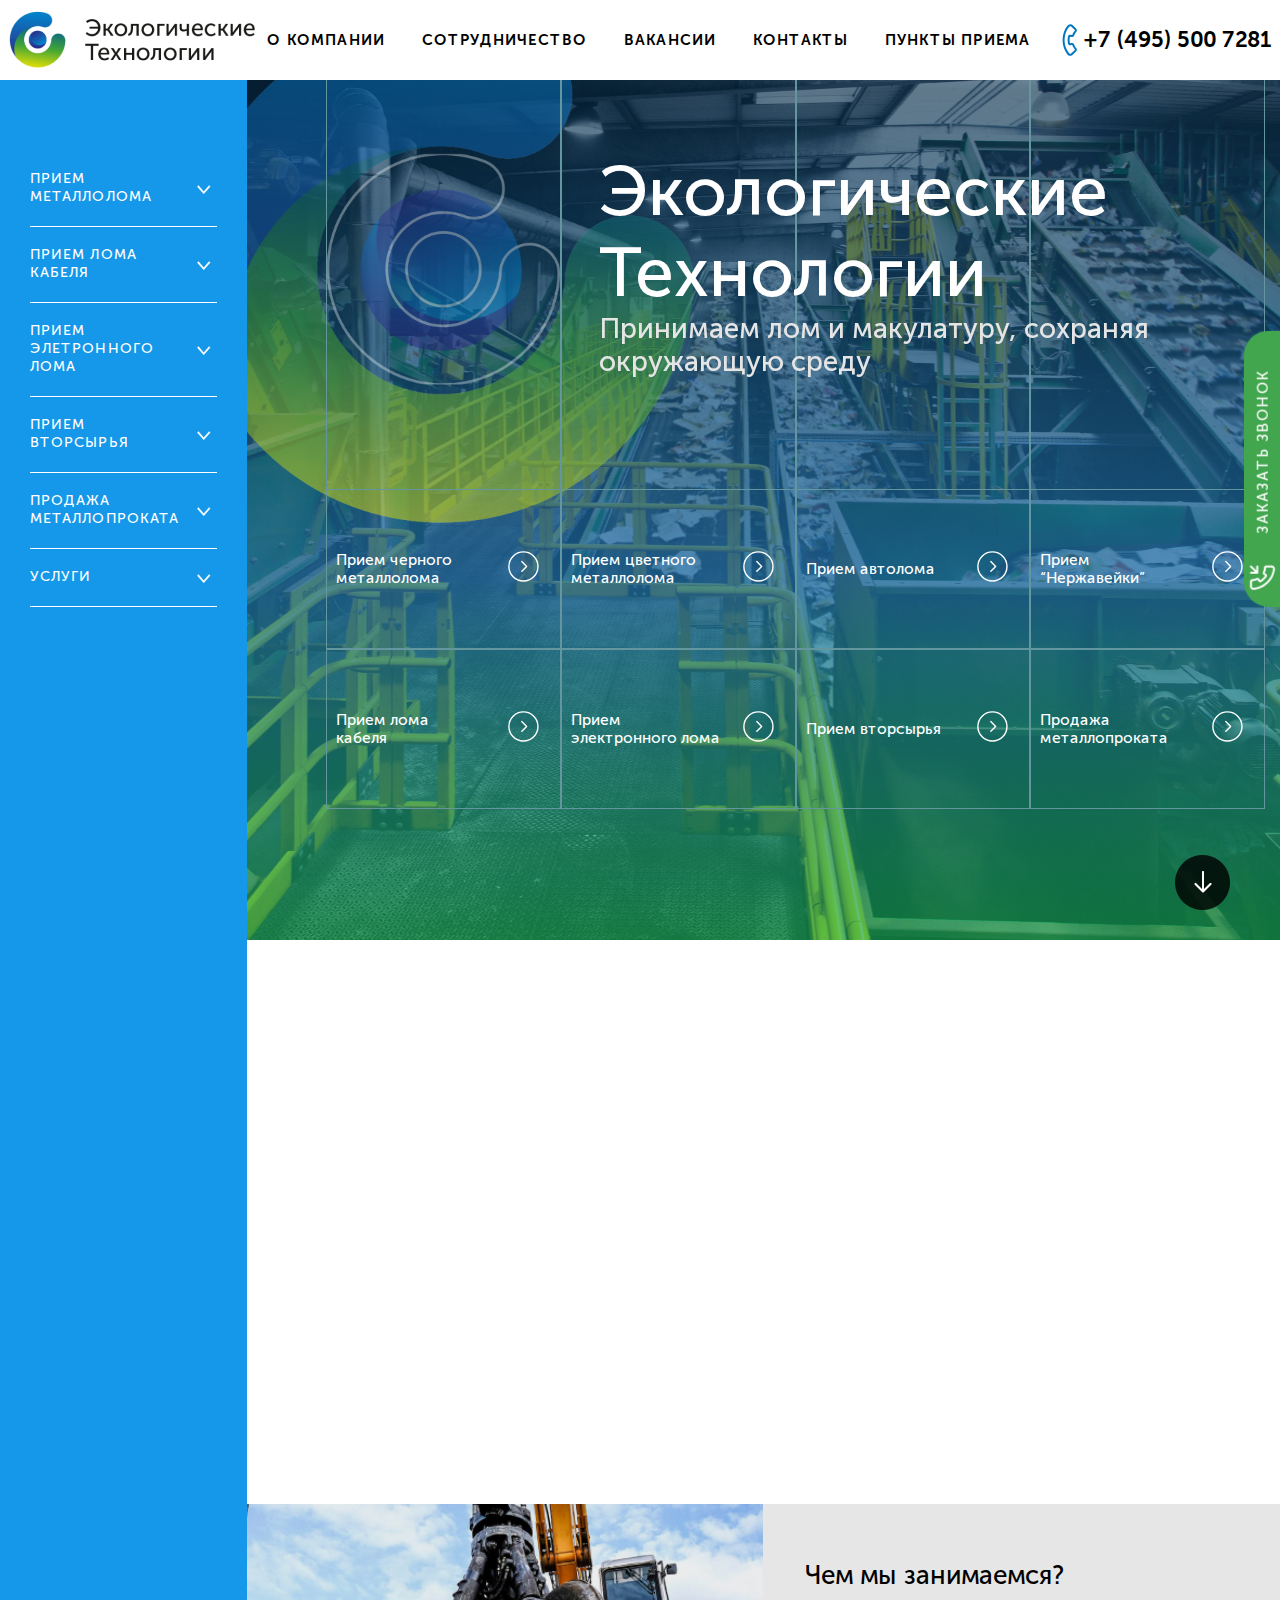
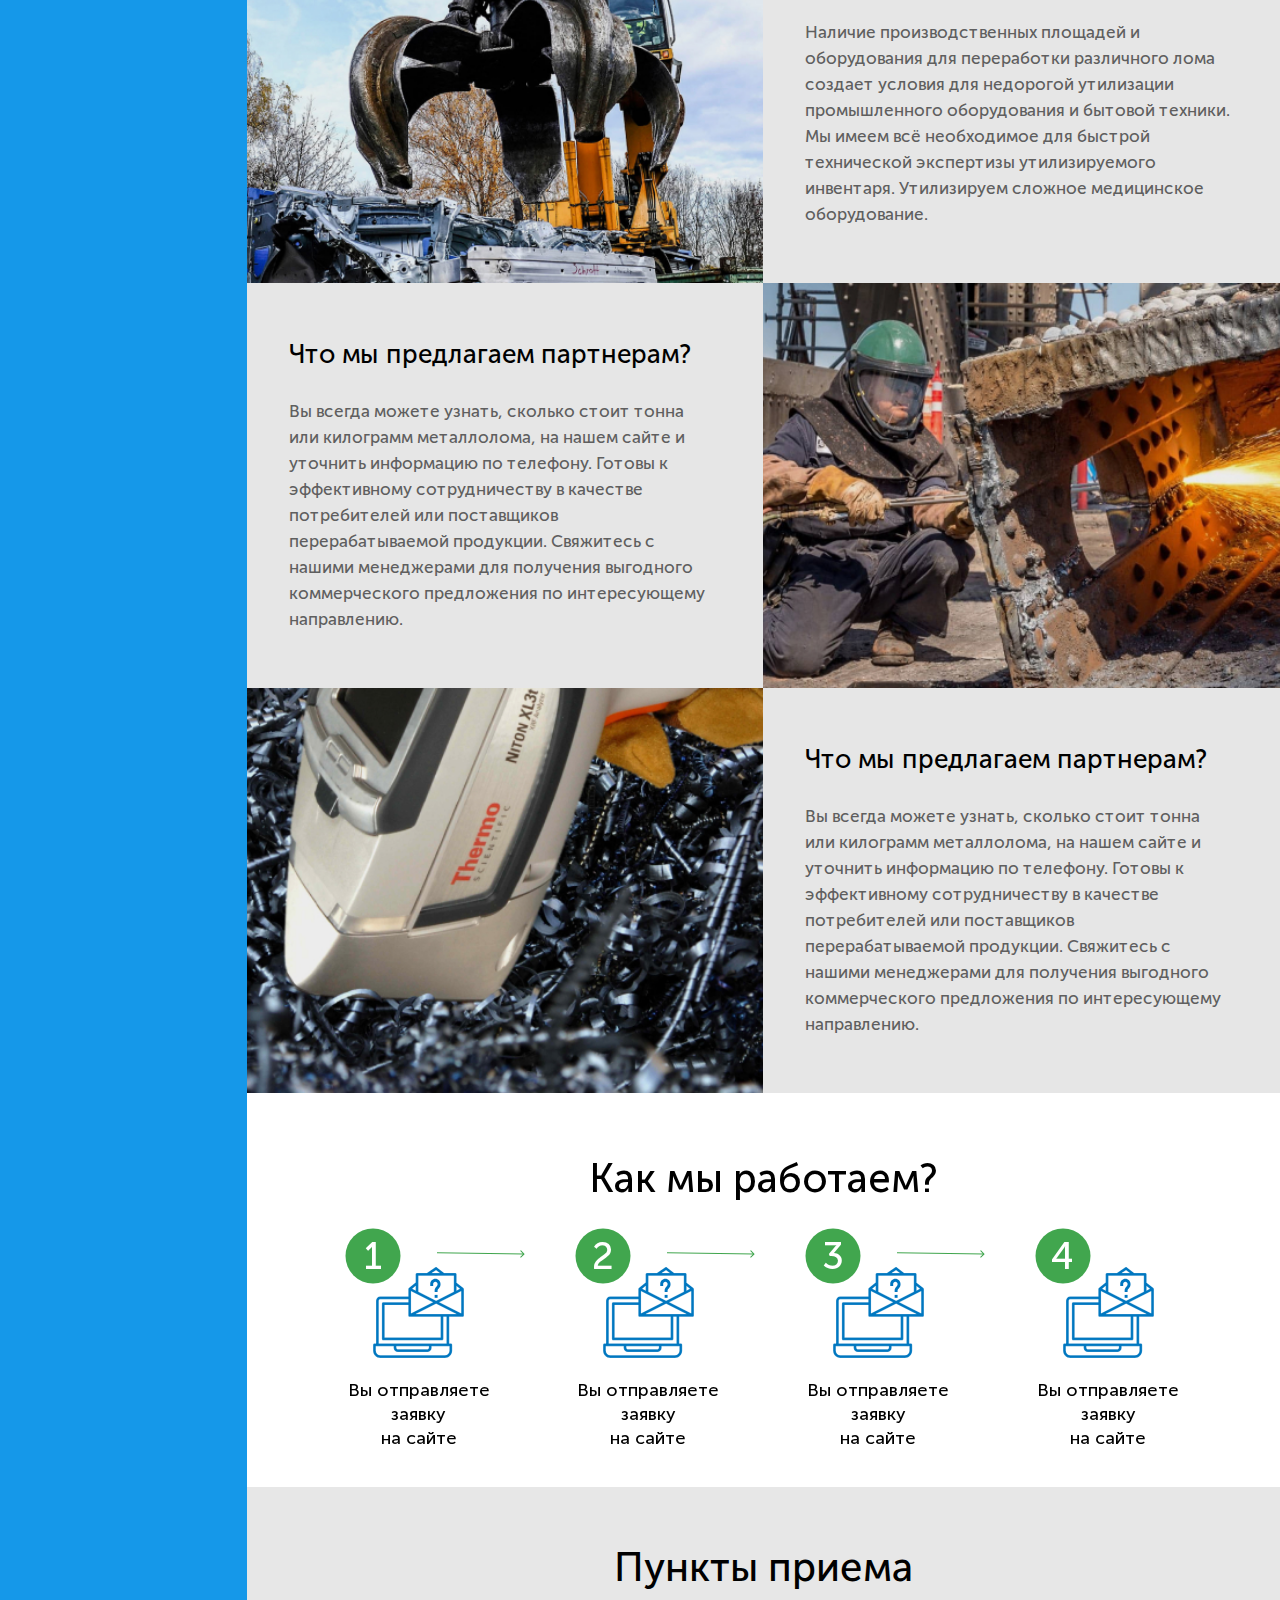
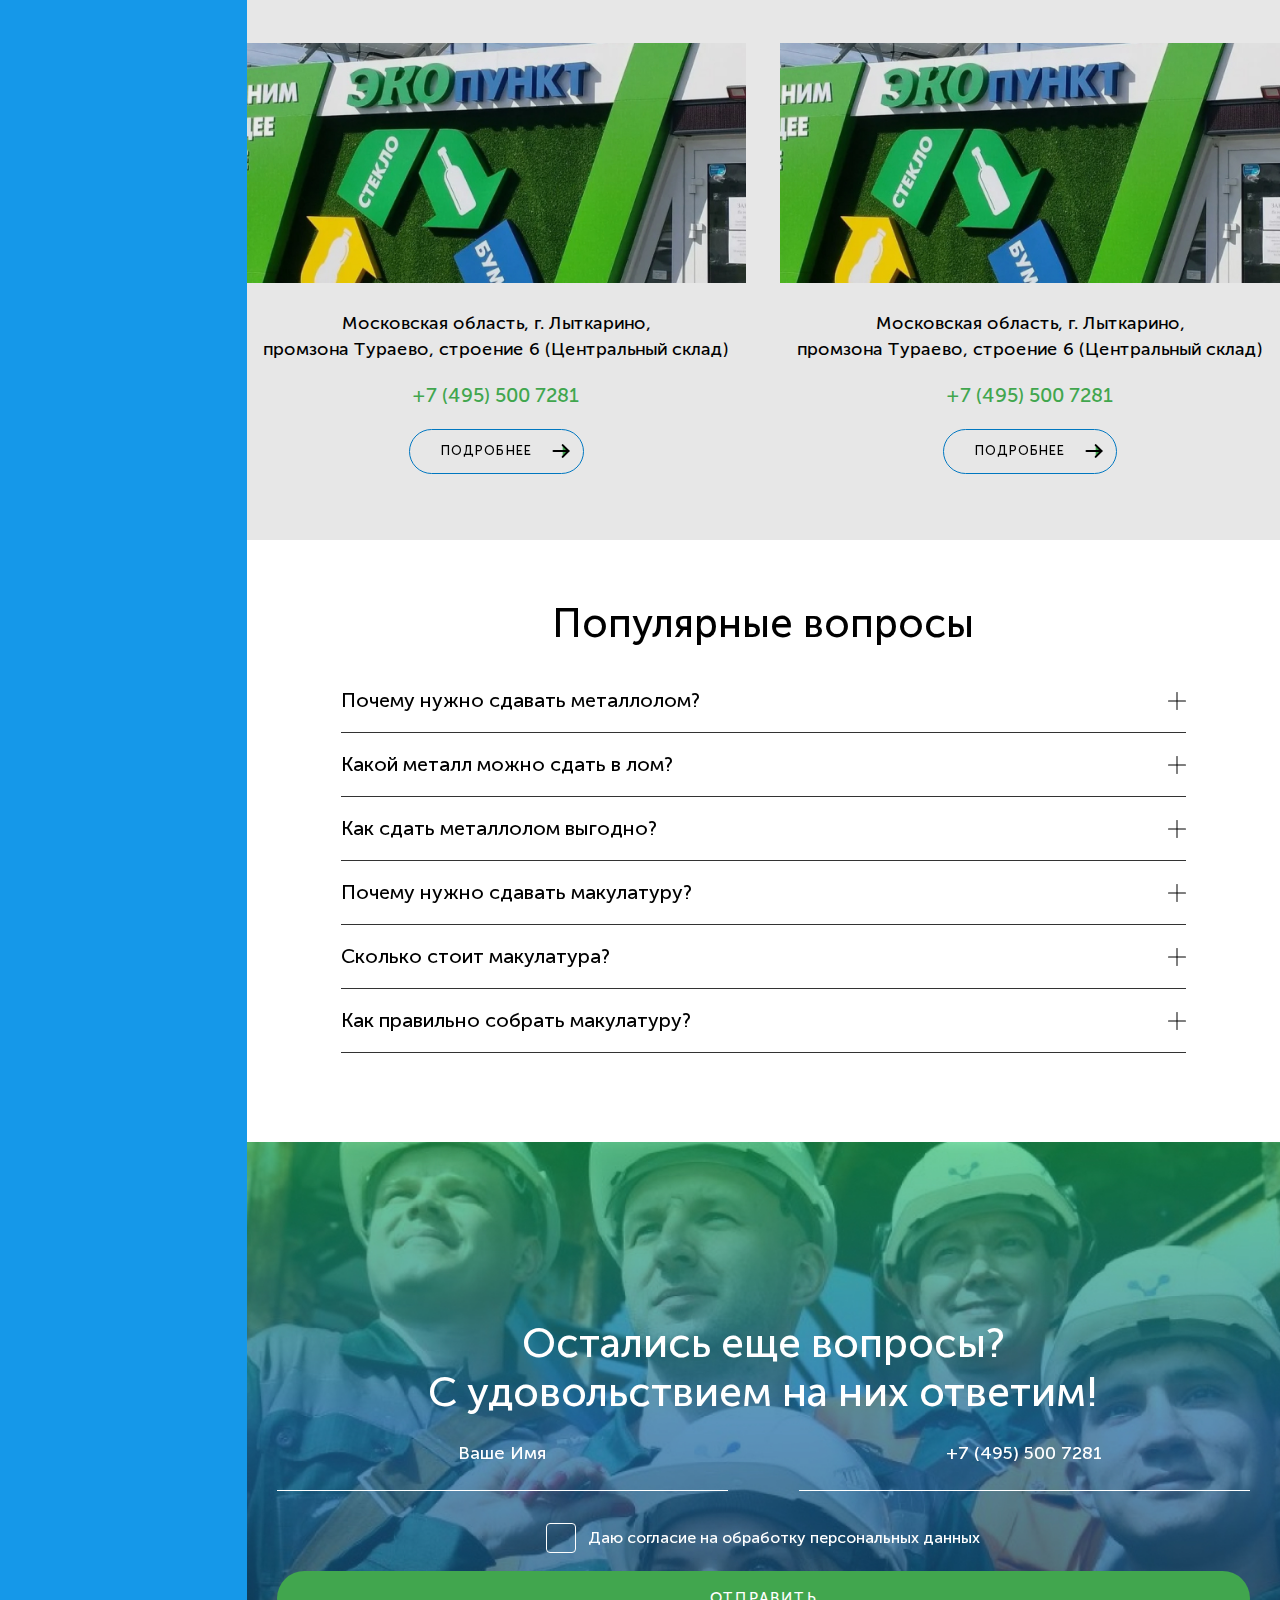
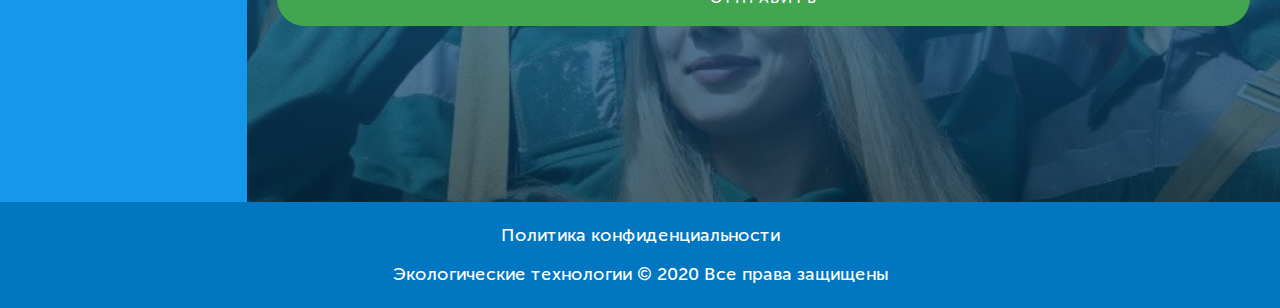
<file: index.html>
<!DOCTYPE html>
<html lang="ru">
	<head>
		<title>ProjectName</title>
		<meta charset="UTF-8">
		<meta name="format-detection" content="telephone=no">
		<link rel="stylesheet" href="css/style.css">
		<link rel="shortcut icon" href="favicon.ico">
		<!-- <meta name="robots" content="noindex, nofollow"> -->
		<!-- <meta name="viewport" content="width=device-width, initial-scale=1.0, maximum-scale=1.0, user-scalable=0"> -->
		 <meta name="viewport" content="width=device-width, initial-scale=1.0, user-scalable=0">
	</head>
	<body>
		
		<div class="wrapper">
<header class="header">
   <div class="header__container _container">
      <div class="header__row">
         <a href="index.html" class="header__logo"><img src="img/icons/header/logo.png" alt=""></a>
         <nav class="header__menu">
            <ul class="header__list">
               <li>
                  <a href="about.html" class="header__link">О компании</a>
               </li>
               <li>
                  <a href="cooperation.html" class="header__link">Сотрудничество</a>
               </li>
               <li>
                  <a href="vacancy.html" class="header__link">Вакансии</a>
               </li>
               <li>
                  <a href="contacts.html" class="header__link">Контакты</a>
               </li>
               <li>
                  <a href="points.html" class="header__link">Пункты приема</a>
               </li>
            </ul>
         </nav>
         <div class="header__phone">
          +7 (495) 500 7281
         </div>
         <div class="header__burger">
            <span></span>
         </div>
      </div>
   </div>
</header>			<main class="page">
				<div data-da="header__menu, last, 1015" class="altmenu">
					<div class="altmenu__body _spollers">
						<div class="altmenu__item">
							<div class="altmenu__title _spoller">Прием металлолома</div>
							<ul class="altmenu__list list-altmenu">
								<li>
									<a href="" class="list-altmenu__link">Черный металлолом
									</a>
								</li>
								<li>
									<a href="" class="list-altmenu__link">Цветной металлолом
									</a>
								</li>
								<li>
									<a href="" class="list-altmenu__link">Автомобильный лом
										</a>
								</li>
								<li>
									<a href="" class="list-altmenu__link">Нержавейка</a>
								</li>
							</ul>
						</div>
						<div class="altmenu__item">
							<div class="altmenu__title _spoller">Прием лома кабеля</div>
							<ul class="altmenu__list list-altmenu">
								<li>
									<a href="">Lorem.</a>
								</li>
								<li>
									<a href="">Lorem, ipsum.</a>
								</li>
							</ul>
						</div>
						<div class="altmenu__item">
							<div class="altmenu__title _spoller">Прием элетронного лома</div>
							<ul class="altmenu__list list-altmenu">
								<li>
									<a href="">Макулатура</a>
								</li>
								<li>
									<a href="">Макулатура</a>
								</li>
							</ul>
						</div>
						<div class="altmenu__item">
							<div class="altmenu__title _spoller">Прием вторсырья</div>
							<ul class="altmenu__list list-altmenu">
								<li>
									<a href="" class="list-altmenu__link">Макулатура
									</a>
								</li>
								<li>
									<a href="" class="list-altmenu__link">Пластик</a>
								</li>
								<li>
									<a href="" class="list-altmenu__link">Пленка</a>
								</li>
							</ul>
						</div>
						<div class="altmenu__item">
							<div class="altmenu__title _spoller">Продажа металлопроката</div>
							<ul class="altmenu__list list-altmenu">
								<li>
									<a href="" class="list-altmenu__link">Демонтаж
	
									</a>
								</li>
								<li>
									<a href="" class="list-altmenu__link">Вывоз лома
									</a>
								</li>
								<li>
									<a href="" class="list-altmenu__link">Спектральный анализ</a>
								</li>
							</ul>
						</div>
						<div class="altmenu__item">
							<div class="altmenu__title _spoller">Услуги</div>
							<ul class="altmenu__list list-altmenu">
								<li>
									<a href="" class="list-altmenu__link">Макулатура
									</a>
								</li>
								<li>
									<a href="" class="list-altmenu__link">Пластик</a>
								</li>
								<li>
									<a href="" class="list-altmenu__link">Пленка</a>
								</li>
							</ul>
						</div>
					</div>
				</div>
				<a href="#callback" class="callback _popup-link">
					<div class="callback__item">
						Заказать звонок
					</div>
				</a>
				<div class="mainscreen">
					<div class="mainscreen__container _container">
						<div class="mainscreen__top top-mainscreen">
							<div class="top-mainscreen__logo">
								<img src="img/mainscreen/logo.png" alt="">
							</div>
							<div class="top-mainscreen__text">
								<div class="top-mainscreen__title">Экологические
									Технологии</div>
								<div class="top-mainscreen__subtitle">Принимаем лом и макулатуру, сохраняя<br> окружающую среду</div>
							</div>
						</div>
						<div data-da="mainscreenMenuDinamic, last, 1015" class="mainscreen__row">
							<div class="mainscreen__column">
								<div class="mainscreen__item">
									Прием черного<br> металлолома
								</div>
							</div>
							<div class="mainscreen__column">
								<div class="mainscreen__item">
									Прием цветного металлолома
								</div>
							</div>
							<div class="mainscreen__column">
								<div class="mainscreen__item">
									Прием автолома
								</div>
							</div>
							<div class="mainscreen__column">
								<div class="mainscreen__item">
									Прием<br> “Нержавейки”
								</div>
							</div>
							<div class="mainscreen__column">
								<div class="mainscreen__item">
									Прием лома<br> кабеля
								</div>
							</div>
							<div class="mainscreen__column">
								<div class="mainscreen__item">
									Прием<br> электронного лома
								</div>
							</div>
							<div class="mainscreen__column">
								<div class="mainscreen__item">
									Прием вторсырья
								</div>
							</div>
							<div class="mainscreen__column">
								<div class="mainscreen__item ">
									Продажа<br> металлопроката
								</div>
							</div>
						</div>
					</div>
					<div class="scrolldown">
						<img src="img/icons/scrollDown.png" alt="">
					</div>
				</div>
				<div class="mainscreenMenuDinamic">
					<div class="mainscreenMenuDinamic__container _container"></div>
				</div>
				<div class="ecologic _scr-item">
					<div class="ecologic__container _container">
						<div class="ecologic__title">Экологические технологии</div>
						<div class="ecologic__subtitle">Любая деятельность в сфере черной и цветной металлургии требует наличия профессиональной команды, налаженного производственного цикла и создания надежных партнерских отношений
							с крупными металлургическими предприятиями.</div>
						<div class="ecologic__slider slider-ecologic swiper-container">
							<div class="ecologic__row swiper-wrapper">
									<div class="slider-ecologic__slide swiper-slide">
										<div class="slider-ecologic__item">
											<div class="slider-ecologic__img _icon-ecology">
											</div>
											<div class="slider-ecologic__title">Экологически ответственная компания</div>
										</div>
									</div>
									<div class="slider-ecologic__slide swiper-slide">
										<div class="slider-ecologic__item">
											<div class="slider-ecologic__img _icon-hardware">
											</div>
											<div class="slider-ecologic__title">Предлагаем выгодные цены на лом</div>
										</div>
									</div>
									<div class="slider-ecologic__slide swiper-slide">
										<div class="slider-ecologic__item">
											<div class="slider-ecologic__img _icon-map">
											</div>
											<div class="slider-ecologic__title">Пункты приема удобно расположены</div>
										</div>
									</div>
									<div class="slider-ecologic__slide swiper-slide">
										<div class="slider-ecologic__item">
											<div class="slider-ecologic__img _icon-price">
											</div>
											<div class="slider-ecologic__title">Вывоз лома в удобное для вас время</div>
										</div>
									</div>
									<div class="slider-ecologic__slide swiper-slide">
										<div class="slider-ecologic__item">
											<div class="slider-ecologic__img _icon-time">
											</div>
											<div class="slider-ecologic__title">Собственное
												профоборудование</div>
										</div>
									</div>
							</div>
							<div class="swiper-pagination"></div>
						</div>
					</div>
				</div>
				<div class="services">
					<div class="services__container _container">
						<div class="services__row">
							<div class="services__column">
								<div class="services__item item-services">
									<div class="item-services__img _ibg _scrap">
										<img src="img/services/01.jpg" alt="">
									</div>
									<div class="item-services__body">
										<div class="item-services__title">Чем мы занимаемся?</div>
										<div class="item-services__text">Наличие производственных площадей и оборудования для переработки различного лома создает условия для недорогой утилизации промышленного оборудования и бытовой техники. Мы имеем всё необходимое для быстрой технической экспертизы утилизируемого инвентаря. Утилизируем сложное медицинское оборудование.</div>
									</div>
								</div>
							</div>
							<div class="services__column">
								<div class="services__item item-services">
									<div class="item-services__img _ibg _dismantling">
										<img src="img/services/02.jpg" alt="">
									</div>
									<div class="item-services__body">
										<div class="item-services__title">Что мы предлагаем партнерам?</div>
										<div class="item-services__text">Вы всегда можете узнать, сколько стоит тонна или килограмм металлолома, на нашем сайте и уточнить информацию по телефону.  Готовы к эффективному сотрудничеству в качестве потребителей или поставщиков перерабатываемой продукции. Свяжитесь с нашими менеджерами для получения выгодного коммерческого предложения по интересующему направлению.</div>
									</div>
								</div>
							</div>
							<div class="services__column">
								<div class="services__item item-services">
									<div class="item-services__img _ibg _analysis">
										<img src="img/services/03.jpg" alt="">
									</div>
									<div class="item-services__body">
										<div class="item-services__title">Что мы предлагаем партнерам?</div>
										<div class="item-services__text">Вы всегда можете узнать, сколько стоит тонна или килограмм металлолома, на нашем сайте и уточнить информацию по телефону.  Готовы к эффективному сотрудничеству в качестве потребителей или поставщиков перерабатываемой продукции. Свяжитесь с нашими менеджерами для получения выгодного коммерческого предложения по интересующему направлению.</div>
									</div>
								</div>
							</div>
						</div>
					</div>
				</div>
				<div class="how">
					<div class="how__container _container">
						<div class="how__title">Как мы работаем?</div>
						<div class="how__slider slider-how swiper-container">
							<div class="slider-how__row swiper-wrapper">
								<div class="slider-how__column swiper-slide">
									<div class="slider-how__img">
										<img src="img/icons/howWeWork/communications.svg" alt="">
									</div>
									<div class="slider-how__text">Вы отправляете заявку<br>на сайте</div>
								</div>
								<div class="slider-how__column swiper-slide">
									<div class="slider-how__img">
										<img src="img/icons/howWeWork/communications.svg" alt="">
									</div>
									<div class="slider-how__text">Вы отправляете заявку<br>на сайте</div>
								</div>
								<div class="slider-how__column swiper-slide">
									<div class="slider-how__img">
										<img src="img/icons/howWeWork/communications.svg" alt="">
									</div>
									<div class="slider-how__text">Вы отправляете заявку<br>на сайте</div>
								</div>
								<div class="slider-how__column swiper-slide">
									<div class="slider-how__img">
										<img src="img/icons/howWeWork/communications.svg" alt="">
									</div>
									<div class="slider-how__text">Вы отправляете заявку<br>на сайте</div>
								</div>
							</div>
							<div class="swiper-pagination"></div>
						</div>
					</div>
				</div>
				<div class="points">
					<div class="points__container _container">
						<div class="points__title">Пункты приема</div>
						<div class="points__row">
							<div class="points__column">
								<div class="points__item item-points">
									<div class="item-points__img _ibg">
										<img src="img/getPoint.jpg" alt="">
									</div>
									<div class="item-points__body">
										<div class="item-points__title">Московская область, г. Лыткарино,<br>промзона Тураево, строение 6 (Центральный склад)</div>
										<a href="tel:+7 (495) 500 7281 " class="item-points__tel">+7 (495) 500 7281</a>
										<div class="item-points__btn _btn">подробнее</div>
									</div>
								</div>
							</div>
							<div class="points__column">
								<div class="points__item item-points">
									<div class="item-points__img _ibg">
										<img src="img/getPoint.jpg" alt="">
									</div>
									<div class="item-points__body">
										<div class="item-points__title">Московская область, г. Лыткарино,<br>промзона Тураево, строение 6 (Центральный склад)</div>
										<a href="tel:+7 (495) 500 7281 " class="item-points__tel">+7 (495) 500 7281</a>
										<div class="item-points__btn _btn">подробнее</div>
									</div>
								</div>
							</div>
						</div>
					</div>
				</div>
				<div class="questions">
					<div class="questions__container _container">
						<div class="questions__title">Популярные вопросы</div>
						<div class="questions__spollers spollers-questions _spollers _one">
							<div class="spollers-questions__item">
								<div class="spollers-questions__title _spoller">Почему нужно сдавать металлолом?</div>
								<div class="spollers-questions__text">
									Для изучения полного ассортимента предложений смотрите наш полный прайс-лист. По всем дополнительным вопросам обращайтесь к менеджерам, используя контакты, указанные на сайте.
								</div>
							</div>						
							<div class="spollers-questions__item">
								<div class="spollers-questions__title _spoller">Какой металл можно сдать в лом?</div>
								<div class="spollers-questions__text">
									Для изучения полного ассортимента предложений смотрите наш полный прайс-лист. По всем дополнительным вопросам обращайтесь к менеджерам, используя контакты, указанные на сайте.
								</div>
							</div>						
							<div class="spollers-questions__item">
								<div class="spollers-questions__title _spoller">Как сдать металлолом выгодно?</div>
								<div class="spollers-questions__text">
									Для изучения полного ассортимента предложений смотрите наш полный прайс-лист. По всем дополнительным вопросам обращайтесь к менеджерам, используя контакты, указанные на сайте.
								</div>
							</div>						
							<div class="spollers-questions__item">
								<div class="spollers-questions__title _spoller">Почему нужно сдавать макулатуру?</div>
								<div class="spollers-questions__text">
									Для изучения полного ассортимента предложений смотрите наш полный прайс-лист. По всем дополнительным вопросам обращайтесь к менеджерам, используя контакты, указанные на сайте.
								</div>
							</div>						
							<div class="spollers-questions__item">
								<div class="spollers-questions__title _spoller">Сколько стоит макулатура?</div>
								<div class="spollers-questions__text">
									Для изучения полного ассортимента предложений смотрите наш полный прайс-лист. По всем дополнительным вопросам обращайтесь к менеджерам, используя контакты, указанные на сайте.
								</div>
							</div>						
							<div class="spollers-questions__item">
								<div class="spollers-questions__title _spoller">Как правильно собрать макулатуру?</div>
								<div class="spollers-questions__text">
									Для изучения полного ассортимента предложений смотрите наш полный прайс-лист. По всем дополнительным вопросам обращайтесь к менеджерам, используя контакты, указанные на сайте.
								</div>
							</div>						
						</div>
					</div>
				</div>
				<div class="feedback">
					<div class="feedback__container _container">
						<div class="feedback__body">
							<div class="feedback__title">Остались еще вопросы?<br>С удовольствием на них ответим!</div>
							<form action="" class="feedback__form form-feedback">
								<div class="form-feedback__item form-feedback__item_name">
									<input autocomplete="off" type="text" name="name" placeholder="Ваше Имя">
								</div>
								<div class="form-feedback__item form-feedback__item_tel">
									<input autocomplete="off" type="text" name="telephone" placeholder="+7 (495) 500 7281">
								</div>
								<div class="form-feedback__item form-feedback__item_check">
									<input type="checkbox" name="check" placeholder="+7 (495) 500 7281" id="agree">
									<label for="agree">Даю согласие на обработку персональных данных</label>
								</div>
								<div class="form-feedback__item form-feedback__item_btn">
									<button>отправить</button>
								</div>
							</form>
						</div>
					</div>
				</div>
			</main>
<footer class="footer">
   <div class="footer__body">
      <div class="footer__item">
         Политика конфиденциальности
      </div>
      <div class="footer__item">
         Экологические технологии © 2020 Все права защищены
      </div>
   </div>
</footer><div class="popup popup_callback">
	<div class="popup__content">
		<div class="popup__body">
			<div class="popup__close"></div>
			<form method="GET" action="#" class="popup__form form-popup">
				<div class="form-popup__title">Мы с радостью вам перезвоним</div>
				<div class="form-popup__subtitle">Пожалуйста, заполните поля ниже и ждите звонка.</div>

				<div class="form-popup__item form-popup__name">
					<input autocomplete="off" type="text" name="form[]" id="" placeholder="Ваше Имя">
				</div>
				<div class="form-popup__item form-popup__tel">
					<input autocomplete="off" type="text" name="form[]" id="" placeholder="+7 (495) 500 7281">
				</div>
				<div class="form-popup__item form-popup__textarea">
					<textarea placeholder="Ваше сообщение"></textarea>
				</div>
				<div class="form-popup__item form-popup__check">
					<input required type="checkbox" name="form[]" value="accept" id="check">
					<label  for="check">Даю согласие на обработку персональных данных</label>
				</div>
				<div class="form-popup__item form-popup__button">
					<button class="form-popup__btn">
						Заказать звонок
					</button>
				</div>
			</form>
		</div>
	</div>
</div>

<div class="popup popup_video">
	<div class="popup__content">
		<div class="popup__body">
			<div class="popup__close popup__close_video"></div>
         <div class="popup__video _video"></div>
		</div>
	</div>
</div>
		</div>
	<!--Подключение скриптов-->
	<script src="js/swiper.min.js"></script>
	<!-- <script src="/js/inputmask.min.js"></script> -->

	<script src="js/swiper.js"></script>
	<script src="js/burger.js"></script>
	<script src="js/dinamic-adapt.js"></script>
	<script src="js/script.js"></script>
	<script src="js/spoller.js"></script>
	<script src="js/popup.js"></script>
	<script src="js/scroll.js"></script>
	
	</body>
</html>
</file>
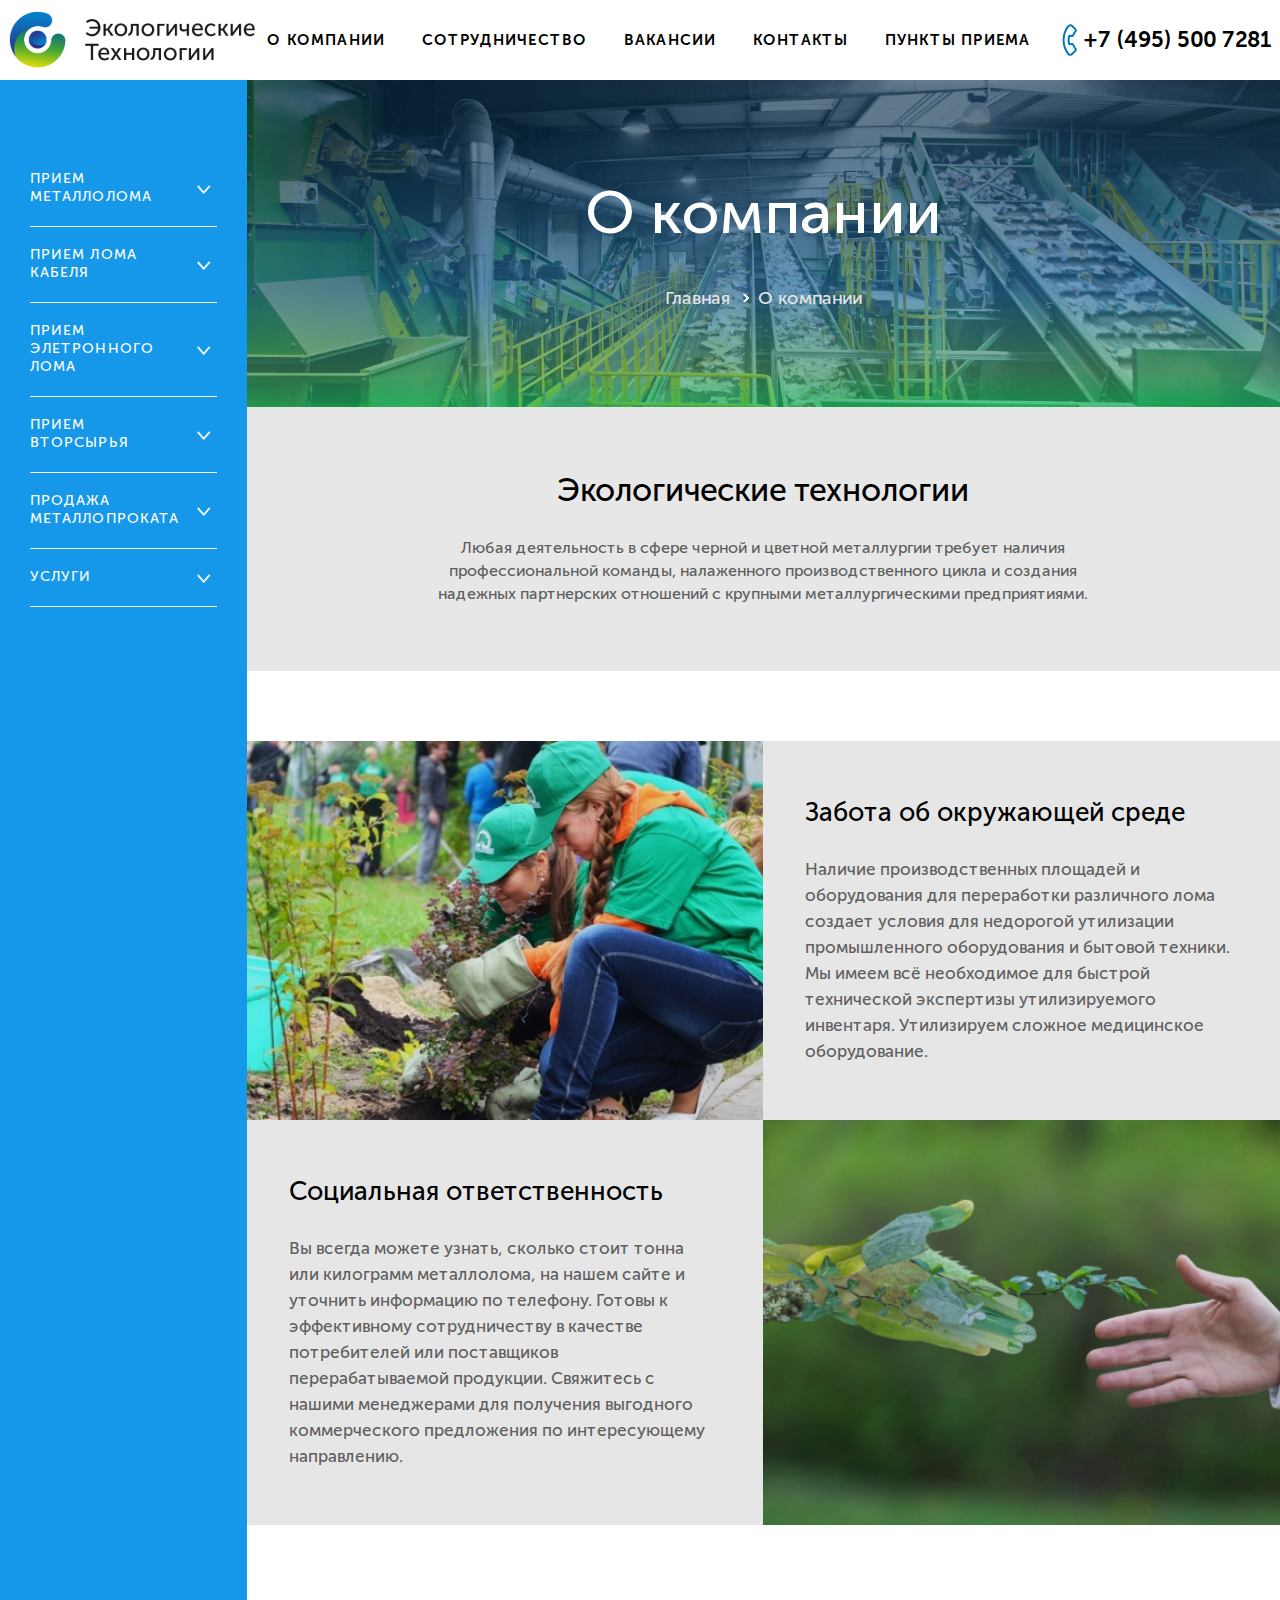
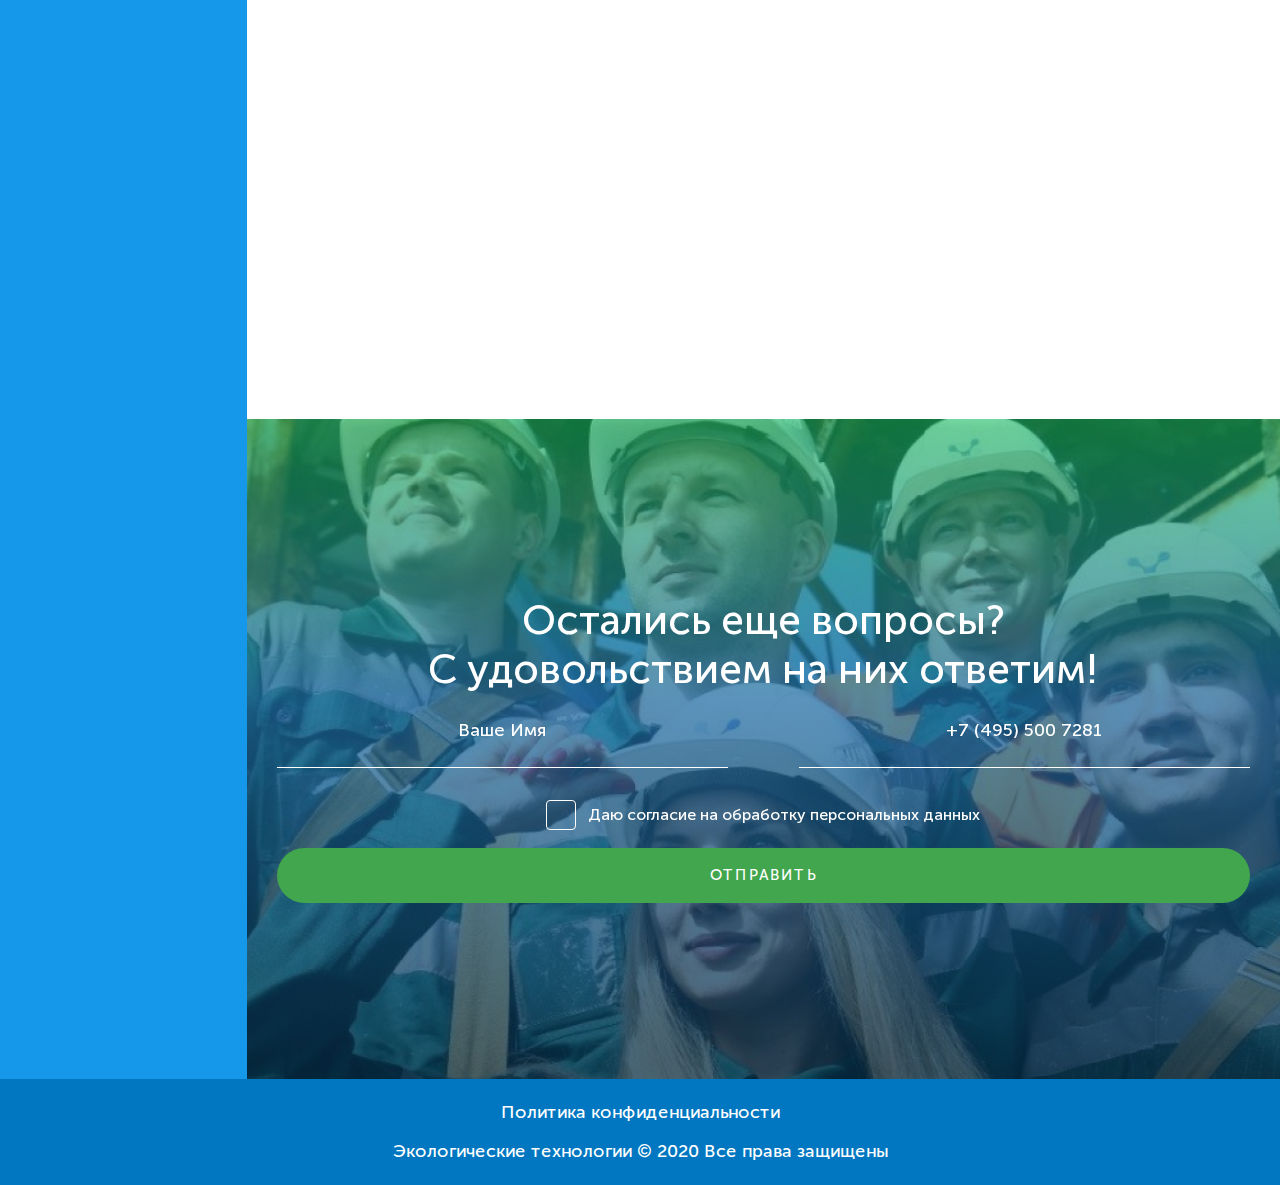
<file: about.html>
<!DOCTYPE html>
<html lang="ru">
	<head>
		<title>ProjectName</title>
		<meta charset="UTF-8">
		<meta name="format-detection" content="telephone=no">
		<link rel="stylesheet" href="css/style.css">
		<link rel="shortcut icon" href="favicon.ico">
		<!-- <meta name="robots" content="noindex, nofollow"> -->
		<!-- <meta name="viewport" content="width=device-width, initial-scale=1.0, maximum-scale=1.0, user-scalable=0"> -->
		 <meta name="viewport" content="width=device-width, initial-scale=1.0, user-scalable=0">
	</head>
	<body>
		
		<div class="wrapper">
<header class="header">
   <div class="header__container _container">
      <div class="header__row">
         <a href="index.html" class="header__logo"><img src="img/icons/header/logo.png" alt=""></a>
         <nav class="header__menu">
            <ul class="header__list">
               <li>
                  <a href="about.html" class="header__link">О компании</a>
               </li>
               <li>
                  <a href="cooperation.html" class="header__link">Сотрудничество</a>
               </li>
               <li>
                  <a href="vacancy.html" class="header__link">Вакансии</a>
               </li>
               <li>
                  <a href="contacts.html" class="header__link">Контакты</a>
               </li>
               <li>
                  <a href="points.html" class="header__link">Пункты приема</a>
               </li>
            </ul>
         </nav>
         <div class="header__phone">
          +7 (495) 500 7281
         </div>
         <div class="header__burger">
            <span></span>
         </div>
      </div>
   </div>
</header>      <main class="page about">
         <div  data-da="header__menu, last, 1015" class="altmenu">
            <div class="altmenu__body _spollers">
               <div class="altmenu__item">
                  <div class="altmenu__title _spoller">Прием металлолома</div>
                  <ul class="altmenu__list list-altmenu">
                     <li>
                        <a href="" class="list-altmenu__link">Черный металлолом
                        </a>
                     </li>
                     <li>
                        <a href="" class="list-altmenu__link">Цветной металлолом
                        </a>
                     </li>
                     <li>
                        <a href="" class="list-altmenu__link">Автомобильный лом
                           </a>
                     </li>
                     <li>
                        <a href="" class="list-altmenu__link">Нержавейка</a>
                     </li>
                  </ul>
               </div>
               <div class="altmenu__item">
                  <div class="altmenu__title _spoller">Прием лома кабеля</div>
                  <ul class="altmenu__list list-altmenu">
                     <li>
                        <a href="">Lorem.</a>
                     </li>
                     <li>
                        <a href="">Lorem, ipsum.</a>
                     </li>
                  </ul>
               </div>
               <div class="altmenu__item">
                  <div class="altmenu__title _spoller">Прием элетронного лома</div>
                  <ul class="altmenu__list list-altmenu">
                     <li>
                        <a href="">Макулатура</a>
                     </li>
                     <li>
                        <a href="">Макулатура</a>
                     </li>
                  </ul>
               </div>
               <div class="altmenu__item">
                  <div class="altmenu__title _spoller">Прием вторсырья</div>
                  <ul class="altmenu__list list-altmenu">
                     <li>
                        <a href="" class="list-altmenu__link">Макулатура
                        </a>
                     </li>
                     <li>
                        <a href="" class="list-altmenu__link">Пластик</a>
                     </li>
                     <li>
                        <a href="" class="list-altmenu__link">Пленка</a>
                     </li>
                  </ul>
               </div>
               <div class="altmenu__item">
                  <div class="altmenu__title _spoller">Продажа металлопроката</div>
                  <ul class="altmenu__list list-altmenu">
                     <li>
                        <a href="" class="list-altmenu__link">Демонтаж
   
                        </a>
                     </li>
                     <li>
                        <a href="" class="list-altmenu__link">Вывоз лома
                        </a>
                     </li>
                     <li>
                        <a href="" class="list-altmenu__link">Спектральный анализ</a>
                     </li>
                  </ul>
               </div>
               <div class="altmenu__item">
                  <div class="altmenu__title _spoller">Услуги</div>
                  <ul class="altmenu__list list-altmenu">
                     <li>
                        <a href="" class="list-altmenu__link">Макулатура
                        </a>
                     </li>
                     <li>
                        <a href="" class="list-altmenu__link">Пластик</a>
                     </li>
                     <li>
                        <a href="" class="list-altmenu__link">Пленка</a>
                     </li>
                  </ul>
               </div>
            </div>
         </div>
         <div class="about-mainscreen">
            <div class="about-mainscreen__body">
               <div class="about-mainscreen__title">О компании</div>
               <nav class="about-mainscreen__nav">
                  <ul class="about-mainscreen__breadcrumb">
                     <li>
                        <a href="/index.html" class="about-mainscreen__link">Главная</a>
                     </li>
                     <li>
                        <a href="" class="about-mainscreen__link">О компании</a>
                     </li>
                  </ul>
               </nav>
            </div>
        </div>
        <div class="description">
         <div class="description__container _container">
            <div class="description__body">
               <div class="description__title">Экологические технологии</div>
               <div class="description__subtitle">Любая деятельность в сфере черной и цветной металлургии требует наличия профессиональной команды, налаженного производственного цикла и создания надежных партнерских отношений с крупными металлургическими предприятиями.</div>
            </div>
         </div>
      </div>
      <div class="services">
         <div class="services__container _container">
            <div class="services__row">
               <div class="services__column">
                  <div class="services__item item-services">
                     <div class="item-services__img _do _ibg">
                        <img src="img/pages/page-about/01.jpg" alt="">
                     </div>
                     <div class="item-services__body">
                        <div class="item-services__title">Забота об окружающей среде</div>
                        <div class="item-services__text">Наличие производственных площадей и оборудования для переработки различного лома создает условия для недорогой утилизации промышленного оборудования и бытовой техники. Мы имеем всё необходимое для быстрой технической экспертизы утилизируемого инвентаря. Утилизируем сложное медицинское оборудование.</div>
                     </div>
                  </div>
               </div>
               <div class="services__column">
                  <div class="services__item item-services">
                     <div class="item-services__img _ibg">
                        <img src="img/pages/page-about/02.jpg" alt="">
                     </div>
                     <div class="item-services__body">
                        <div class="item-services__title">Социальная ответственность</div>
                        <div class="item-services__text">Вы всегда можете узнать, сколько стоит тонна или килограмм металлолома, на нашем сайте и уточнить информацию по телефону.  Готовы к эффективному сотрудничеству в качестве потребителей или поставщиков перерабатываемой продукции. Свяжитесь с нашими менеджерами для получения выгодного коммерческого предложения по интересующему направлению.</div>
                     </div>
                  </div>
               </div>
            </div>
         </div>
      </div>
      <div class="ecologic _scr-item">
         <div class="ecologic__container _container">
            <div class="ecologic__title">Экологические технологии</div>
            <div class="ecologic__subtitle">Любая деятельность в сфере черной и цветной металлургии требует наличия профессиональной команды, налаженного производственного цикла и создания надежных партнерских отношений
               с крупными металлургическими предприятиями.</div>
            <div class="ecologic__slider slider-ecologic swiper-container">
               <div class="ecologic__row swiper-wrapper">
                     <div class="slider-ecologic__slide swiper-slide">
                        <div class="slider-ecologic__item">
                           <div class="slider-ecologic__img _icon-ecology">
                           </div>
                           <div class="slider-ecologic__title">Экологически ответственная компания</div>
                        </div>
                     </div>
                     <div class="slider-ecologic__slide swiper-slide">
                        <div class="slider-ecologic__item">
                           <div class="slider-ecologic__img _icon-hardware">
                           </div>
                           <div class="slider-ecologic__title">Предлагаем выгодные цены на лом</div>
                        </div>
                     </div>
                     <div class="slider-ecologic__slide swiper-slide">
                        <div class="slider-ecologic__item">
                           <div class="slider-ecologic__img _icon-map">
                           </div>
                           <div class="slider-ecologic__title">Пункты приема удобно расположены</div>
                        </div>
                     </div>
                     <div class="slider-ecologic__slide swiper-slide">
                        <div class="slider-ecologic__item">
                           <div class="slider-ecologic__img _icon-price">
                           </div>
                           <div class="slider-ecologic__title">Вывоз лома в удобное для вас время</div>
                        </div>
                     </div>
                     <div class="slider-ecologic__slide swiper-slide">
                        <div class="slider-ecologic__item">
                           <div class="slider-ecologic__img _icon-time">
                           </div>
                           <div class="slider-ecologic__title">Собственное
                              профоборудование</div>
                        </div>
                     </div>
               </div>
               <div class="swiper-pagination"></div>
            </div>
         </div>
      </div>
      <div class="feedback">
         <div class="feedback__container _container">
            <div class="feedback__body">
               <div class="feedback__title">Остались еще вопросы?<br>С удовольствием на них ответим!</div>
               <form action="" class="feedback__form form-feedback">
                  <div class="form-feedback__item form-feedback__item_name">
                     <input autocomplete="off" type="text" name="name" placeholder="Ваше Имя">
                  </div>
                  <div class="form-feedback__item form-feedback__item_tel">
                     <input autocomplete="off" type="text" name="telephone" placeholder="+7 (495) 500 7281">
                  </div>
                  <div class="form-feedback__item form-feedback__item_check">
                     <input type="checkbox" name="check" placeholder="+7 (495) 500 7281" id="agree">
                     <label for="agree">Даю согласие на обработку персональных данных</label>
                  </div>
                  <div class="form-feedback__item form-feedback__item_btn">
                     <button>отправить</button>
                  </div>
               </form>
            </div>
         </div>
      </div>
      </main>
<footer class="footer">
   <div class="footer__body">
      <div class="footer__item">
         Политика конфиденциальности
      </div>
      <div class="footer__item">
         Экологические технологии © 2020 Все права защищены
      </div>
   </div>
</footer><div class="popup popup_callback">
	<div class="popup__content">
		<div class="popup__body">
			<div class="popup__close"></div>
			<form method="GET" action="#" class="popup__form form-popup">
				<div class="form-popup__title">Мы с радостью вам перезвоним</div>
				<div class="form-popup__subtitle">Пожалуйста, заполните поля ниже и ждите звонка.</div>

				<div class="form-popup__item form-popup__name">
					<input autocomplete="off" type="text" name="form[]" id="" placeholder="Ваше Имя">
				</div>
				<div class="form-popup__item form-popup__tel">
					<input autocomplete="off" type="text" name="form[]" id="" placeholder="+7 (495) 500 7281">
				</div>
				<div class="form-popup__item form-popup__textarea">
					<textarea placeholder="Ваше сообщение"></textarea>
				</div>
				<div class="form-popup__item form-popup__check">
					<input required type="checkbox" name="form[]" value="accept" id="check">
					<label  for="check">Даю согласие на обработку персональных данных</label>
				</div>
				<div class="form-popup__item form-popup__button">
					<button class="form-popup__btn">
						Заказать звонок
					</button>
				</div>
			</form>
		</div>
	</div>
</div>

<div class="popup popup_video">
	<div class="popup__content">
		<div class="popup__body">
			<div class="popup__close popup__close_video"></div>
         <div class="popup__video _video"></div>
		</div>
	</div>
</div>
		</div>
	<!--Подключение скриптов-->
	<script src="js/swiper.min.js"></script>
	<script src="js/swiper.js"></script>
	<script src="js/burger.js"></script>
	<script src="js/dinamic-adapt.js"></script>
	<script src="js/script.js"></script>
	<script src="js/spoller.js"></script>
	<script src="js/popup.js"></script>
	<script src="js/scroll.js"></script>
	</body>
</html>
</file>
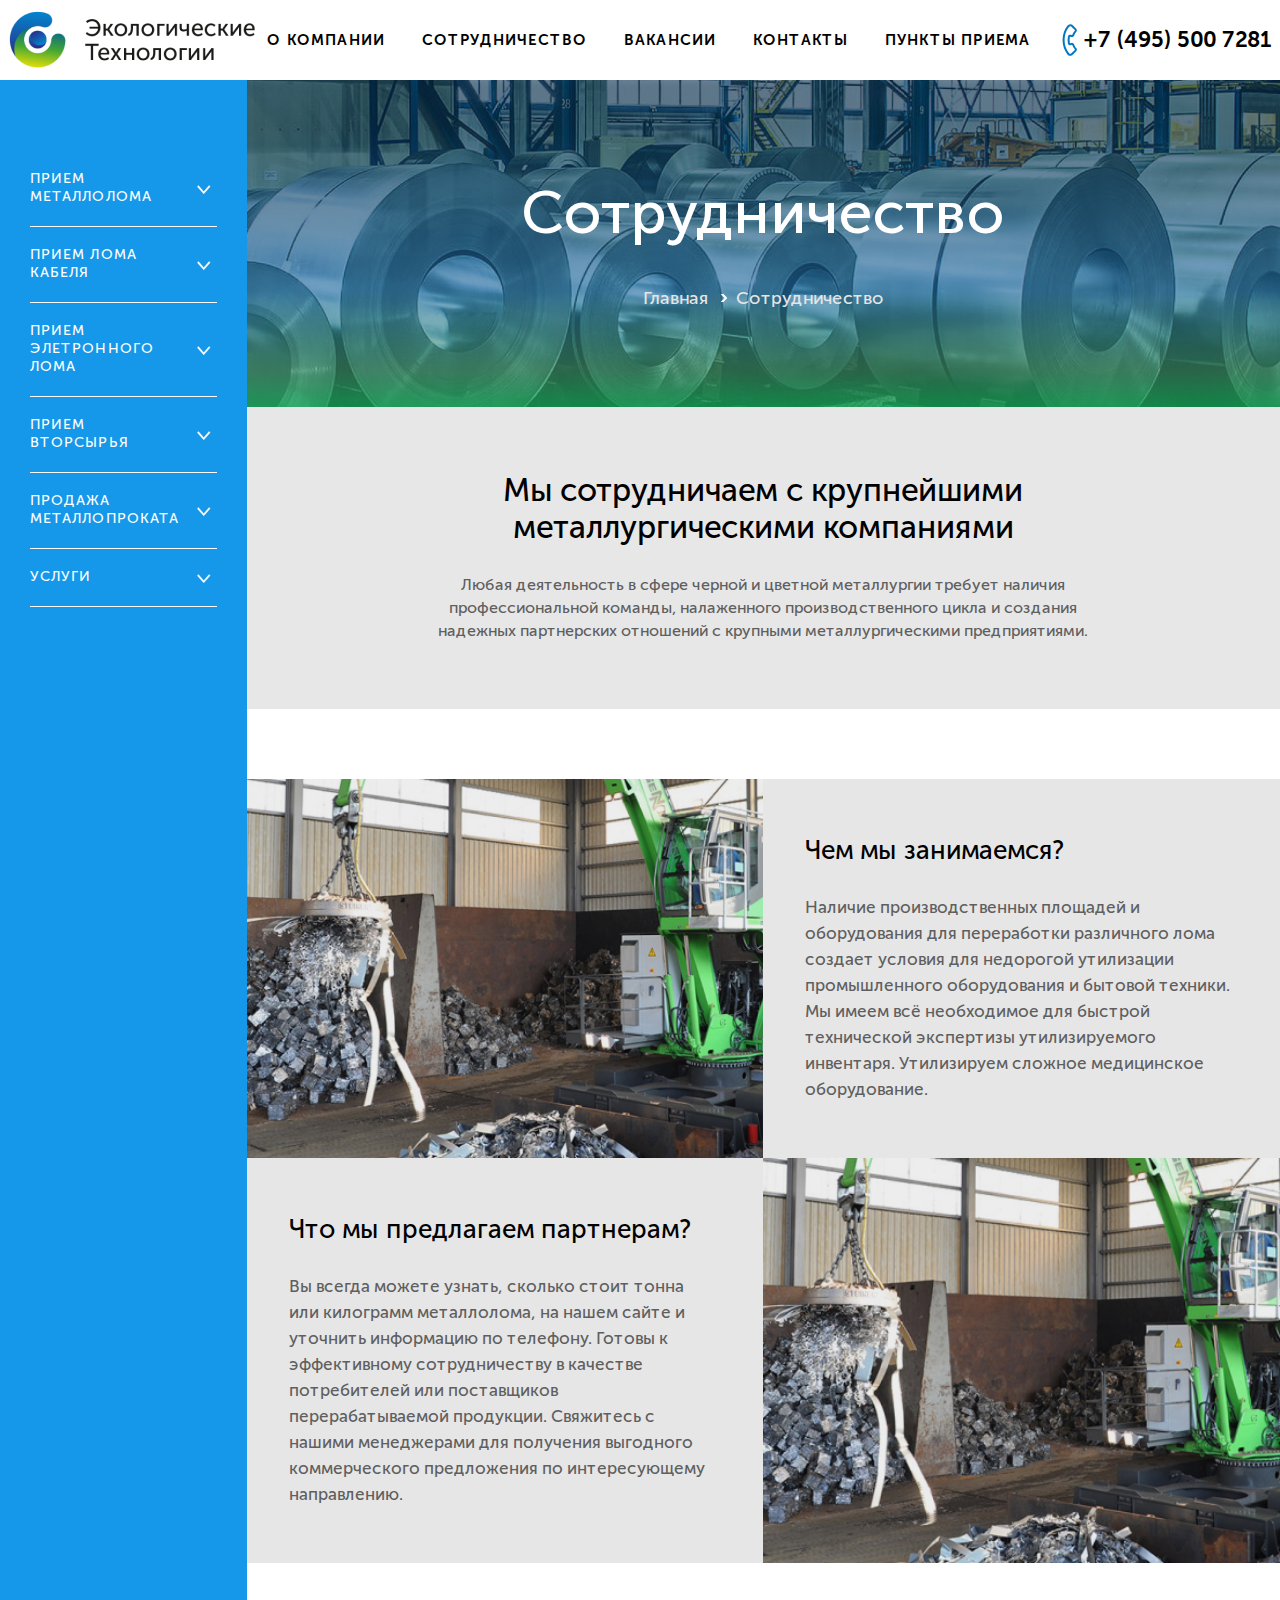
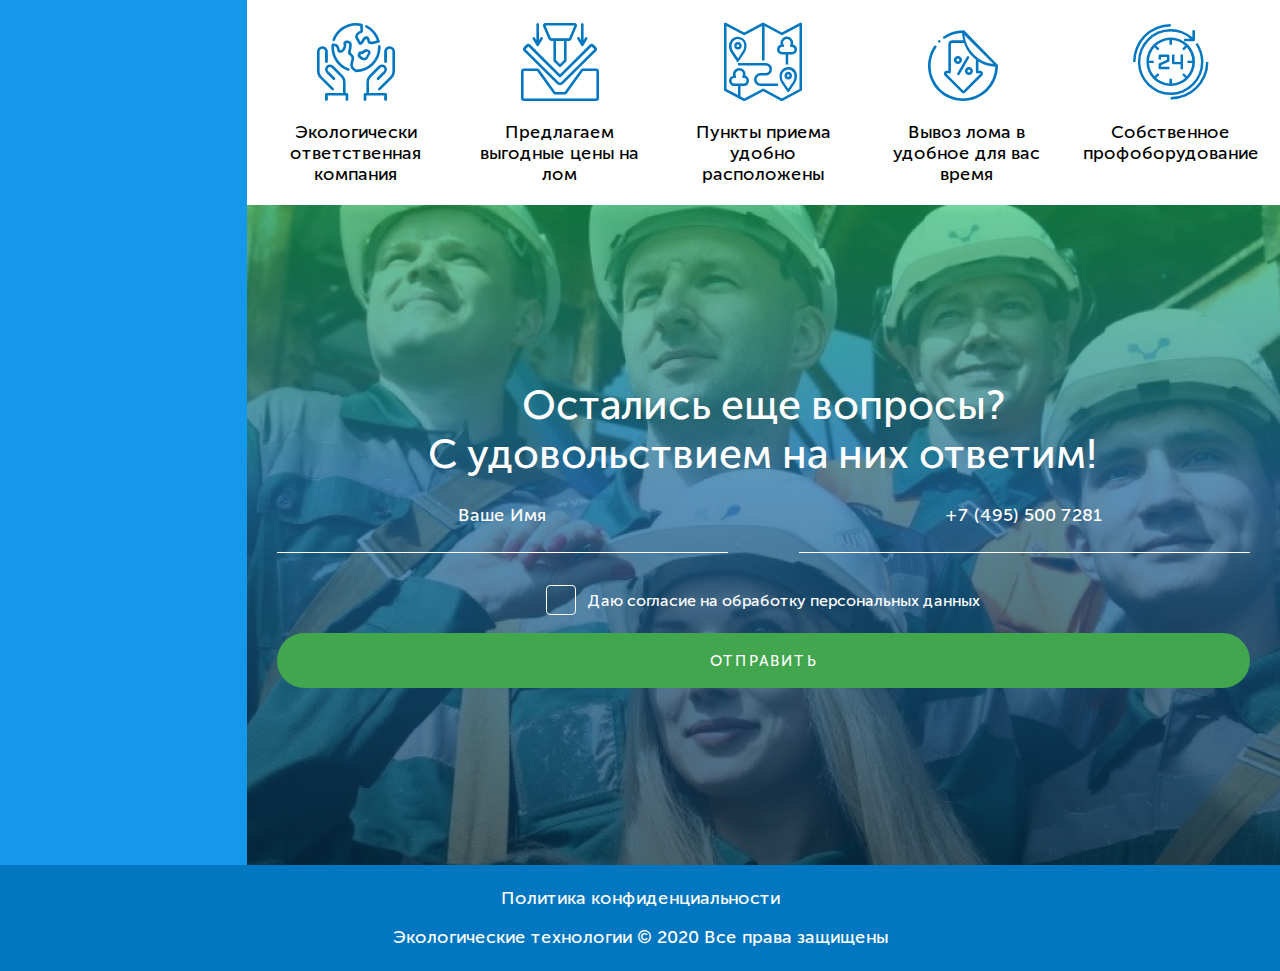
<file: cooperation.html>
<!DOCTYPE html>
<html lang="ru">
   <head>
      <title>ProjectName</title>
      <meta charset="UTF-8">
      <meta name="format-detection" content="telephone=no">
      <link rel="stylesheet" href="css/style.css">
      <link rel="shortcut icon" href="favicon.ico">
      <!-- <meta name="robots" content="noindex, nofollow"> -->
      <!-- <meta name="viewport" content="width=device-width, initial-scale=1.0, maximum-scale=1.0, user-scalable=0"> -->
       <meta name="viewport" content="width=device-width, initial-scale=1.0">
   </head>
   <body>
     <div class="wrapper">
<header class="header">
   <div class="header__container _container">
      <div class="header__row">
         <a href="index.html" class="header__logo"><img src="img/icons/header/logo.png" alt=""></a>
         <nav class="header__menu">
            <ul class="header__list">
               <li>
                  <a href="about.html" class="header__link">О компании</a>
               </li>
               <li>
                  <a href="cooperation.html" class="header__link">Сотрудничество</a>
               </li>
               <li>
                  <a href="vacancy.html" class="header__link">Вакансии</a>
               </li>
               <li>
                  <a href="contacts.html" class="header__link">Контакты</a>
               </li>
               <li>
                  <a href="points.html" class="header__link">Пункты приема</a>
               </li>
            </ul>
         </nav>
         <div class="header__phone">
          +7 (495) 500 7281
         </div>
         <div class="header__burger">
            <span></span>
         </div>
      </div>
   </div>
</header>        <main class="page cooperation">
              <div  data-da="header__menu, last, 1015" class="altmenu">
                 <div class="altmenu__body _spollers">
                    <div class="altmenu__item">
                       <div class="altmenu__title _spoller">Прием металлолома</div>
                       <ul class="altmenu__list list-altmenu">
                          <li>
                             <a href="" class="list-altmenu__link">Черный металлолом
                             </a>
                          </li>
                          <li>
                             <a href="" class="list-altmenu__link">Цветной металлолом
                             </a>
                          </li>
                          <li>
                             <a href="" class="list-altmenu__link">Автомобильный лом
                                </a>
                          </li>
                          <li>
                             <a href="" class="list-altmenu__link">Нержавейка</a>
                          </li>
                       </ul>
                    </div>
                    <div class="altmenu__item">
                       <div class="altmenu__title _spoller">Прием лома кабеля</div>
                       <ul class="altmenu__list list-altmenu">
                          <li>
                             <a href="">Lorem.</a>
                          </li>
                          <li>
                             <a href="">Lorem, ipsum.</a>
                          </li>
                       </ul>
                    </div>
                    <div class="altmenu__item">
                       <div class="altmenu__title _spoller">Прием элетронного лома</div>
                       <ul class="altmenu__list list-altmenu">
                          <li>
                             <a href="">Макулатура</a>
                          </li>
                          <li>
                             <a href="">Макулатура</a>
                          </li>
                       </ul>
                    </div>
                    <div class="altmenu__item">
                       <div class="altmenu__title _spoller">Прием вторсырья</div>
                       <ul class="altmenu__list list-altmenu">
                          <li>
                             <a href="" class="list-altmenu__link">Макулатура
                             </a>
                          </li>
                          <li>
                             <a href="" class="list-altmenu__link">Пластик</a>
                          </li>
                          <li>
                             <a href="" class="list-altmenu__link">Пленка</a>
                          </li>
                       </ul>
                    </div>
                    <div class="altmenu__item">
                       <div class="altmenu__title _spoller">Продажа металлопроката</div>
                       <ul class="altmenu__list list-altmenu">
                          <li>
                             <a href="" class="list-altmenu__link">Демонтаж
        
                             </a>
                          </li>
                          <li>
                             <a href="" class="list-altmenu__link">Вывоз лома
                             </a>
                          </li>
                          <li>
                             <a href="" class="list-altmenu__link">Спектральный анализ</a>
                          </li>
                       </ul>
                    </div>
                    <div class="altmenu__item">
                       <div class="altmenu__title _spoller">Услуги</div>
                       <ul class="altmenu__list list-altmenu">
                          <li>
                             <a href="" class="list-altmenu__link">Макулатура
                             </a>
                          </li>
                          <li>
                             <a href="" class="list-altmenu__link">Пластик</a>
                          </li>
                          <li>
                             <a href="" class="list-altmenu__link">Пленка</a>
                          </li>
                       </ul>
                    </div>
                 </div>
              </div>
              <div class="cooperation-mainscreen">
                  <div class="cooperation-mainscreen__body">
                     <div class="cooperation-mainscreen__title">Сотрудничество</div>
                     <nav class="cooperation-mainscreen__nav">
                        <ul class="cooperation-mainscreen__breadcrumb">
                           <li>
                              <a href="/index.html" class="cooperation-mainscreen__link">Главная</a>
                           </li>
                           <li>
                              <a href="" class="cooperation-mainscreen__link">Сотрудничество</a>
                           </li>
                        </ul>
                     </nav>
                  </div>
              </div>
               <div class="description">
                  <div class="description__container _container">
                     <div class="description__body">
                        <div class="description__title">Мы сотрудничаем с крупнейшими металлургическими компаниями</div>
                        <div class="description__subtitle">Любая деятельность в сфере черной и цветной металлургии требует наличия профессиональной команды, налаженного производственного цикла и создания надежных партнерских отношений с крупными металлургическими предприятиями.</div>
                     </div>
                  </div>
               </div>
               <div class="services">
                  <div class="services__container _container">
                     <div class="services__row">
                        <div class="services__column">
                           <div class="services__item item-services">
                              <div class="item-services__img _ibg">
                                 <img src="img/pages/page-cooperation/01.jpg" alt="">
                              </div>
                              <div class="item-services__body">
                                 <div class="item-services__title">Чем мы занимаемся?</div>
                                 <div class="item-services__text">Наличие производственных площадей и оборудования для переработки различного лома создает условия для недорогой утилизации промышленного оборудования и бытовой техники. Мы имеем всё необходимое для быстрой технической экспертизы утилизируемого инвентаря. Утилизируем сложное медицинское оборудование.</div>
                              </div>
                           </div>
                        </div>
                        <div class="services__column">
                           <div class="services__item item-services">
                              <div class="item-services__img _ibg">
                                 <img src="img/pages/page-cooperation/01.jpg" alt="">
                              </div>
                              <div class="item-services__body">
                                 <div class="item-services__title">Что мы предлагаем партнерам?</div>
                                 <div class="item-services__text">Вы всегда можете узнать, сколько стоит тонна или килограмм металлолома, на нашем сайте и уточнить информацию по телефону.  Готовы к эффективному сотрудничеству в качестве потребителей или поставщиков перерабатываемой продукции. Свяжитесь с нашими менеджерами для получения выгодного коммерческого предложения по интересующему направлению.</div>
                              </div>
                           </div>
                        </div>
                     </div>
                  </div>
               </div>
               <div class="advantage _scr-item">
                  <div class="advantage__container _container">
                     <div class="advantage__slider slider-advantage swiper-container">
                        <div class="advantage__row swiper-wrapper">
                              <div class="slider-advantage__slide swiper-slide">
                                 <div class="slider-advantage__item">
                                    <div class="slider-advantage__img _icon-ecology">
                                    </div>
                                    <div class="slider-advantage__title">Экологически ответственная компания</div>
                                 </div>
                              </div>
                              <div class="slider-advantage__slide swiper-slide">
                                 <div class="slider-advantage__item">
                                    <div class="slider-advantage__img _icon-hardware">
                                    </div>
                                    <div class="slider-advantage__title">Предлагаем выгодные цены на лом</div>
                                 </div>
                              </div>
                              <div class="slider-advantage__slide swiper-slide">
                                 <div class="slider-advantage__item">
                                    <div class="slider-advantage__img _icon-map">
                                    </div>
                                    <div class="slider-advantage__title">Пункты приема удобно расположены</div>
                                 </div>
                              </div>
                              <div class="slider-advantage__slide swiper-slide">
                                 <div class="slider-advantage__item">
                                    <div class="slider-advantage__img _icon-price">
                                    </div>
                                    <div class="slider-advantage__title">Вывоз лома в удобное для вас время</div>
                                 </div>
                              </div>
                              <div class="slider-advantage__slide swiper-slide">
                                 <div class="slider-advantage__item">
                                    <div class="slider-advantage__img _icon-time">
                                    </div>
                                    <div class="slider-advantage__title">Собственное
                                       профоборудование</div>
                                 </div>
                              </div>
                        </div>
                        <div class="swiper-pagination"></div>
                     </div>
                  </div>
               </div>
               <div class="feedback">
                  <div class="feedback__container _container">
                     <div class="feedback__body">
                        <div class="feedback__title">Остались еще вопросы?<br>С удовольствием на них ответим!</div>
                        <form action="" class="feedback__form form-feedback">
                           <div class="form-feedback__item form-feedback__item_name">
                              <input autocomplete="off" type="text" name="name" placeholder="Ваше Имя">
                           </div>
                           <div class="form-feedback__item form-feedback__item_tel">
                              <input autocomplete="off" type="text" name="telephone" placeholder="+7 (495) 500 7281">
                           </div>
                           <div class="form-feedback__item form-feedback__item_check">
                              <input type="checkbox" name="check" placeholder="+7 (495) 500 7281" id="agree">
                              <label for="agree">Даю согласие на обработку персональных данных</label>
                           </div>
                           <div class="form-feedback__item form-feedback__item_btn">
                              <button>отправить</button>
                           </div>
                        </form>
                     </div>
                  </div>
               </div>
        </main>
     </div>
<footer class="footer">
   <div class="footer__body">
      <div class="footer__item">
         Политика конфиденциальности
      </div>
      <div class="footer__item">
         Экологические технологии © 2020 Все права защищены
      </div>
   </div>
</footer>     <script src="/js/swiper.min.js"></script>
  <script src="/js/burger.js"></script>
  <script src="/js/dinamic-adapt.js"></script>
  <script src="/js/script.js"></script>
  <script src="/js/popup.js"></script>
  <script src="/js/spoller.js"></script>
  <script src="/js/swiper.js"></script>
   </body>
</html>
</file>
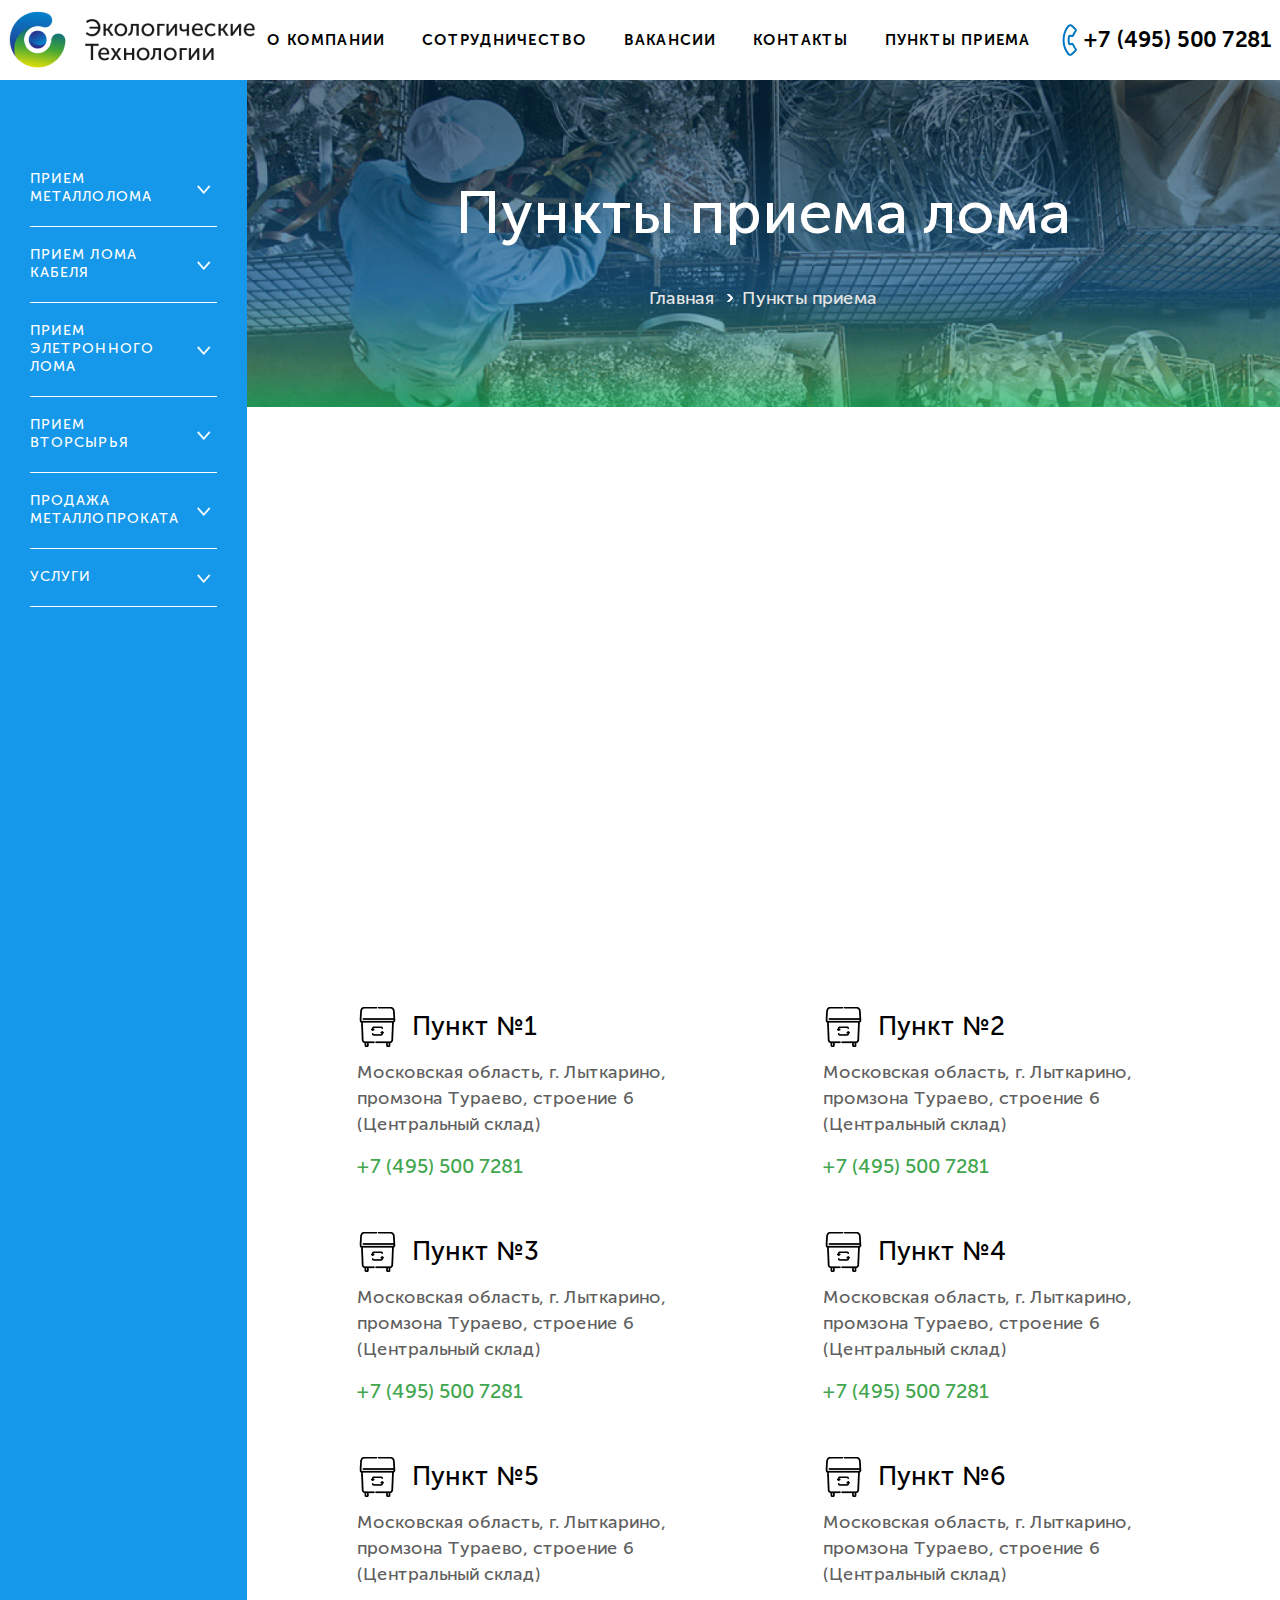
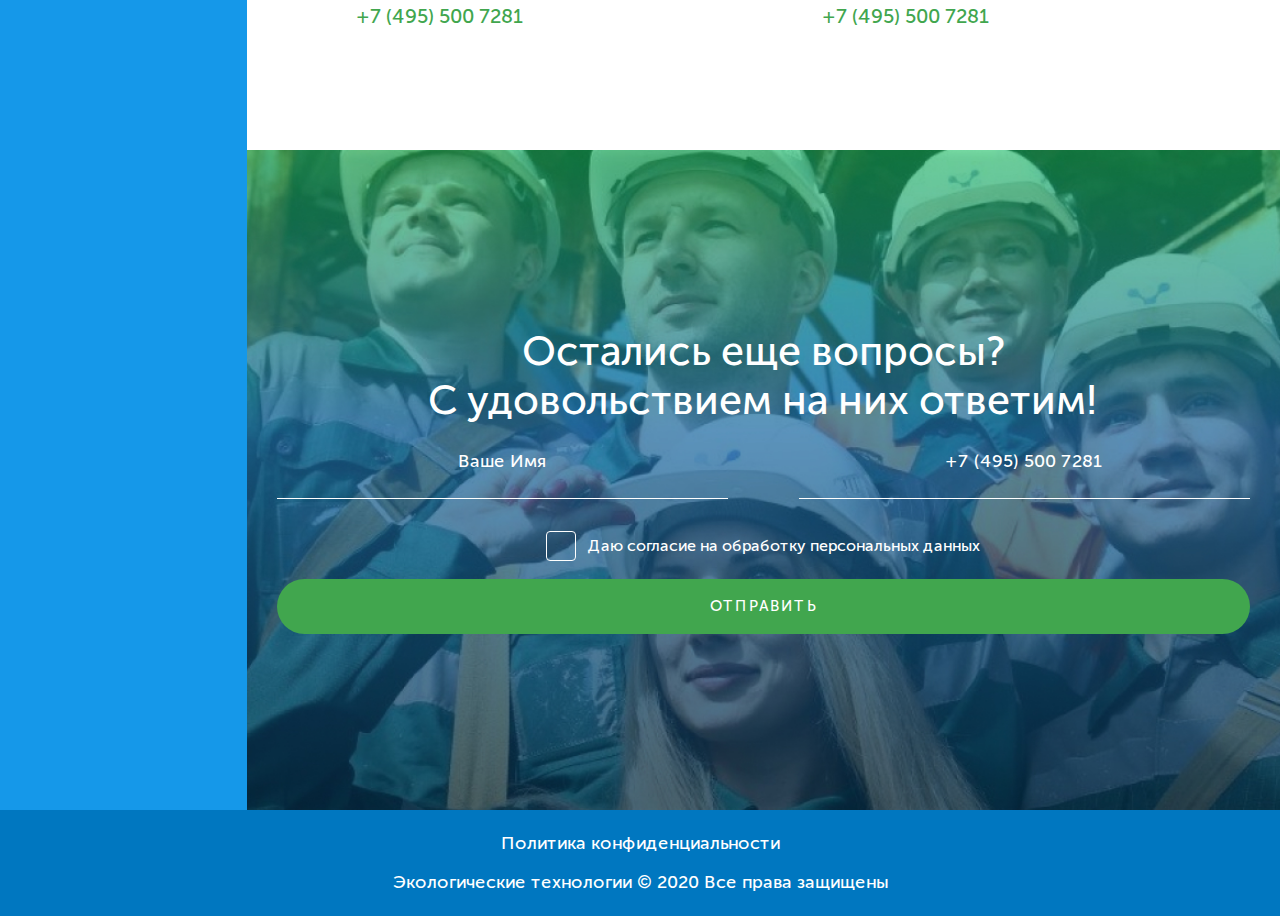
<file: points.html>
<!DOCTYPE html>
 <html lang="ru">
    <head>
       <title>ProjectName</title>
       <meta charset="UTF-8">
       <meta name="format-detection" content="telephone=no">
       <link rel="stylesheet" href="css/style.css">
       <link rel="shortcut icon" href="favicon.ico">
       <!-- <meta name="robots" content="noindex, nofollow"> -->
       <!-- <meta name="viewport" content="width=device-width, initial-scale=1.0, maximum-scale=1.0, user-scalable=0"> -->
        <meta name="viewport" content="width=device-width, initial-scale=1.0">
    </head>
    <body>
      <div class="wrapper">
<header class="header">
   <div class="header__container _container">
      <div class="header__row">
         <a href="index.html" class="header__logo"><img src="img/icons/header/logo.png" alt=""></a>
         <nav class="header__menu">
            <ul class="header__list">
               <li>
                  <a href="about.html" class="header__link">О компании</a>
               </li>
               <li>
                  <a href="cooperation.html" class="header__link">Сотрудничество</a>
               </li>
               <li>
                  <a href="vacancy.html" class="header__link">Вакансии</a>
               </li>
               <li>
                  <a href="contacts.html" class="header__link">Контакты</a>
               </li>
               <li>
                  <a href="points.html" class="header__link">Пункты приема</a>
               </li>
            </ul>
         </nav>
         <div class="header__phone">
          +7 (495) 500 7281
         </div>
         <div class="header__burger">
            <span></span>
         </div>
      </div>
   </div>
</header>         <main class="page page-points">
               <div  data-da="header__menu, last, 1015" class="altmenu">
                  <div class="altmenu__body _spollers">
                     <div class="altmenu__item">
                        <div class="altmenu__title _spoller">Прием металлолома</div>
                        <ul class="altmenu__list list-altmenu">
                           <li>
                              <a href="" class="list-altmenu__link">Черный металлолом
                              </a>
                           </li>
                           <li>
                              <a href="" class="list-altmenu__link">Цветной металлолом
                              </a>
                           </li>
                           <li>
                              <a href="" class="list-altmenu__link">Автомобильный лом
                                 </a>
                           </li>
                           <li>
                              <a href="" class="list-altmenu__link">Нержавейка</a>
                           </li>
                        </ul>
                     </div>
                     <div class="altmenu__item">
                        <div class="altmenu__title _spoller">Прием лома кабеля</div>
                        <ul class="altmenu__list list-altmenu">
                           <li>
                              <a href="">Lorem.</a>
                           </li>
                           <li>
                              <a href="">Lorem, ipsum.</a>
                           </li>
                        </ul>
                     </div>
                     <div class="altmenu__item">
                        <div class="altmenu__title _spoller">Прием элетронного лома</div>
                        <ul class="altmenu__list list-altmenu">
                           <li>
                              <a href="">Макулатура</a>
                           </li>
                           <li>
                              <a href="">Макулатура</a>
                           </li>
                        </ul>
                     </div>
                     <div class="altmenu__item">
                        <div class="altmenu__title _spoller">Прием вторсырья</div>
                        <ul class="altmenu__list list-altmenu">
                           <li>
                              <a href="" class="list-altmenu__link">Макулатура
                              </a>
                           </li>
                           <li>
                              <a href="" class="list-altmenu__link">Пластик</a>
                           </li>
                           <li>
                              <a href="" class="list-altmenu__link">Пленка</a>
                           </li>
                        </ul>
                     </div>
                     <div class="altmenu__item">
                        <div class="altmenu__title _spoller">Продажа металлопроката</div>
                        <ul class="altmenu__list list-altmenu">
                           <li>
                              <a href="" class="list-altmenu__link">Демонтаж
         
                              </a>
                           </li>
                           <li>
                              <a href="" class="list-altmenu__link">Вывоз лома
                              </a>
                           </li>
                           <li>
                              <a href="" class="list-altmenu__link">Спектральный анализ</a>
                           </li>
                        </ul>
                     </div>
                     <div class="altmenu__item">
                        <div class="altmenu__title _spoller">Услуги</div>
                        <ul class="altmenu__list list-altmenu">
                           <li>
                              <a href="" class="list-altmenu__link">Макулатура
                              </a>
                           </li>
                           <li>
                              <a href="" class="list-altmenu__link">Пластик</a>
                           </li>
                           <li>
                              <a href="" class="list-altmenu__link">Пленка</a>
                           </li>
                        </ul>
                     </div>
                  </div>
               </div>
               <div class="page-mainscreen">
                  <div class="page-mainscreen__body">
                     <div class="page-mainscreen__title">Пункты<br> приема лома</div>
                     <nav class="page-mainscreen__nav">
                        <ul class="page-mainscreen__breadcrumb">
                           <li>
                              <a href="/index.html" class="page-mainscreen__link">Главная</a>
                           </li>
                           <li>
                              <a href="" class="page-mainscreen__link">Пункты приема</a>
                           </li>
                        </ul>
                     </nav>
                  </div>
               </div>
               <div class="locations" >
                  <div class="locations__container _container">
                     <div class="locations__map" id="map"></div>
                     <div class="locations__place place">
                        <div class="place__row">
                           <div class="place__column">
                              <div class="place__item">
                                 <div class="place__title">Пункт №1</div>
                                 <div class="place__subtitle">Московская область, г. Лыткарино, <br>
                                    промзона Тураево, строение 6 (Центральный склад)</div>
                                 <div class="place__tel">+7 (495) 500 7281 </div>
                              </div>
                           </div>
                           <div class="place__column">
                              <div class="place__item">
                                 <div class="place__title">Пункт №2</div>
                                 <div class="place__subtitle">Московская область, г. Лыткарино, <br>
                                    промзона Тураево, строение 6 (Центральный склад)</div>
                                 <div class="place__tel">+7 (495) 500 7281 </div>
                              </div>
                           </div>
                           <div class="place__column">
                              <div class="place__item">
                                 <div class="place__title">Пункт №3</div>
                                 <div class="place__subtitle">Московская область, г. Лыткарино, <br>
                                    промзона Тураево, строение 6 (Центральный склад)</div>
                                 <div class="place__tel">+7 (495) 500 7281 </div>
                              </div>
                           </div>
                          <div class="place__column">
                              <div class="place__item">
                                 <div class="place__title">Пункт №4</div>
                                 <div class="place__subtitle">Московская область, г. Лыткарино, <br>
                                    промзона Тураево, строение 6 (Центральный склад)</div>
                                 <div class="place__tel">+7 (495) 500 7281 </div>
                              </div>
                          </div>
                          <div class="place__column">
                              <div class="place__item">
                                 <div class="place__title">Пункт №5</div>
                                 <div class="place__subtitle">Московская область, г. Лыткарино, <br>
                                    промзона Тураево, строение 6 (Центральный склад)</div>
                                 <div class="place__tel">+7 (495) 500 7281 </div>
                              </div>
                          </div>
                           <div class="place__column">
                              <div class="place__item">
                                 <div class="place__title">Пункт №6</div>
                                 <div class="place__subtitle">Московская область, г. Лыткарино, <br>
                                    промзона Тураево, строение 6 (Центральный склад)</div>
                                 <div class="place__tel">+7 (495) 500 7281 </div>
                              </div>
                           </div>
                        </div>
                     </div>
                  </div>
               </div>
               <div class="feedback">
                  <div class="feedback__container _container">
                     <div class="feedback__body">
                        <div class="feedback__title">Остались еще вопросы?<br>С удовольствием на них ответим!</div>
                        <form action="" class="feedback__form form-feedback">
                           <div class="form-feedback__item form-feedback__item_name">
                              <input autocomplete="off" type="text" name="name" placeholder="Ваше Имя">
                           </div>
                           <div class="form-feedback__item form-feedback__item_tel">
                              <input autocomplete="off" type="text" name="telephone" placeholder="+7 (495) 500 7281">
                           </div>
                           <div class="form-feedback__item form-feedback__item_check">
                              <input type="checkbox" name="check" placeholder="+7 (495) 500 7281" id="agree">
                              <label for="agree">Даю согласие на обработку персональных данных</label>
                           </div>
                           <div class="form-feedback__item form-feedback__item_btn">
                              <button>отправить</button>
                           </div>
                        </form>
                     </div>
                  </div>
               </div>
         </main>
      </div>
<footer class="footer">
   <div class="footer__body">
      <div class="footer__item">
         Политика конфиденциальности
      </div>
      <div class="footer__item">
         Экологические технологии © 2020 Все права защищены
      </div>
   </div>
</footer>   <script src="https://maps.google.com/maps/api/js?sensor=false&amp;key="></script>
	<script src="js/burger.js"></script>
	<script src="js/dinamic-adapt.js"></script>
   <script src="js/script.js"></script>
     <script src="js/spoller.js"></script>
	<script src="js/popup.js"></script>
   <script src="js/map.js"></script>
    </body>
 </html>
</file>
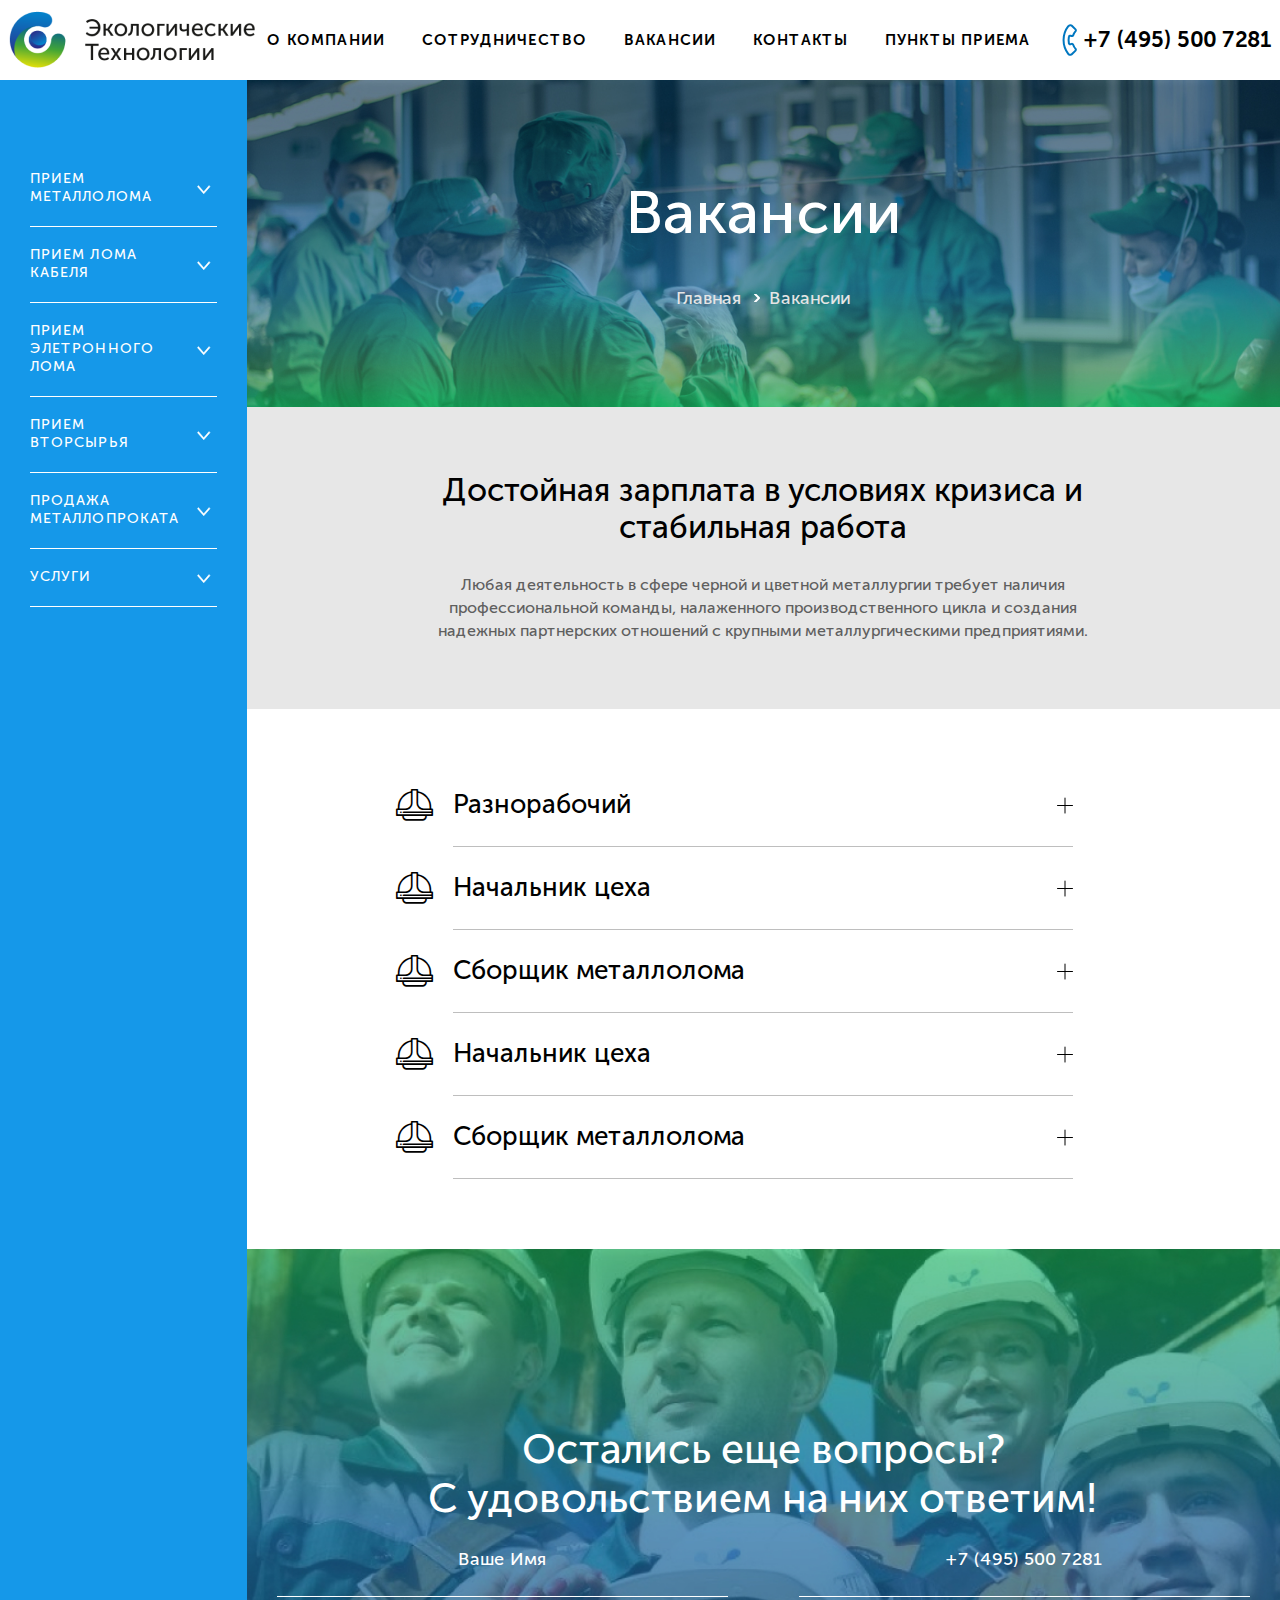
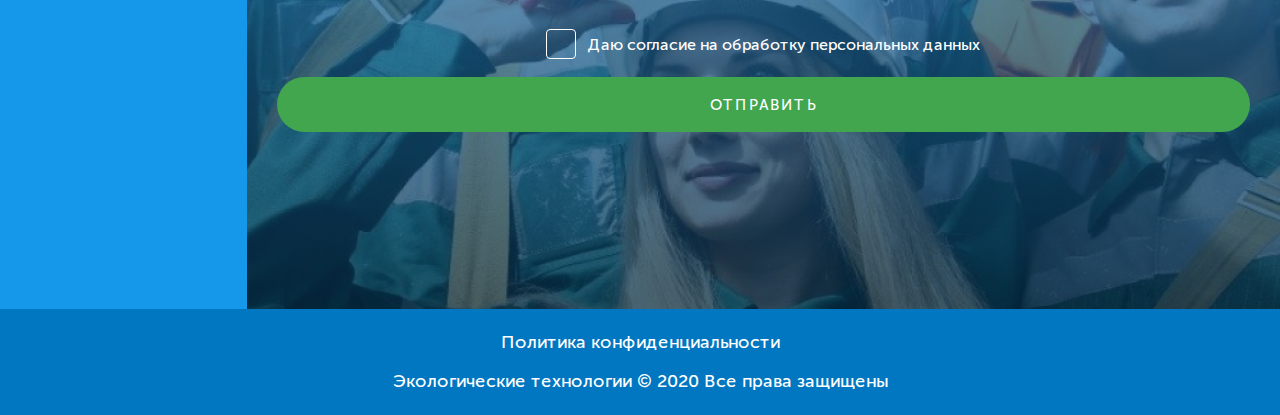
<file: vacancy.html>
<!DOCTYPE html>
<html lang="ru">
   <head>
      <title>ProjectName</title>
      <meta charset="UTF-8">
      <meta name="format-detection" content="telephone=no">
      <link rel="stylesheet" href="css/style.css">
      <link rel="shortcut icon" href="favicon.ico">
      <!-- <meta name="robots" content="noindex, nofollow"> -->
      <!-- <meta name="viewport" content="width=device-width, initial-scale=1.0, maximum-scale=1.0, user-scalable=0"> -->
       <meta name="viewport" content="width=device-width, initial-scale=1.0">
   </head>
   <body>
     <div class="wrapper">
<header class="header">
   <div class="header__container _container">
      <div class="header__row">
         <a href="index.html" class="header__logo"><img src="img/icons/header/logo.png" alt=""></a>
         <nav class="header__menu">
            <ul class="header__list">
               <li>
                  <a href="about.html" class="header__link">О компании</a>
               </li>
               <li>
                  <a href="cooperation.html" class="header__link">Сотрудничество</a>
               </li>
               <li>
                  <a href="vacancy.html" class="header__link">Вакансии</a>
               </li>
               <li>
                  <a href="contacts.html" class="header__link">Контакты</a>
               </li>
               <li>
                  <a href="points.html" class="header__link">Пункты приема</a>
               </li>
            </ul>
         </nav>
         <div class="header__phone">
          +7 (495) 500 7281
         </div>
         <div class="header__burger">
            <span></span>
         </div>
      </div>
   </div>
</header>        <main class="page vacancy">
              <div  data-da="header__menu, last, 1015" class="altmenu">
                 <div class="altmenu__body _spollers">
                    <div class="altmenu__item">
                       <div class="altmenu__title _spoller">Прием металлолома</div>
                       <ul class="altmenu__list list-altmenu">
                          <li>
                             <a href="" class="list-altmenu__link">Черный металлолом
                             </a>
                          </li>
                          <li>
                             <a href="" class="list-altmenu__link">Цветной металлолом
                             </a>
                          </li>
                          <li>
                             <a href="" class="list-altmenu__link">Автомобильный лом
                                </a>
                          </li>
                          <li>
                             <a href="" class="list-altmenu__link">Нержавейка</a>
                          </li>
                       </ul>
                    </div>
                    <div class="altmenu__item">
                       <div class="altmenu__title _spoller">Прием лома кабеля</div>
                       <ul class="altmenu__list list-altmenu">
                          <li>
                             <a href="">Lorem.</a>
                          </li>
                          <li>
                             <a href="">Lorem, ipsum.</a>
                          </li>
                       </ul>
                    </div>
                    <div class="altmenu__item">
                       <div class="altmenu__title _spoller">Прием элетронного лома</div>
                       <ul class="altmenu__list list-altmenu">
                          <li>
                             <a href="">Макулатура</a>
                          </li>
                          <li>
                             <a href="">Макулатура</a>
                          </li>
                       </ul>
                    </div>
                    <div class="altmenu__item">
                       <div class="altmenu__title _spoller">Прием вторсырья</div>
                       <ul class="altmenu__list list-altmenu">
                          <li>
                             <a href="" class="list-altmenu__link">Макулатура
                             </a>
                          </li>
                          <li>
                             <a href="" class="list-altmenu__link">Пластик</a>
                          </li>
                          <li>
                             <a href="" class="list-altmenu__link">Пленка</a>
                          </li>
                       </ul>
                    </div>
                    <div class="altmenu__item">
                       <div class="altmenu__title _spoller">Продажа металлопроката</div>
                       <ul class="altmenu__list list-altmenu">
                          <li>
                             <a href="" class="list-altmenu__link">Демонтаж
        
                             </a>
                          </li>
                          <li>
                             <a href="" class="list-altmenu__link">Вывоз лома
                             </a>
                          </li>
                          <li>
                             <a href="" class="list-altmenu__link">Спектральный анализ</a>
                          </li>
                       </ul>
                    </div>
                    <div class="altmenu__item">
                       <div class="altmenu__title _spoller">Услуги</div>
                       <ul class="altmenu__list list-altmenu">
                          <li>
                             <a href="" class="list-altmenu__link">Макулатура
                             </a>
                          </li>
                          <li>
                             <a href="" class="list-altmenu__link">Пластик</a>
                          </li>
                          <li>
                             <a href="" class="list-altmenu__link">Пленка</a>
                          </li>
                       </ul>
                    </div>
                 </div>
              </div>
              <div class="vacancy-mainscreen">
               <div class="vacancy-mainscreen__body">
                  <div class="vacancy-mainscreen__title">Вакансии</div>
                  <nav class="vacancy-mainscreen__nav">
                     <ul class="vacancy-mainscreen__breadcrumb">
                        <li>
                           <a href="/index.html" class="vacancy-mainscreen__link">Главная</a>
                        </li>
                        <li>
                           <a href="" class="vacancy-mainscreen__link">Вакансии</a>
                        </li>
                     </ul>
                  </nav>
               </div>
               </div>
               <div class="salary">
                  <div class="salary__container _container">
                     <div class="salary__body">
                        <div class="salary__title">Достойная зарплата в условиях кризиса
                           и стабильная работа</div>
                        <div class="salary__subtitle">Любая деятельность в сфере черной и цветной металлургии требует наличия профессиональной команды, налаженного производственного цикла и создания надежных партнерских отношений с крупными металлургическими предприятиями.</div>
                     </div>
                  </div>
               </div>
               <div class="positions">
                  <div class="positions__container _container">
                     <div class="positions__body _spollers _one">
                        <div class="positions__item item-positions">
                           <div class="item-positions__title _spoller _icon-worker-1-3"><span>Разнорабочий</span></div>
                           <div class="item-positions__body">
                              <div class="item-positions__general">Условия:</div>
                              <div class="item-positions__text"> 
                                 3Х РАЗОВОЕ ПИТАНИЕ И ПРОЖИВАНИЕ БЕСПЛАТНО!<br> 
                                 Объект находится в Афонино, Нижний Новгород З<br> 
                                 АТРАТЫ НА ДОРОГУ ВОЗМЕМ НА СЕБЯ</div>
                              <div class="item-positions__general">Требования:</div>
                              <div class="item-positions__text">Обучаемость и желание работать</div>
                              <div class="item-positions__general">Обязанности:</div>
                              <div class="item-positions__text">Выполняет погрузку, выгрузку, перемещение вручную и на тележках (вагонетках)<br>и укладку грузов, требующих осторожности.</div>
                              <div class="item-positions__salary">Зарплата: 45 000 руб.</div>
                           </div>
                        </div>
                        <div class="positions__item item-positions">
                           <div class="item-positions__title _spoller _icon-worker-1-3"><span>Начальник цеха</span></div>
                           <div class="item-positions__body">
                              <div class="item-positions__general">Условия:</div>
                              <div class="item-positions__text"> 
                                 3Х РАЗОВОЕ ПИТАНИЕ И ПРОЖИВАНИЕ БЕСПЛАТНО!<br> 
                                 Объект находится в Афонино, Нижний Новгород<br> 
                                 ЗАТРАТЫ НА ДОРОГУ ВОЗМЕМ НА СЕБЯ</div>
                              <div class="item-positions__general">Требования:</div>
                              <div class="item-positions__text">Обучаемость и желание работать</div>
                              <div class="item-positions__general">Обязанности:</div>
                              <div class="item-positions__text">Выполняет погрузку, выгрузку, перемещение вручную и на тележках (вагонетках)<br>и укладку грузов, требующих осторожности.</div>
                              <div class="item-positions__salary">Зарплата: 45 000 руб.</div>
                           </div>
                        </div>
                        <div class="positions__item item-positions">
                           <div class="item-positions__title _spoller _icon-worker-1-3"><span>Сборщик металлолома</span></div>
                           <div class="item-positions__body">
                              <div class="item-positions__general">Условия:</div>
                              <div class="item-positions__text">
                                 3Х РАЗОВОЕ ПИТАНИЕ И ПРОЖИВАНИЕ БЕСПЛАТНО!<br> 
                                 Объект находится в Афонино, Нижний Новгород<br> 
                                 ЗАТРАТЫ НА ДОРОГУ ВОЗМЕМ НА СЕБЯ</div>
                              <div class="item-positions__general">Требования:</div>
                              <div class="item-positions__text">Обучаемость и желание работать</div>
                              <div class="item-positions__general">Обязанности:</div>
                              <div class="item-positions__text">Выполняет погрузку, выгрузку, перемещение вручную и на тележках (вагонетках)<br>и укладку грузов, требующих осторожности.</div>
                              <div class="item-positions__salary">Зарплата: 45 000 руб.</div>
                           </div>
                        </div>
                        <div class="positions__item item-positions">
                           <div class="item-positions__title _spoller _icon-worker-1-3"><span>Начальник цеха</span></div>
                           <div class="item-positions__body">
                              <div class="item-positions__general">Условия:</div>
                              <div class="item-positions__text">
                                 3Х РАЗОВОЕ ПИТАНИЕ И ПРОЖИВАНИЕ БЕСПЛАТНО!<br> 
                                 Объект находится в Афонино, Нижний Новгород<br> 
                                 ЗАТРАТЫ НА ДОРОГУ ВОЗМЕМ НА СЕБЯ</div>
                              <div class="item-positions__general">Требования:</div>
                              <div class="item-positions__text">Обучаемость и желание работать</div>
                              <div class="item-positions__general">Обязанности:</div>
                              <div class="item-positions__text">Выполняет погрузку, выгрузку, перемещение вручную и на тележках (вагонетках)<br>и укладку грузов, требующих осторожности.</div>
                              <div class="item-positions__salary">Зарплата: 45 000 руб.</div>
                           </div>
                        </div>
                        <div class="positions__item item-positions">
                           <div class="item-positions__title _spoller _icon-worker-1-3"><span>Сборщик металлолома</span></div>
                           <div class="item-positions__body">
                              <div class="item-positions__general">Условия:</div>
                              <div class="item-positions__text">
                                 3Х РАЗОВОЕ ПИТАНИЕ И ПРОЖИВАНИЕ БЕСПЛАТНО!<br> 
                                 Объект находится в Афонино, Нижний Новгород<br> 
                                 ЗАТРАТЫ НА ДОРОГУ ВОЗМЕМ НА СЕБЯ</div>
                              <div class="item-positions__general">Требования:</div>
                              <div class="item-positions__text">Обучаемость и желание работать</div>
                              <div class="item-positions__general">Обязанности:</div>
                              <div class="item-positions__text">Выполняет погрузку, выгрузку, перемещение вручную и на тележках (вагонетках)<br>и укладку грузов, требующих осторожности.</div>
                              <div class="item-positions__salary">Зарплата: 45 000 руб.</div>
                           </div>
                        </div>
                     </div>
                  </div>
               </div>
               <div class="feedback">
                  <div class="feedback__container _container">
                     <div class="feedback__body">
                        <div class="feedback__title">Остались еще вопросы?<br>С удовольствием на них ответим!</div>
                        <form action="" class="feedback__form form-feedback">
                           <div class="form-feedback__item form-feedback__item_name">
                              <input autocomplete="off" type="text" name="name" placeholder="Ваше Имя">
                           </div>
                           <div class="form-feedback__item form-feedback__item_tel">
                              <input autocomplete="off" type="text" name="telephone" placeholder="+7 (495) 500 7281">
                           </div>
                           <div class="form-feedback__item form-feedback__item_check">
                              <input type="checkbox" name="check" placeholder="+7 (495) 500 7281" id="agree">
                              <label for="agree">Даю согласие на обработку персональных данных</label>
                           </div>
                           <div class="form-feedback__item form-feedback__item_btn">
                              <button>отправить</button>
                           </div>
                        </form>
                     </div>
                  </div>
               </div>
        </main>
     </div>
<footer class="footer">
   <div class="footer__body">
      <div class="footer__item">
         Политика конфиденциальности
      </div>
      <div class="footer__item">
         Экологические технологии © 2020 Все права защищены
      </div>
   </div>
</footer>  <script src="js/burger.js"></script>
  <script src="js/dinamic-adapt.js"></script>
  <script src="js/script.js"></script>
  <script src="js/popup.js"></script>
  <script src="js/spoller.js"></script>

   </body>
</html>
</file>
<file: css/style.css>
@charset "UTF-8";
@import url("https://fonts.googleapis.com/css2?family=Roboto:wght@400;500&display=swap");
* {
  padding: 0;
  margin: 0;
  border: 0;
}

*, *:before, *:after {
  -webkit-box-sizing: border-box;
  box-sizing: border-box;
}

:focus, :active {
  outline: none;
}

a:focus, a:active {
  outline: none;
}

nav, footer, header, aside {
  display: block;
}

html, body {
  height: 100%;
  width: 100%;
  font-size: 100%;
  line-height: 1;
  font-size: 14px;
  -ms-text-size-adjust: 100%;
  -moz-text-size-adjust: 100%;
  -webkit-text-size-adjust: 100%;
}

input, button, textarea {
  font-family: inherit;
}

input::-ms-clear {
  display: none;
}

button {
  cursor: pointer;
}

button::-moz-focus-inner {
  padding: 0;
  border: 0;
}

a, a:visited {
  text-decoration: none;
}

a:hover {
  text-decoration: none;
}

ul li {
  list-style: none;
}

img {
  vertical-align: top;
}

h1, h2, h3, h4, h5, h6 {
  font-size: inherit;
  font-weight: 400;
}

input, textarea {
  border-radius: 0;
  -webkit-border-radius: 0px;
}

input {
  -webkit-appearance: none;
}

html {
  -webkit-text-size-adjust: 100%;
  -moz-text-size-adjust: 100%;
  -ms-text-size-adjust: 100%;
}

.tab__item {
  display: none;
}
.tab__item.active {
  display: block;
}

._tabs-block {
  display: none;
}
._tabs-block._active {
  display: block;
}

/*
.popup {
	-webkit-overflow-scrolling: touch;
	z-index: 100;
	padding: 30px 10px;
	position: fixed;
	top: 0px;
	left: 0;
	width: 100%;
	height: 100%;
	transition: visibility 0.8s ease 0s;
	visibility: hidden;
	&::before {
		content: "";
		background-color: rgba(0, 0, 0, 0.9);
		position: fixed;
		width: 100%;
		height: 100%;
		top: 0;
		left: 0;
		opacity: 0;
		transition: opacity 0.8s ease 0s;
	}
	&.show {
		visibility: visible;
		overflow: auto;
		&::before {
			opacity: 1;
		}
		.popup__body {
			transform: scale(1);
		}
	}
	&._active {
		overflow: auto;
		visibility: visible;
		&::before {
			opacity: 1;
		}
		.popup__body {
			transition: all 0.3s ease 0.2s;
         transform: scale(1);

		}
	}
	// .popup__content
	&__content {
		display: flex;
		flex-direction: column;
		align-items: center;
		min-height: 100%;
		flex: 1 1 auto;
		width: 100%;
		display: flex;
		justify-content: center;
		align-items: center;
	}
	// .popup__body
	&__body {
		transform: scale(0);
		transition: all 0.3s ease 0s;
		background-color: #fff;
		padding: 50px;
		width: 100%;
      max-width: 800px;
      video {
        width: 100%;
         height: 200px;
         object-fit: cover;
      }
	}
	// .popup__close
	&__close {
		width: 15px;
		height: 15px;
		position: absolute;
		top: 0px;
		right: 0px;
		cursor: pointer;
		z-index: 30;
		// background: url("../img/icons/close.svg") 0 0 no-repeat;
	}
}
*/
.popup.popup_callback {
  -webkit-overflow-scrolling: touch;
  position: fixed;
  width: 100%;
  height: 100%;
  left: 0;
  top: 0;
  z-index: -10;
}
.popup.popup_callback .popup__content {
  width: 100%;
  height: 100%;
}
.popup.popup_callback .popup__body {
  position: absolute;
  width: 480px;
  height: 100%;
  top: 0;
  right: -200%;
  background: url(../img/icons/popup-bg.svg) no-repeat, white;
  -webkit-transition: all 0.3s ease 0s;
  -o-transition: all 0.3s ease 0s;
  transition: all 0.3s ease 0s;
  display: -webkit-box;
  display: -ms-flexbox;
  display: flex;
  -webkit-box-pack: center;
      -ms-flex-pack: center;
          justify-content: center;
  -webkit-box-align: center;
      -ms-flex-align: center;
          align-items: center;
}
.popup.popup_callback .popup__body .popup__close {
  position: absolute;
  width: 55px;
  height: 55px;
  top: 50px;
  right: 40px;
  background: url(../img/icons/close.svg) no-repeat;
}

.form-popup {
  max-width: 320px;
  display: -webkit-box;
  display: -ms-flexbox;
  display: flex;
  -webkit-box-orient: vertical;
  -webkit-box-direction: normal;
      -ms-flex-direction: column;
          flex-direction: column;
  -webkit-box-pack: center;
      -ms-flex-pack: center;
          justify-content: center;
  -webkit-box-align: center;
      -ms-flex-align: center;
          align-items: center;
  margin: 0 auto;
}
.form-popup__title {
  font-size: 32px;
  line-height: 38px;
  color: #000000;
  text-align: center;
}
.form-popup__subtitle {
  margin: 20px 0 0 0;
  font-size: 18px;
  line-height: 26px;
  text-align: center;
  color: #5F5F5F;
}
.form-popup__item {
  width: 100%;
}
.form-popup__textarea {
  display: none;
  margin: 25px 0 0 0;
}
.form-popup__name input, .form-popup__tel input {
  /* FF 4-18 */
  /* FF 19+ */
  /* IE 10+ */
  width: 100%;
  padding: 18px 0;
  text-align: center;
  background-color: transparent;
  border-bottom: 1px solid #000000;
}
.form-popup__name input:focus::-webkit-input-placeholder, .form-popup__tel input:focus::-webkit-input-placeholder {
  color: transparent;
}
.form-popup__name input:focus::-moz-placeholder, .form-popup__tel input:focus::-moz-placeholder {
  color: transparent;
}
.form-popup__name input:focus:-ms-input-placeholder, .form-popup__tel input:focus:-ms-input-placeholder {
  color: transparent;
}
.form-popup__name input::-webkit-input-placeholder, .form-popup__tel input::-webkit-input-placeholder {
  text-align: center;
  font-size: 18px;
  line-height: 21px;
  color: #000000;
}
.form-popup__name input::-moz-placeholder, .form-popup__tel input::-moz-placeholder {
  text-align: center;
  font-size: 18px;
  line-height: 21px;
  color: #000000;
}
.form-popup__name input:-ms-input-placeholder, .form-popup__tel input:-ms-input-placeholder {
  text-align: center;
  font-size: 18px;
  line-height: 21px;
  color: #000000;
}
.form-popup__name input::-ms-input-placeholder, .form-popup__tel input::-ms-input-placeholder {
  text-align: center;
  font-size: 18px;
  line-height: 21px;
  color: #000000;
}
.form-popup__name input::placeholder, .form-popup__tel input::placeholder {
  text-align: center;
  font-size: 18px;
  line-height: 21px;
  color: #000000;
}
.form-popup__name input:focus, .form-popup__tel input:focus {
  border-bottom: 2px solid #000000;
}
.form-popup__name {
  margin: 25px 0 0 0;
}
.form-popup__tel {
  margin: 5px 0 0 0;
}
.form-popup__check {
  margin: 45px 0 0 0;
  padding: 0 30px;
}
.form-popup__check label {
  display: block;
  font-size: 16px;
  line-height: 19px;
  color: #868283;
  position: relative;
  padding: 0 0 0 43px;
}
.form-popup__check label::before {
  content: "";
  position: absolute;
  display: block;
  width: 24px;
  height: 24px;
  left: 0;
  top: 50%;
  -webkit-transform: translate(0, -50%);
      -ms-transform: translate(0, -50%);
          transform: translate(0, -50%);
  border-radius: 2px;
  background-color: #2D8ACD;
}
.form-popup__check input {
  display: none;
}
.form-popup__check input:checked + label::before {
  background: url(../img/icons/check.svg) center no-repeat, #2D8ACD;
}
.form-popup__button {
  text-align: center;
  margin: 30px 0 0 0;
}
.form-popup__btn {
  width: 100%;
  min-height: 55px;
  border-radius: 25px;
  color: #fff;
  font-size: 15px;
  line-height: 18px;
  letter-spacing: 0.1em;
  text-transform: uppercase;
  background: url(../img/icons/telIncoming.svg) 37px center no-repeat, #41A64E;
  -webkit-transition: all 0.3s ease 0s;
  -o-transition: all 0.3s ease 0s;
  transition: all 0.3s ease 0s;
}
.form-popup__btn:hover {
  background: url(../img/icons/telIncoming.svg) 37px center no-repeat, #3cd350;
  -webkit-box-shadow: inset 0 0 20px #41A64E;
          box-shadow: inset 0 0 20px #41A64E;
}

.popup.popup_callback._active {
  z-index: 200;
  background-color: rgba(0, 0, 0, 0.363);
}
.popup.popup_callback._active .popup__content {
  position: relative;
}
.popup.popup_callback._active .popup__body {
  right: 0;
  -webkit-transition: all 0.3s ease 0s;
  -o-transition: all 0.3s ease 0s;
  transition: all 0.3s ease 0s;
}

@media (max-width: 770px) {
  .popup.popup_callback._active .popup__body {
    width: 100%;
    overflow: auto;
  }
}
@media (max-width: 425px) {
  .popup.popup_callback .popup__body {
    background: white;
    padding: 100px 0 60px 0;
  }
  .popup.popup_callback .popup__body .popup__close {
    position: absolute;
    width: 45px;
    height: 45px;
    top: 20px;
    right: 20px;
    background: url(../img/icons/close.svg) center/cover no-repeat;
  }

  .form-popup {
    padding: 200px 15px 0 15px;
  }

  .form-popup__textarea {
    display: block;
    border: 2px solid #000000;
    min-height: 180px;
    padding: 20px;
  }
  .form-popup__textarea textarea {
    /* FF 4-18 */
    /* FF 19+ */
    /* IE 10+ */
  }
  .form-popup__textarea textarea:focus::-webkit-input-placeholder {
    color: transparent;
  }
  .form-popup__textarea textarea:focus::-moz-placeholder {
    color: transparent;
  }
  .form-popup__textarea textarea:focus:-ms-input-placeholder {
    color: transparent;
  }
  .form-popup__textarea textarea::-webkit-input-placeholder {
    color: #000000;
  }
  .form-popup__textarea textarea::-moz-placeholder {
    color: #000000;
  }
  .form-popup__textarea textarea:-ms-input-placeholder {
    color: #000000;
  }
  .form-popup__textarea textarea::-ms-input-placeholder {
    color: #000000;
  }
  .form-popup__textarea textarea::placeholder {
    color: #000000;
  }

  .form-popup__btn {
    padding: 0 0 0 25px;
  }
}
.form__error {
  border: 2px solid red;
}

input[type=text],
input[type=email],
input[type=tel],
textarea {
  -webkit-appearance: none;
  -moz-appearance: none;
  appearance: none;
}

.input {
  border-radius: 0 !important;
  width: 100%;
  display: block;
  padding: 0px 20px;
}
textarea.ask-popup__textarea {
  resize: none;
  padding: 0 0;
}

/* 
.btn {
	display: inline-flex;
	padding: 0px 0px;
	@media (min-width: 992px) {
		&:hover {
		}
	}
	&._fw {
		width: 100%;
	}
}
*/
/* 
.select {
	position: relative;
	// .select__item
	&__item {
		position: relative;
	}
	// .select__title
	&__title {
		color: #000;
		border: 1px solid #d9d9d9;
		background-color: #fff;
		cursor: pointer;
		border-radius: 4px;
		@media (max-width: $md2+px) {
			font-size: 18px;
		}
	}
	// .select__value
	&__value {
		display: flex;
		font-size: 14px;
		height: 30px;
		padding: 0px 15px;
		align-items: center;
		justify-content: space-between;
		flex-direction: row-reverse;
		span {
			height: 1em;
			overflow: hidden;
			display: -webkit-box;
			-webkit-line-clamp: 1;
			-webkit-box-orient: vertical;
		}
		&:before {
			content: "";
			display: inline-block;
			transition: all 0.3s ease 0s;
			width: 11px;
			height: 7px;
			background: url("../img/icons/select.svg") center / 100% no-repeat;
		}
	}
	&__input {
		width: 100%;
		background-color: transparent;
		height: 100%;
	}
	// .select__options
	&__options {
		color: #000;
		display: none;
		position: absolute;
		top: 29px;
		border-radius: 0 0 4px 4px;
		min-width: 100%;
		left: 0;
		background-color: #fff;
		border-top: 0;
		border: 1px solid #d9d9d9;
		border-top: 0;
		font-size: 14px;
		padding: 10px 0px 5px 0px;
		@media (max-width: $md2+px) {
			font-size: 18px;
		}
	}
	// .select__option
	&__option {
		cursor: pointer;
		padding: 5px 15px;
		margin: 0px 0px 0px 0px;
		@media (min-width: 992px) {
			&:hover {
				background: #d9d9d9;
			}
		}
	}
	&._active {
		z-index: 5;
		.select__value {
			&:before {
				transform: rotate(-180deg);
			}
		}
		.select__options {
			display: block;
		}
	}
}
*/
/* 
.checkbox {
	position: relative;
	// .checkbox__input
	&__input {
		position: absolute;
		width: 0;
		height: 0;
		opacity: 0;
		visibility: hidden;
		&:checked + .checkbox__text:before {
			background: #fff url("../img/icons/check.svg") center no-repeat;
		}
	}
	// .checkbox__text
	&__text {
		display: inline-flex;
		align-items: center;
		position: relative;
		font-size: 16px;
		color: #ffffff;
		letter-spacing: -0.3px;
		line-height: calc(20 / 16);
		cursor: pointer;
		&:before {
			content: "";
			align-self: flex-start;
			margin: 0px 14px 0px 0px;
			flex: 0 0 20px;
			left: 0;
			top: 0;
			width: 20px;
			height: 18px;
			background: #fff;
			border: 1px solid #a7a9ac;
		}
	}
	a {
		color: #fff;
		text-decoration: underline;
		@media (min-width: 992px) {
			&:hover {
				text-decoration: none;
			}
		}
	}
	&._error {
		.checkbox__text {
			&:before {
				border: 1px solid #ee1212;
			}
		}
	}
}
*/
/* 
.options {
	display: flex;
	flex-direction: column;
	align-items: flex-start;
	// .options__item
	&__item {
		position: relative;
		cursor: pointer;
		&._error {
		}
	}
	// .options__input
	&__input {
		position: absolute;
		width: 0;
		height: 0;
		opacity: 0;
		left: 0;
		top: 0;
		visibility: hidden;
		&:checked + .options__text:before {
		}
		&:checked + .options__text:after {
			transform: scale(1);
		}
	}
	// .options__text
	&__text {
		display: inline-flex;
		align-items: center;
		position: relative;
		font-size: 16px;
		color: #ffffff;
		letter-spacing: -0.3px;
		line-height: calc(20 / 16);
		&:before {
			content: "";
			align-self: flex-start;
			margin: 0px 14px 0px 0px;
			flex: 0 0 20px;
			left: 0;
			top: 0;
			border-radius: 50%;
			width: 20px;
			height: 18px;
			background: #fff;
			border: 1px solid #a7a9ac;
		}
		&:after {
			content: "";
			transition: all 0.3s ease 0s;
			transform: scale(0);
			width: 10px;
			height: 10px;
			border-radius: 50%;
			background-color: #77243a;
			position: absolute;
			left: 5px;
			top: 4px;
		}
	}
}
*/
/* 
.rating-block {
	display: table;
	font-size: 0;
}
.rating {
	display: inline-block;
	position: relative;
	vertical-align: middle;
	&.edit .star {
		cursor: pointer;
	}
	.star {
		width: 17px;
		height: 14px;
		display: inline-block;
		position: relative;
		z-index: 3;
	}
}
.rating__line {
	position: absolute;
	width: 85px;
	height: 14px;
	top: 0;
	left: 0;
	background: url("../img/icons/bg_rating.svg") 0 0 no-repeat;
	z-index: 1;
	background-size: 85px 100%;
}
.rating__activeline {
	position: absolute;
	width: 0px;
	height: 14px;
	top: 0;
	left: 0;
	background: url("../img/icons/bg_rating_active.svg") 0 0 no-repeat;
	z-index: 2;
	background-size: 85px 100%;
}
.rating__value {
	display: inline-block;
	color: #1b3139;
	font-size: 14px;
	line-height: 13px;
	vertical-align: middle;
}
*/
/* 
.quantity {
	width: 88px;
	height: 40px;
	display: flex;
	border: 1px solid rgba(166, 166, 166, 0.45);
	// .quantity__button
	&__button {
		flex: 0 0 30px;
		position: relative;
		cursor: pointer;
		&::before,
		&::after {
			content: "";
			position: absolute;
			top: 50%;
			left: 50%;
			transition: all 0.3s ease 0s;
			margin: 0px 0px 0px -4.5px;
			background-color: #a6a6a6;
			width: 9px;
			height: 1px;
		}
		@media (min-width: $md2+px) {
			&:hover {
				&::before,
				&::after {
					background-color: rgba(0, 0, 0, 0.5);
				}
			}
		}
		// .quantity__button_plus
		&_plus {
			&::before {
				transform: rotate(-90deg);
			}
		}
		// .quantity__button_minus
		&_minus {
		}
	}
	// .quantity__input
	&__input {
		flex: 1 1 auto;
		input {
			height: 100%;
			color: #a6a6a6;
			font-size: 12px;
			width: 100%;
			text-align: center;
		}
	}
}
*/
@font-face {
  font-family: "Museo Sans Cyrl";
  src: url("../fonts/MuseoSansCyrl-500.woff2") format("woff2"), url("../fonts/MuseoSansCyrl-500.woff") format("woff");
  font-weight: normal;
  font-style: normal;
  font-display: swap;
}
@font-face {
  font-family: "Museo Sans Cyrl";
  src: url("../fonts/MuseoSansCyrl-900.woff2") format("woff2"), url("../fonts/MuseoSansCyrl-900.woff") format("woff");
  font-weight: bold;
  font-style: normal;
  font-display: swap;
}
@font-face {
  font-family: "Museo Sans Cyrl";
  src: url("../fonts/MuseoSansCyrl-700.woff2") format("woff2"), url("../fonts/MuseoSansCyrl-700.woff") format("woff");
  font-weight: 600;
  font-style: normal;
  font-display: swap;
}
@font-face {
  font-family: "icomoon";
  src: url("../fonts/icomoon.eot?1bq4it");
  src: url("../fonts/icomoon.eot?1bq4it#iefix") format("embedded-opentype"), url("../fonts/icomoon.ttf?1bq4it") format("truetype"), url("../fonts/icomoon.woff?1bq4it") format("woff"), url("../fonts/icomoon.svg?1bq4it#icomoon") format("svg");
  font-weight: normal;
  font-style: normal;
  font-display: block;
}
@font-face {
  font-family: "icomoon";
  src: url("../fonts/icomoon2.eot?a9go1n");
  src: url("../fonts/icomoon2.eot?a9go1n#iefix") format("embedded-opentype"), url("../fonts/icomoon2.ttf?a9go1n") format("truetype"), url("../fonts/icomoon2.woff?a9go1n") format("woff"), url("../fonts/icomoon2.svg?a9go1n#icomoon") format("svg");
  font-weight: normal;
  font-style: normal;
  font-display: block;
}
[class^=_icon-], [class*=" _icon-"] {
  /* use !important to prevent issues with browser extensions that change fonts */
  font-family: "icomoon" !important;
  speak: never;
  font-style: normal;
  font-weight: normal;
  font-variant: normal;
  text-transform: none;
  line-height: 1;
  /* Better Font Rendering =========== */
  -webkit-font-smoothing: antialiased;
  -moz-osx-font-smoothing: grayscale;
}

._icon-ecology:before {
  content: "";
}

._icon-hardware:before {
  content: "";
}

._icon-map:before {
  content: "";
}

._icon-price:before {
  content: "";
}

._icon-time:before {
  content: "";
}

._icon-worker-1-3:before {
  content: "";
}

body {
  font-family: "Museo Sans Cyrl";
  color: #5F5F5F;
}
body._lock {
  overflow: hidden;
}
body._lock .header {
  padding: 8px 17px 8px 0;
}
body._lock .callback {
  right: 17px;
}

._container {
  max-width: 1280px;
  overflow: hidden;
  margin: 0 0 0 7.72%;
}

.wrapper {
  width: 100%;
  min-height: 100%;
  overflow: hidden;
}

.mainscreenMenuDinamic {
  display: none;
}

._btn {
  cursor: pointer;
  display: inline-block;
  font-size: 13px;
  line-height: 15px;
  letter-spacing: 0.08em;
  text-transform: uppercase;
  color: #000000;
  min-height: 45px;
  padding: 13px 51px 13px 31px;
  border-radius: 25px;
  border: 1px solid #0077c0;
}
._btn::before {
  content: "";
  position: absolute;
  right: 12px;
  top: 50%;
  -webkit-transform: translate(0, -50%);
      -ms-transform: translate(0, -50%);
          transform: translate(0, -50%);
  display: inline-block;
  width: 20px;
  height: 20px;
  background: url(../img/icons/arrowRight.svg);
  -webkit-transition: all 0.3s ease 0s;
  -o-transition: all 0.3s ease 0s;
  transition: all 0.3s ease 0s;
}

._ibg {
  position: relative;
}
._ibg img {
  position: absolute;
  width: 100%;
  height: 100%;
  top: 0;
  left: 0;
  -o-object-fit: cover;
     object-fit: cover;
}

body.lock {
  overflow: hidden;
}

.page {
  padding: 80px 0 0 19.27%;
  position: relative;
}
@media (max-width: 565px) {
  .page {
    padding: 60px 0 0 19.27%;
  }
}

.header {
  position: absolute;
  width: 100%;
  min-height: 80px;
  padding: 8px 0;
  z-index: 100;
  background-color: #fff;
}
.header__container._container {
  max-width: 100%;
  overflow: visible;
  margin: 0;
}
.header__row {
  display: -webkit-box;
  display: -ms-flexbox;
  display: flex;
  -webkit-box-align: center;
      -ms-flex-align: center;
          align-items: center;
  padding-left: calc(8px + 42 * ((100vw - 320px) / 1600));
  padding-right: calc(8px + 42 * ((100vw - 320px) / 1600));
}
.header__menu {
  margin: 0 0 0 9.427%;
}
.header__list {
  display: -webkit-box;
  display: -ms-flexbox;
  display: flex;
  -ms-flex-wrap: wrap;
      flex-wrap: wrap;
  -webkit-box-pack: center;
      -ms-flex-pack: center;
          justify-content: center;
  -webkit-box-align: center;
      -ms-flex-align: center;
          align-items: center;
}
.header__list li {
  margin: 5px 0;
  margin-right: calc(10px + 44 * ((100vw - 320px) / 1600));
}
.header__list li:last-child {
  margin-right: 0;
}
.header__link {
  font-weight: 600;
  font-size: 15px;
  line-height: 18px;
  letter-spacing: 0.08em;
  text-transform: uppercase;
  color: #000000;
}
.header__link:hover {
  text-decoration: underline;
}
.header__phone {
  font-size: 22px;
  line-height: 26px;
  color: #000000;
  font-weight: 600;
  position: relative;
  min-height: 30px;
  background: url(../img/icons/header/tel.svg) left no-repeat;
  padding: 4px 0 4px 35px;
  white-space: nowrap;
  margin: 0 0 0 auto;
}

.header__burger {
  display: none;
}

@media (max-width: 1474px) {
  .header__row {
    padding: 0 8px;
    -webkit-box-pack: justify;
        -ms-flex-pack: justify;
            justify-content: space-between;
  }

  .header__menu {
    margin: 0 auto;
  }
}
@media (max-width: 1015px) {
  .header {
    z-index: 90;
  }

  .header__burger {
    display: block;
    position: absolute;
    right: 16px;
    width: 30px;
    height: 17px;
    z-index: 100;
  }

  .header__burger span {
    position: absolute;
    background-color: #343A40;
    left: 0;
    width: 100%;
    height: 2px;
    top: 7.5px;
    -webkit-transition: all 0.3s ease 0s;
    -o-transition: all 0.3s ease 0s;
    transition: all 0.3s ease 0s;
    z-index: 100;
  }

  .header__burger:before,
.header__burger:after {
    content: "";
    background: #343A40;
    position: absolute;
    width: 100%;
    height: 2px;
    left: 0;
    -webkit-transition: all 0.3s ease 0s;
    -o-transition: all 0.3s ease 0s;
    transition: all 0.3s ease 0s;
  }

  .header__burger:before {
    top: 0;
  }

  .header__burger:after {
    bottom: 0;
  }

  .header__burger._active {
    position: fixed;
  }

  .header__burger._active span {
    -webkit-transform: scale(0);
        -ms-transform: scale(0);
            transform: scale(0);
    background-color: #ffffff;
  }

  .header__burger._active:before {
    -webkit-transform: rotate(45deg);
        -ms-transform: rotate(45deg);
            transform: rotate(45deg);
    top: 9px;
    background-color: #ffffff;
  }

  .header__burger._active:after {
    -webkit-transform: rotate(-45deg);
        -ms-transform: rotate(-45deg);
            transform: rotate(-45deg);
    bottom: 9px;
    background-color: #ffffff;
  }

  .header__menu {
    position: fixed;
    top: 0;
    right: -100%;
    width: 200px;
    height: 100vh;
    overflow: auto;
    -webkit-transition: all 0.3s ease 0s;
    -o-transition: all 0.3s ease 0s;
    transition: all 0.3s ease 0s;
    background: #1598e9;
    padding: 70px 10px 20px 10px;
    z-index: 100;
  }

  .header__menu._active {
    -webkit-transition: all 0.3s ease 0s;
    -o-transition: all 0.3s ease 0s;
    transition: all 0.3s ease 0s;
    right: 0;
    width: 100%;
    margin: 0;
    z-index: 100;
  }
  .header__menu._active .header__list {
    -webkit-box-orient: vertical;
    -webkit-box-direction: normal;
        -ms-flex-direction: column;
            flex-direction: column;
    -webkit-box-align: center;
        -ms-flex-align: center;
            align-items: center;
  }
  .header__menu._active .header__link {
    font-size: 22px;
    color: #ffffff;
  }
}
@media (max-width: 1015px) and (max-width: 565px) {
  .header__menu._active .header__link {
    font-size: 14px;
  }
}
@media (max-width: 1015px) {
  .header__list {
    display: block;
  }
}
@media (max-width: 1015px) {
  .header__list li {
    margin: 0px 0px 35px 0px;
  }
}
@media (max-width: 1015px) {
  .header__phone {
    margin-left: auto;
    margin-right: calc(40px + 60 * ((100vw - 320px) / 1600));
  }
}
@media (max-width: 565px) {
  .header {
    padding: 5px 0;
    min-height: 60px;
  }

  .header__phone {
    display: none;
  }

  .header__logo {
    -webkit-box-flex: 0;
        -ms-flex: 0 0 168px;
            flex: 0 0 168px;
  }
  .header__logo img {
    width: 100%;
  }
}
.altmenu {
  position: absolute;
  width: 19.27%;
  min-height: 100%;
  background: #1598e9;
  left: 0;
  top: 0;
  z-index: 70;
  padding: 170px 0 0 0;
}
.altmenu__item {
  margin: 40px 0 0 0;
  position: relative;
}
.altmenu__item:first-child {
  margin: 0;
}
.altmenu__item::after {
  content: "";
  display: block;
  position: absolute;
  width: 100%;
  height: 1px;
  background-color: #fff;
  margin: 20px 0 0 0;
}
.altmenu__body {
  width: 75.94%;
  height: 100%;
  margin: 0 auto;
}
.altmenu__title {
  font-size: calc(13px + 2 * ((100vw - 320px) / 1600));
  line-height: 18px;
  letter-spacing: 0.08em;
  text-transform: uppercase;
  color: #FFFFFF;
  position: relative;
  padding: 0 35px 0 0;
}
.altmenu__title:hover {
  text-decoration: underline;
  cursor: pointer;
}
.altmenu__title::after {
  content: "";
  display: inline-block;
  width: 21px;
  height: 14px;
  background: url(../img/icons/arrowMenu.svg) no-repeat;
  -webkit-transform: rotate(180deg) translate(0, 50%);
      -ms-transform: rotate(180deg) translate(0, 50%);
          transform: rotate(180deg) translate(0, 50%);
  margin: 0 0 0 auto;
  position: absolute;
  top: 50%;
  right: 3%;
  -webkit-transition: all 0.3s ease 0s;
  -o-transition: all 0.3s ease 0s;
  transition: all 0.3s ease 0s;
}
.altmenu__title._active::after {
  -webkit-transform: rotate(0deg) translate(6px, 0);
      -ms-transform: rotate(0deg) translate(6px, 0);
          transform: rotate(0deg) translate(6px, 0);
  -webkit-transition: all 0.3s ease 0s;
  -o-transition: all 0.3s ease 0s;
  transition: all 0.3s ease 0s;
}
.altmenu .list-altmenu {
  margin: 0 0 0 30px;
  display: none;
  padding: 25px 0 0 0;
}
.altmenu .list-altmenu li {
  margin: 22px 0 0 0;
}
.altmenu .list-altmenu li:first-child {
  margin: 0;
}

.list-altmenu__link {
  font-size: 22px;
  line-height: 15px;
  letter-spacing: 0.05em;
  text-transform: uppercase;
  color: #E2E1E1;
}
.list-altmenu__link:hover {
  text-decoration: underline;
}

@media (max-width: 1175px) {
  .altmenu {
    width: 21.27%;
  }
}
@media (min-width: 1015px) {
  .list-altmenu__link {
    font-size: 13px;
  }
}
@media (max-width: 1015px) {
  .altmenu {
    width: 100%;
    background: transparent;
    position: static;
    padding: 0;
  }
  .altmenu__body {
    width: 100%;
    margin: 0;
  }
  .altmenu__title {
    font-size: 22px;
  }

  .altmenu__item::after {
    display: none;
  }

  .list-altmenu__link {
    font-size: 22px;
  }
}
@media (max-width: 565px) {
  .altmenu__title {
    font-size: 14px;
  }

  .list-altmenu__link {
    font-size: 13px;
  }
}
.callback {
  position: fixed;
  right: 0;
  top: 50%;
  padding: 0px 39px 0px 14px;
  border-radius: 25px 25px 0 0;
  background-color: #41A64E;
  max-width: 280px;
  z-index: 85;
  -webkit-transform: translate(120px, 0) rotate(-90deg);
      -ms-transform: translate(120px, 0) rotate(-90deg);
          transform: translate(120px, 0) rotate(-90deg);
}
.callback__item {
  color: #fff;
  font-size: 15px;
  line-height: 18px;
  letter-spacing: 0.1em;
  text-transform: uppercase;
  background: url(../img/icons/telIncoming.svg) left center no-repeat;
  padding: 10px 0 10px 59px;
}

@media (max-width: 1015px) {
  .callback {
    width: 83px;
    height: 83px;
    border-radius: 50%;
    padding: 0;
    -webkit-transform: translate(0) rotate(45deg);
        -ms-transform: translate(0) rotate(45deg);
            transform: translate(0) rotate(45deg);
    background: url(../img/icons/telIncoming.svg) center no-repeat, #41A64E;
    right: 15px;
  }
  .callback__item {
    display: none;
  }
}
@media (max-width: 565px) {
  .callback {
    width: 54px;
    height: 54px;
    background: url(../img/icons/telIncoming.svg) center no-repeat, #41A64E;
  }
}
.mainscreen {
  background: url(../img/mainscreen/mainscreen-bg.jpg) center/cover no-repeat;
  width: 100%;
  min-height: 860px;
  position: relative;
}
.mainscreen__container._container {
  overflow: visible;
  margin-right: 15px;
}
.mainscreen__row {
  margin: 90px 0 0 0;
  display: -webkit-box;
  display: -ms-flexbox;
  display: flex;
  -ms-flex-wrap: wrap;
      flex-wrap: wrap;
  z-index: 50;
  position: relative;
}
.mainscreen__column {
  -webkit-box-flex: 0;
      -ms-flex: 0 1 25%;
          flex: 0 1 25%;
  min-height: 208px;
  border-bottom: 1px solid #64969f;
  border-top: 1px solid #64969f;
  display: -webkit-box;
  display: -ms-flexbox;
  display: flex;
  -webkit-box-pack: justify;
      -ms-flex-pack: justify;
          justify-content: space-between;
  -webkit-box-align: center;
      -ms-flex-align: center;
          align-items: center;
  padding-left: calc(7px + 20 * ((100vw - 320px) / 1600));
  padding-right: calc(7px + 20 * ((100vw - 320px) / 1600));
  position: relative;
}
.mainscreen__column::before, .mainscreen__column::after {
  content: "";
  display: block;
  position: absolute;
  height: 100vh;
  width: 1px;
  bottom: 0;
  background-color: #64969f;
  z-index: 70;
}
.mainscreen__column::before {
  left: 0;
}
.mainscreen__column::after {
  right: 0;
}
.mainscreen__item {
  font-size: calc(8px + 14 * ((100vw - 320px) / 1600));
  line-height: calc(26 / 22 * 100%);
  color: #FFFFFF;
  position: relative;
  display: -webkit-box;
  display: -ms-flexbox;
  display: flex;
  -webkit-box-align: center;
      -ms-flex-align: center;
          align-items: center;
  min-height: 60px;
  -webkit-box-flex: 0;
      -ms-flex: 0 1 100%;
          flex: 0 1 100%;
}
.mainscreen__item::after {
  content: "";
  position: absolute;
  display: inline-block;
  right: 0;
  top: 0;
  width: 58px;
  height: 58px;
  background: url(../img/icons/arrowItem.svg) center no-repeat;
}
.mainscreen__item :after {
  content: "";
}
.mainscreen .scrolldown {
  position: absolute;
  width: 55px;
  height: 55px;
  right: 50px;
  bottom: 30px;
}

.top-mainscreen {
  display: -webkit-box;
  display: -ms-flexbox;
  display: flex;
  min-height: 319px;
  padding: 50px 0 0 0;
  z-index: 95;
}
.top-mainscreen__logo {
  display: -webkit-box;
  display: -ms-flexbox;
  display: flex;
  -webkit-box-pack: center;
      -ms-flex-pack: center;
          justify-content: center;
  -webkit-box-align: center;
      -ms-flex-align: center;
          align-items: center;
  -webkit-box-flex: 0;
      -ms-flex: 0 0 25%;
          flex: 0 0 25%;
  position: relative;
  z-index: 20;
}
.top-mainscreen__logo img {
  position: absolute;
  left: -72%;
  width: 248%;
  -webkit-transform: translate(0, 20px);
      -ms-transform: translate(0, 20px);
          transform: translate(0, 20px);
  opacity: 0.5;
}
.top-mainscreen__text {
  display: -webkit-box;
  display: -ms-flexbox;
  display: flex;
  -webkit-box-pack: center;
      -ms-flex-pack: center;
          justify-content: center;
  -webkit-box-orient: vertical;
  -webkit-box-direction: normal;
      -ms-flex-direction: column;
          flex-direction: column;
  margin: 0 0 0 4%;
  -webkit-box-flex: 0;
      -ms-flex: 0 1 75%;
          flex: 0 1 75%;
  position: relative;
  z-index: 80;
}
.top-mainscreen__title {
  font-size: calc(36px + 56 * ((100vw - 320px) / 1600));
  line-height: calc(108 / 92 * 100%);
  color: #FFFFFF;
}
.top-mainscreen__subtitle {
  font-size: calc(20px + 10 * ((100vw - 320px) / 1600));
  line-height: calc(35 / 30 * 100%);
  color: #E5E5E5;
}

@media (min-width: 1015px) {
  .mainscreen__item {
    padding: 0 30px 0 0;
  }

  .mainscreen__column:hover {
    cursor: pointer;
    background-color: #41A64E;
    -webkit-transition: all 0.3s ease 0s;
    -o-transition: all 0.3s ease 0s;
    transition: all 0.3s ease 0s;
  }
}
@media (max-width: 1445px) {
  .mainscreen__column {
    padding: 0;
  }

  .mainscreen__item {
    font-size: calc(13px + 4 * ((100vw - 320px) / 1600));
    padding-right: calc(50px + -20 * ((100vw - 320px) / 1600));
  }
  .mainscreen__item::after {
    background-size: cover;
    width: 55px;
    height: 55px;
  }

  .top-mainscreen__subtitle {
    font-size: 28px;
  }

  .mainscreen__column {
    min-height: 160px;
    padding: 0 10px;
  }
}
@media (max-width: 1015px) {
  .page {
    padding: 80px 0 0 0;
  }

  .mainscreen {
    min-height: 500px;
  }
  .mainscreen__row {
    margin-top: calc(10px + 40 * ((100vw - 320px) / 1600));
  }
  .mainscreen__column {
    border: none;
  }
  .mainscreen__column::before, .mainscreen__column::after {
    display: none;
  }

  .top-mainscreen {
    padding: 111px 0 0 0;
  }
  .top-mainscreen__text {
    margin: 0 auto;
  }
  .top-mainscreen__title {
    font-size: calc(36px + 49 * ((100vw - 320px) / 1600));
  }
  .top-mainscreen__subtitle {
    font-size: calc(20px + 12 * ((100vw - 320px) / 1600));
  }
  .top-mainscreen__logo {
    display: none;
  }

  .scrolldown {
    display: none;
  }

  .mainscreenMenuDinamic {
    position: relative;
    z-index: 50;
    display: block;
    min-height: 500px;
    width: 100%;
    padding-left: calc(19px + 81 * ((100vw - 320px) / 1600));
    padding-right: calc(19px + 81 * ((100vw - 320px) / 1600));
  }
  .mainscreenMenuDinamic__container._container {
    width: 100%;
  }
  .mainscreenMenuDinamic .mainscreen__row {
    -webkit-box-orient: vertical;
    -webkit-box-direction: normal;
        -ms-flex-direction: column;
            flex-direction: column;
    position: relative;
    z-index: 100;
  }
  .mainscreenMenuDinamic .mainscreen__row .mainscreen__column {
    min-height: auto;
    padding: 0;
  }
  .mainscreenMenuDinamic .mainscreen__row .mainscreen__item {
    font-size: calc(16px + 16 * ((100vw - 320px) / 1600));
    color: #000000;
  }
  .mainscreenMenuDinamic .mainscreen__row .mainscreen__item::after {
    background: url(../img/icons/arrowItemBlack.svg) center no-repeat;
  }
  .mainscreenMenuDinamic .mainscreen__row .mainscreen__item:hover {
    color: #41A64E;
    text-decoration: underline;
  }
  .mainscreenMenuDinamic .mainscreen__row .mainscreen__item:hover::after {
    background: url(../img/icons/arrowItemGreen.svg) center no-repeat;
  }
  .mainscreenMenuDinamic .mainscreen__row .mainscreen__item br {
    display: none;
  }
}
@media (max-width: 565px) {
  .page {
    padding: 53px 0 0 0;
  }

  .header {
    min-height: 53px;
  }

  .mainscreen__item::after {
    top: 50%;
    -webkit-transform: translate(0, -50%);
        -ms-transform: translate(0, -50%);
            transform: translate(0, -50%);
    width: 48px;
    height: 48px;
  }
}
.ecologic {
  opacity: 0;
  -webkit-transform: translate(0, -30px);
      -ms-transform: translate(0, -30px);
          transform: translate(0, -30px);
  -webkit-transition: all 0.5s ease 0s;
  -o-transition: all 0.5s ease 0s;
  transition: all 0.5s ease 0s;
  padding: 80px 0 0 0;
}
.ecologic._active {
  opacity: 1;
  -webkit-transform: translate(0, 0);
      -ms-transform: translate(0, 0);
          transform: translate(0, 0);
}
.ecologic__container._container {
  margin: 0 auto;
}
.ecologic__title {
  font-size: 40px;
  line-height: 47px;
  text-align: center;
  color: #000000;
}
.ecologic__subtitle {
  margin: 47px auto 0 auto;
  font-size: 18px;
  line-height: 26px;
  text-align: center;
  color: #5F5F5F;
  max-width: 890px;
}
.ecologic__row {
  display: -webkit-box;
  display: -ms-flexbox;
  display: flex;
  -webkit-box-pack: justify;
      -ms-flex-pack: justify;
          justify-content: space-between;
}

.ecologic__slide {
  margin: 0 -10px;
}

.slider-ecologic {
  min-width: 0;
  margin: 60px 0 0 0;
}
.slider-ecologic__slide {
  min-width: 0;
  display: -webkit-box;
  display: -ms-flexbox;
  display: flex;
  -webkit-box-flex: 0;
      -ms-flex: 0 0 20%;
          flex: 0 0 20%;
  margin: 0 -10px;
  -webkit-box-pack: center;
      -ms-flex-pack: center;
          justify-content: center;
}
.slider-ecologic__item {
  display: -webkit-box;
  display: -ms-flexbox;
  display: flex;
  -webkit-box-orient: vertical;
  -webkit-box-direction: normal;
      -ms-flex-direction: column;
          flex-direction: column;
  -webkit-box-align: center;
      -ms-flex-align: center;
          align-items: center;
  padding: 0 10px;
}
.slider-ecologic__img {
  font-size: 78px;
  color: #0077C0;
}
.slider-ecologic__title {
  margin: 21px 0 0 0;
  font-size: 18px;
  line-height: 21px;
  text-align: center;
  color: #000000;
}

.swiper-pagination {
  max-width: 100px;
  margin: 20px auto 0 auto;
  display: -webkit-box;
  display: -ms-flexbox;
  display: flex;
  -webkit-box-pack: justify;
      -ms-flex-pack: justify;
          justify-content: space-between;
}
.swiper-pagination .swiper-pagination-bullet {
  width: 10px;
  height: 10px;
  border-radius: 50%;
  background-color: #0077c0;
}
.swiper-pagination .swiper-pagination-bullet-active {
  display: none;
  background-color: #c4c4c4;
}
@media (max-width: 500px) {
  .swiper-pagination .swiper-pagination-bullet-active {
    display: block;
  }
}

@media (max-width: 1450px) {
  .ecologic__container._container {
    margin: 0 auto;
    padding: 0 20px;
  }
}
@media (max-width: 900px) {
  .ecologic__row {
    -ms-flex-wrap: wrap;
        flex-wrap: wrap;
    -webkit-box-pack: center;
        -ms-flex-pack: center;
            justify-content: center;
  }

  .slider-ecologic__slide {
    margin: 15px 0;
    -webkit-box-flex: 0;
        -ms-flex: 0 0 33.333%;
            flex: 0 0 33.333%;
    -ms-flex-preferred-size: content;
        flex-basis: content;
  }
}
@media (max-width: 500px) {
  .ecologic__subtitle {
    font-size: 16px;
  }

  .ecologic__container._container {
    padding: 0 11px;
  }

  .ecologic__row {
    display: -webkit-box;
    display: -ms-flexbox;
    display: flex;
    -webkit-box-orient: horizontal;
    -webkit-box-direction: normal;
        -ms-flex-direction: row;
            flex-direction: row;
    -ms-flex-wrap: nowrap;
        flex-wrap: nowrap;
  }

  .slider-ecologic__slide {
    overflow: hidden;
    margin: 0;
    -webkit-box-flex: 0;
        -ms-flex: 0 0 100%;
            flex: 0 0 100%;
  }
  .slider-ecologic__item {
    width: 100%;
  }
}
.how {
  padding-top: calc(30px + 54 * ((100vw - 320px) / 1600));
}
.how__container._container {
  padding-right: calc(30px + 80 * ((100vw - 320px) / 1600));
  padding-left: calc(30px + 80 * ((100vw - 320px) / 1600));
  margin: 0 auto;
}
.how__title {
  font-size: 40px;
  line-height: 47px;
  text-align: center;
  color: #000000;
}

.slider-how {
  margin: 65px 0 0 0;
}
.slider-how__row {
  display: -webkit-box;
  display: -ms-flexbox;
  display: flex;
}
.slider-how__column {
  display: -webkit-box;
  display: -ms-flexbox;
  display: flex;
  -webkit-box-orient: vertical;
  -webkit-box-direction: normal;
      -ms-flex-direction: column;
          flex-direction: column;
  -webkit-box-align: center;
      -ms-flex-align: center;
          align-items: center;
  -webkit-box-pack: center;
      -ms-flex-pack: center;
          justify-content: center;
  -webkit-box-flex: 0;
      -ms-flex: 0 1 25%;
          flex: 0 1 25%;
  min-height: 200px;
  margin-right: calc(15px + 45 * ((100vw - 320px) / 1600));
}
.slider-how__column:last-child {
  margin: 0;
}
.slider-how__column:last-child .slider-how__img::after {
  display: none;
}
.slider-how__column:nth-child(2) .slider-how__img::before {
  content: "2";
}
.slider-how__column:nth-child(3) .slider-how__img::before {
  content: "3";
}
.slider-how__column:nth-child(4) .slider-how__img::before {
  content: "4";
}
.slider-how__img {
  position: relative;
}
.slider-how__img::before {
  content: "1";
  position: absolute;
  width: 55px;
  height: 55px;
  left: 0;
  top: 0;
  -webkit-transform: translate(-50%, -70%);
      -ms-transform: translate(-50%, -70%);
          transform: translate(-50%, -70%);
  background-color: #41A64E;
  border-radius: 50%;
  font-size: 38px;
  line-height: 45px;
  text-align: center;
  color: #FFFFFF;
  display: -webkit-box;
  display: -ms-flexbox;
  display: flex;
  -webkit-box-pack: center;
      -ms-flex-pack: center;
          justify-content: center;
  -webkit-box-align: center;
      -ms-flex-align: center;
          align-items: center;
}
.slider-how__img::after {
  content: "";
  position: absolute;
  width: 150px;
  height: 8px;
  background: url(/img/icons/howWeWork/arrow.svg) center/cover no-repeat;
  top: -17px;
  right: -130%;
}
.slider-how__text {
  margin: 20px 0 0 0;
  font-size: 18px;
  line-height: 24px;
  text-align: center;
  color: #000000;
  -webkit-box-flex: 1;
      -ms-flex: 1 1 auto;
          flex: 1 1 auto;
}

@media (max-width: 1450px) {
  .how__container._container {
    margin: 0;
  }

  .slider-how__img::after {
    width: 100px;
    background: url(/img/icons/howWeWork/arrow.svg) -60px 0/cover no-repeat;
    right: -80%;
  }
}
@media (max-width: 850px) {
  .how__container._container {
    padding: 0;
  }

  .slider-how__img::after {
    display: none;
  }

  .slider-how__row {
    -ms-flex-wrap: wrap;
        flex-wrap: wrap;
  }

  .slider-how__column {
    margin: 0;
    -webkit-box-flex: 0;
        -ms-flex: 0 0 50%;
            flex: 0 0 50%;
  }
}
@media (max-width: 500px) {
  .how {
    padding-bottom: calc(25px + 10 * ((100vw - 320px) / 1600));
  }

  .slider-how__row {
    -webkit-box-orient: horizontal;
    -webkit-box-direction: normal;
        -ms-flex-direction: row;
            flex-direction: row;
    -ms-flex-wrap: nowrap;
        flex-wrap: nowrap;
  }

  .slider-how__column {
    -webkit-box-flex: 0;
        -ms-flex: 0 0 100%;
            flex: 0 0 100%;
  }
}
.services {
  padding-top: calc(40px + 50 * ((100vw - 320px) / 1600));
}
.services__container._container {
  margin: 0 auto;
}
.services__row {
  display: -webkit-box;
  display: -ms-flexbox;
  display: flex;
  -webkit-box-orient: vertical;
  -webkit-box-direction: normal;
      -ms-flex-direction: column;
          flex-direction: column;
}
.services__column {
  display: -webkit-box;
  display: -ms-flexbox;
  display: flex;
}
.services__column:nth-child(even) .services__item {
  -webkit-box-orient: horizontal;
  -webkit-box-direction: reverse;
      -ms-flex-direction: row-reverse;
          flex-direction: row-reverse;
}

.item-services {
  display: -webkit-box;
  display: -ms-flexbox;
  display: flex;
}
.item-services__img {
  -webkit-box-flex: 0;
      -ms-flex: 0 1 50%;
          flex: 0 1 50%;
  padding: 0 0 27.344% 0;
}
.item-services__body {
  -webkit-box-flex: 0;
      -ms-flex: 0 1 50%;
          flex: 0 1 50%;
  padding: 57px 49px 56px 42px;
  background-color: #e6e6e6;
}
.item-services__title {
  font-size: 26px;
  line-height: 30px;
  color: #000000;
}
.item-services__text {
  margin: 28px 0 0 0;
  font-size: 17px;
  line-height: 26px;
  color: #5F5F5F;
}
.item-services__btn {
  margin: 35px 0 0 0;
  position: relative;
  -webkit-transition: all 0.3s ease 0s;
  -o-transition: all 0.3s ease 0s;
  transition: all 0.3s ease 0s;
}

@media (min-width: 770px) {
  .item-services__btn:hover {
    -webkit-box-shadow: inset 0 0 5px #0077c0;
            box-shadow: inset 0 0 5px #0077c0;
  }
  .item-services__btn:hover::before {
    -webkit-transform: translate(5px, -50%);
        -ms-transform: translate(5px, -50%);
            transform: translate(5px, -50%);
  }
}
@media (max-width: 1450px) {
  .services__container._container {
    margin: 0 auto;
  }
}
@media (max-width: 1015px) {
  .services {
    padding: 0;
  }

  .services__item {
    -webkit-box-orient: vertical;
    -webkit-box-direction: normal;
        -ms-flex-direction: column;
            flex-direction: column;
  }

  .services__column:nth-child(even) .services__item {
    -webkit-box-orient: vertical;
    -webkit-box-direction: normal;
        -ms-flex-direction: column;
            flex-direction: column;
  }

  .item-services__title {
    margin: -30px 0 0 0;
  }

  .item-services__img {
    padding: 0 0 45.574% 0;
  }
}
@media (max-width: 450px) {
  .item-services__title {
    text-decoration: underline;
  }

  .item-services__text {
    margin: 10px 0 0 0;
  }
}
.points {
  padding-top: calc(30px + 45 * ((100vw - 320px) / 1600));
  padding-bottom: calc(30px + 60 * ((100vw - 320px) / 1600));
  background-color: #e7e7e7;
}
.points__container._container {
  margin: 0 auto;
}
.points__title {
  font-size: 40px;
  line-height: 47px;
  text-align: center;
  color: #000000;
}
.points__row {
  display: -webkit-box;
  display: -ms-flexbox;
  display: flex;
  margin: 52px -17px 0 -17px;
}
.points__column {
  -webkit-box-flex: 0;
      -ms-flex: 0 1 50%;
          flex: 0 1 50%;
  padding: 0 17px;
  display: -webkit-box;
  display: -ms-flexbox;
  display: flex;
}

.item-points {
  width: 100%;
  display: -webkit-box;
  display: -ms-flexbox;
  display: flex;
  -webkit-box-orient: vertical;
  -webkit-box-direction: normal;
      -ms-flex-direction: column;
          flex-direction: column;
}
.item-points__img {
  width: 100%;
  padding: 0 0 47.856% 0;
  max-height: 245px;
}
.item-points__body {
  max-width: 513px;
  margin: 0 auto;
  display: -webkit-box;
  display: -ms-flexbox;
  display: flex;
  -webkit-box-orient: vertical;
  -webkit-box-direction: normal;
      -ms-flex-direction: column;
          flex-direction: column;
  -webkit-box-align: center;
      -ms-flex-align: center;
          align-items: center;
  -webkit-box-flex: 1;
      -ms-flex: 1 1 auto;
          flex: 1 1 auto;
}
.item-points__title {
  margin: 27px 0 0 0;
  font-size: 18px;
  line-height: 26px;
  text-align: center;
  color: #000000;
  -webkit-box-flex: 1;
      -ms-flex: 1 1 auto;
          flex: 1 1 auto;
}
.item-points__tel {
  margin: 22px 0 0 0;
  font-size: 20px;
  line-height: 23px;
  color: #41A64E;
}
.item-points__btn {
  margin: 22px 0 0 0;
  position: relative;
}

@media (max-width: 1015px) {
  .points__container._container {
    margin: 0 auto;
  }
}
@media (max-width: 770px) {
  .points__row {
    -webkit-box-orient: vertical;
    -webkit-box-direction: normal;
        -ms-flex-direction: column;
            flex-direction: column;
  }

  .points__column {
    margin: 0 0 50px 0;
  }
  .points__column:last-child {
    margin: 0;
  }
}
.questions {
  padding-top: calc(30px + 50 * ((100vw - 320px) / 1600));
  padding-bottom: calc(80px + 15 * ((100vw - 320px) / 1600));
}
.questions__container._container {
  margin: 0 auto;
}
.questions__title {
  font-size: 40px;
  line-height: 47px;
  color: #000000;
  text-align: center;
  white-space: nowrap;
}
.spollers-questions {
  margin: 0 auto;
  margin-top: calc(29px + 23 * ((100vw - 320px) / 1600));
  max-width: 845px;
}
.spollers-questions__item {
  border-bottom: 1px solid #333333;
  padding: 20px 0;
}
.spollers-questions__item:hover {
  cursor: pointer;
}
.spollers-questions__item:first-child {
  padding-top: 0;
}
.spollers-questions__title {
  padding: 0 40px 0 0;
  font-size: 20px;
  line-height: 23px;
  color: #000000;
  position: relative;
}
.spollers-questions__title::before {
  content: "";
  display: block;
  position: absolute;
  top: 50%;
  right: 0;
  -webkit-transform: translate(0, -50%);
      -ms-transform: translate(0, -50%);
          transform: translate(0, -50%);
  width: 18px;
  height: 1px;
  background-color: #000000;
  border-radius: 10px;
  -webkit-transition: all 0.3s ease 0s;
  -o-transition: all 0.3s ease 0s;
  transition: all 0.3s ease 0s;
}
.spollers-questions__title::after {
  content: "";
  display: block;
  position: absolute;
  top: 50%;
  right: 0;
  -webkit-transform: translate(0, -50%) rotate(90deg);
      -ms-transform: translate(0, -50%) rotate(90deg);
          transform: translate(0, -50%) rotate(90deg);
  width: 18px;
  height: 1px;
  background-color: #000000;
  border-radius: 10px;
  -webkit-transition: all 0.3s ease 0s;
  -o-transition: all 0.3s ease 0s;
  transition: all 0.3s ease 0s;
}
.spollers-questions__title._active {
  color: #0077C0;
  text-decoration: underline;
}
.spollers-questions__title._active::before {
  opacity: 0;
  -webkit-transition: all 0.3s ease 0s;
  -o-transition: all 0.3s ease 0s;
  transition: all 0.3s ease 0s;
}
.spollers-questions__title._active::after {
  -webkit-transform: rotate(180deg);
      -ms-transform: rotate(180deg);
          transform: rotate(180deg);
  -webkit-transition: all 0.3s ease 0s;
  -o-transition: all 0.3s ease 0s;
  transition: all 0.3s ease 0s;
  background-color: #0077C0;
}
.spollers-questions__text {
  margin-top: calc(14px + 9 * ((100vw - 320px) / 1600));
  font-size: 17px;
  line-height: 26px;
  color: #5F5F5F;
  display: none;
}

.spollers-questions__title._active .spollers-questions__text {
  display: block;
}

@media (max-width: 1275px) {
  .questions__container._container {
    margin: 0;
  }

  .questions__spollers {
    padding-left: calc(20px + 25 * ((100vw - 320px) / 1600));
    padding-right: calc(20px + 25 * ((100vw - 320px) / 1600));
  }
}
@media (max-width: 1015px) {
  .questions__title {
    font-size: calc(20px + 12 * ((100vw - 320px) / 1600));
  }

  .spollers-questions__title {
    font-size: calc(18px + 8 * ((100vw - 320px) / 1600));
  }

  .spollers-questions__text {
    font-size: calc(16px + 8 * ((100vw - 320px) / 1600));
  }
}
.feedback {
  background: url(../img/feedback/feedBack.jpg) center/cover no-repeat;
}
.feedback__container._container {
  margin: 0 auto;
}
.feedback__body {
  display: -webkit-box;
  display: -ms-flexbox;
  display: flex;
  -webkit-box-orient: vertical;
  -webkit-box-direction: normal;
      -ms-flex-direction: column;
          flex-direction: column;
  -webkit-box-pack: center;
      -ms-flex-pack: center;
          justify-content: center;
  -webkit-box-align: center;
      -ms-flex-align: center;
          align-items: center;
  min-height: calc(750px + -150 * ((100vw - 320px) / 1600));
  margin: 0 30px;
}
.feedback__title {
  font-size: calc(40px + 2 * ((100vw - 320px) / 1600));
  line-height: 49px;
  color: #FFFFFF;
  text-align: center;
}

.form-feedback {
  margin-top: calc(40pxpx + 18px * ((100vw - 320px) / 1600));
  display: -webkit-box;
  display: -ms-flexbox;
  display: flex;
  -ms-flex-wrap: wrap;
      flex-wrap: wrap;
  -webkit-box-pack: justify;
      -ms-flex-pack: justify;
          justify-content: space-between;
}
.form-feedback__item_name {
  -webkit-box-flex: 0;
      -ms-flex: 0 1 46.37%;
          flex: 0 1 46.37%;
  border-bottom: 1px solid #FFFFFF;
  padding: 18px 0;
}
.form-feedback__item_name input {
  /* FF 4-18 */
  /* FF 19+ */
  /* IE 10+ */
  text-align: center;
  width: 100%;
  min-height: 37px;
  background-color: transparent;
  font-size: 18px;
  line-height: 21px;
  color: #FFFFFF;
}
.form-feedback__item_name input:focus::-webkit-input-placeholder {
  color: transparent;
}
.form-feedback__item_name input:focus::-moz-placeholder {
  color: transparent;
}
.form-feedback__item_name input:focus:-ms-input-placeholder {
  color: transparent;
}
.form-feedback__item_name input::-webkit-input-placeholder {
  font-size: 18px;
  line-height: 21px;
  color: #FFFFFF;
  text-align: center;
}
.form-feedback__item_name input::-moz-placeholder {
  font-size: 18px;
  line-height: 21px;
  color: #FFFFFF;
  text-align: center;
}
.form-feedback__item_name input:-ms-input-placeholder {
  font-size: 18px;
  line-height: 21px;
  color: #FFFFFF;
  text-align: center;
}
.form-feedback__item_name input::-ms-input-placeholder {
  font-size: 18px;
  line-height: 21px;
  color: #FFFFFF;
  text-align: center;
}
.form-feedback__item_name input::placeholder {
  font-size: 18px;
  line-height: 21px;
  color: #FFFFFF;
  text-align: center;
}
.form-feedback__item_tel {
  padding: 18px 0;
  -webkit-box-flex: 0;
      -ms-flex: 0 1 46.37%;
          flex: 0 1 46.37%;
  border-bottom: 1px solid #FFFFFF;
}
.form-feedback__item_tel input {
  /* FF 4-18 */
  /* FF 19+ */
  /* IE 10+ */
  font-size: 18px;
  line-height: 21px;
  color: #FFFFFF;
  text-align: center;
  width: 100%;
  min-height: 37px;
  background-color: transparent;
}
.form-feedback__item_tel input:focus::-webkit-input-placeholder {
  color: transparent;
}
.form-feedback__item_tel input:focus::-moz-placeholder {
  color: transparent;
}
.form-feedback__item_tel input:focus:-ms-input-placeholder {
  color: transparent;
}
.form-feedback__item_tel input::-webkit-input-placeholder {
  font-size: 18px;
  line-height: 21px;
  color: #FFFFFF;
  text-align: center;
  padding: 18px 0;
}
.form-feedback__item_tel input::-moz-placeholder {
  font-size: 18px;
  line-height: 21px;
  color: #FFFFFF;
  text-align: center;
  padding: 18px 0;
}
.form-feedback__item_tel input:-ms-input-placeholder {
  font-size: 18px;
  line-height: 21px;
  color: #FFFFFF;
  text-align: center;
  padding: 18px 0;
}
.form-feedback__item_tel input::-ms-input-placeholder {
  font-size: 18px;
  line-height: 21px;
  color: #FFFFFF;
  text-align: center;
  padding: 18px 0;
}
.form-feedback__item_tel input::placeholder {
  font-size: 18px;
  line-height: 21px;
  color: #FFFFFF;
  text-align: center;
  padding: 18px 0;
}
.form-feedback__item_check {
  margin: 32px 0 0 0;
  -webkit-box-flex: 0;
      -ms-flex: 0 1 100%;
          flex: 0 1 100%;
  font-size: 16px;
  line-height: 19px;
  color: #FFFFFF;
  display: -webkit-box;
  display: -ms-flexbox;
  display: flex;
  -webkit-box-pack: center;
      -ms-flex-pack: center;
          justify-content: center;
}
.form-feedback__item_check input {
  display: none;
}
.form-feedback__item_check label {
  display: -webkit-box;
  display: -ms-flexbox;
  display: flex;
  -webkit-box-align: center;
      -ms-flex-align: center;
          align-items: center;
  min-height: 30px;
  position: relative;
  padding: 0 0 0 42px;
}
.form-feedback__item_check label::before {
  content: "";
  position: absolute;
  display: block;
  width: 30px;
  height: 30px;
  left: 0;
  top: 0;
  border: 1px solid #FFFFFF;
  border-radius: 4px;
}
.form-feedback__item_check input:checked + label::before {
  background: url(../img/icons/check.svg) center no-repeat, #2D8ACD;
  border: none;
}
.form-feedback__item_btn {
  margin: 18px 0 0 0;
  -webkit-box-flex: 0;
      -ms-flex: 0 1 100%;
          flex: 0 1 100%;
  background-color: #41A64E;
  border-radius: 40px;
}
.form-feedback__item_btn button {
  background-color: transparent;
  width: 100%;
  min-height: 55px;
  font-size: 15px;
  line-height: 18px;
  letter-spacing: 0.08em;
  text-transform: uppercase;
  color: #FFFFFF;
  display: block;
}
.form-feedback__item_btn:hover {
  -webkit-box-shadow: inset 0 0 20px #028602;
          box-shadow: inset 0 0 20px #028602;
  -webkit-transition: all 0.3s ease 0s;
  -o-transition: all 0.3s ease 0s;
  transition: all 0.3s ease 0s;
}

@media (max-width: 1015px) {
  .feedback__container._container {
    margin: 0;
  }
}
@media (max-width: 770px) {
  .form-feedback__item_name, .form-feedback__item_tel {
    -webkit-box-flex: 0;
        -ms-flex: 0 1 100%;
            flex: 0 1 100%;
  }

  .form-feedback {
    padding: 0 50px;
  }
}
@media (max-width: 425px) {
  .feedback {
    display: none;
  }
}
.footer__body {
  padding: 0 20px;
  min-height: 90px;
  min-height: calc(130px + -40 * ((100vw - 320px) / 1600));
  display: -webkit-box;
  display: -ms-flexbox;
  display: flex;
  -webkit-box-orient: vertical;
  -webkit-box-direction: normal;
      -ms-flex-direction: column;
          flex-direction: column;
  -webkit-box-pack: center;
      -ms-flex-pack: center;
          justify-content: center;
  -webkit-box-align: center;
      -ms-flex-align: center;
          align-items: center;
  background-color: #0077C0;
}
.footer__item {
  margin: 0 0 18px 0;
  font-size: 18px;
  line-height: 21px;
  color: #FFFFFF;
  text-align: center;
}
.footer__item:hover {
  -webkit-text-decoration-line: underline;
          text-decoration-line: underline;
  cursor: pointer;
}

.footer__body *:last-child {
  margin: 0;
}

.page-mainscreen__body {
  min-height: calc(150px + 295 * ((100vw - 320px) / 1600));
  width: 100%;
  background: url(../img/pages/page-points/main.jpg) center/cover no-repeat;
  display: -webkit-box;
  display: -ms-flexbox;
  display: flex;
  -webkit-box-orient: vertical;
  -webkit-box-direction: normal;
      -ms-flex-direction: column;
          flex-direction: column;
  -webkit-box-pack: center;
      -ms-flex-pack: center;
          justify-content: center;
  -webkit-box-align: center;
      -ms-flex-align: center;
          align-items: center;
}
.page-mainscreen__title {
  font-size: calc(28px + 54 * ((100vw - 320px) / 1600));
  line-height: calc(96 / 82 * 100%);
  display: -webkit-box;
  display: -ms-flexbox;
  display: flex;
  -webkit-box-align: center;
      -ms-flex-align: center;
          align-items: center;
  text-align: center;
  color: #FFFFFF;
}
@media (min-width: 450px) {
  .page-mainscreen__title br {
    display: none;
  }
}
.page-mainscreen__nav {
  margin: 40px 0 0 0;
}
@media (max-width: 780px) {
  .page-mainscreen__nav {
    display: none;
  }
}
.page-mainscreen__breadcrumb {
  display: -webkit-box;
  display: -ms-flexbox;
  display: flex;
  -webkit-box-align: center;
      -ms-flex-align: center;
          align-items: center;
}
.page-mainscreen__breadcrumb li:hover {
  -webkit-text-decoration-line: underline;
          text-decoration-line: underline;
}
.page-mainscreen__breadcrumb li::after {
  content: "";
  display: inline-block;
  width: 8px;
  height: 8px;
  background: url(../img/pages/page-points/icons/arrow-right.svg) center no-repeat;
  margin: 0 8px;
  -webkit-transform: translate(0, -25%);
      -ms-transform: translate(0, -25%);
          transform: translate(0, -25%);
}
.page-mainscreen__breadcrumb li:last-child::after {
  display: none;
}
.page-mainscreen__link {
  font-size: 18px;
  line-height: 21px;
  text-align: center;
  color: #E5E5E5;
}

.locations {
  padding-bottom: calc(40px + 46 * ((100vw - 320px) / 1600));
  padding-top: 90px;
}
.locations__container._container {
  width: 82.5%;
  margin: 0 auto;
}
.locations__map {
  min-height: calc(218px + 382 * ((100vw - 320px) / 1600));
}

.place {
  padding-top: calc(30px + 54 * ((100vw - 320px) / 1600));
}
.place__row {
  display: -webkit-box;
  display: -ms-flexbox;
  display: flex;
  -ms-flex-wrap: wrap;
      flex-wrap: wrap;
  -webkit-box-pack: justify;
      -ms-flex-pack: justify;
          justify-content: space-between;
  margin: 0 -40px;
}
.place__column {
  padding: 0 40px;
  -webkit-box-flex: 0;
      -ms-flex: 0 1 50%;
          flex: 0 1 50%;
  margin-bottom: calc(28px + 44 * ((100vw - 320px) / 1600));
  display: -webkit-box;
  display: -ms-flexbox;
  display: flex;
}
.place__item {
  padding: 0 0 0 20px;
  height: 100%;
  display: -webkit-box;
  display: -ms-flexbox;
  display: flex;
  -webkit-box-orient: vertical;
  -webkit-box-direction: normal;
      -ms-flex-direction: column;
          flex-direction: column;
}
.place__title {
  font-size: 26px;
  line-height: 30px;
  color: #000000;
  min-height: 40px;
  display: -webkit-box;
  display: -ms-flexbox;
  display: flex;
  -webkit-box-align: center;
      -ms-flex-align: center;
          align-items: center;
}
.place__title::before {
  content: "";
  display: inline-block;
  width: 40px;
  height: 40px;
  background: url(../img/pages/page-points/icons/trashbox.png) center no-repeat;
  margin: 0 15px 0 0;
}
.place__subtitle {
  font-size: 18px;
  line-height: 26px;
  margin: 12px 0 0 0;
  -webkit-box-flex: 1;
      -ms-flex: 1 1 auto;
          flex: 1 1 auto;
}
.place__tel {
  margin: 18px 0 0 0;
  font-size: 20px;
  line-height: 23px;
  color: #41A64E;
}

@media (max-width: 860px) {
  .locations {
    padding: 0;
  }

  .locations__container._container {
    width: 100%;
  }

  .place__column {
    -webkit-box-flex: 0;
        -ms-flex: 0 1 100%;
            flex: 0 1 100%;
    padding-right: calc(30px + 70 * ((100vw - 320px) / 1600));
  }

  .place__subtitle {
    font-size: calc(16px + 8 * ((100vw - 320px) / 1600));
  }
}
.vacancy-mainscreen__body {
  min-height: calc(150px + 295 * ((100vw - 320px) / 1600));
  width: 100%;
  background: url(../img/pages/page-vacancy/main.jpg) center/cover no-repeat;
  display: -webkit-box;
  display: -ms-flexbox;
  display: flex;
  -webkit-box-orient: vertical;
  -webkit-box-direction: normal;
      -ms-flex-direction: column;
          flex-direction: column;
  -webkit-box-pack: center;
      -ms-flex-pack: center;
          justify-content: center;
  -webkit-box-align: center;
      -ms-flex-align: center;
          align-items: center;
}
.vacancy-mainscreen__title {
  font-size: calc(28px + 54 * ((100vw - 320px) / 1600));
  line-height: calc(96 / 82 * 100%);
  text-align: center;
  color: #FFFFFF;
}
.vacancy-mainscreen__nav {
  margin: 40px 0 0 0;
}
@media (max-width: 780px) {
  .vacancy-mainscreen__nav {
    display: none;
  }
}
.vacancy-mainscreen__breadcrumb {
  display: -webkit-box;
  display: -ms-flexbox;
  display: flex;
  -webkit-box-align: center;
      -ms-flex-align: center;
          align-items: center;
}
.vacancy-mainscreen__breadcrumb li:hover {
  -webkit-text-decoration-line: underline;
          text-decoration-line: underline;
}
.vacancy-mainscreen__breadcrumb li::after {
  content: "";
  display: inline-block;
  width: 8px;
  height: 8px;
  background: url(../img/pages/page-points/icons/arrow-right.svg) center no-repeat;
  margin: 0 8px;
  -webkit-transform: translate(0, -25%);
      -ms-transform: translate(0, -25%);
          transform: translate(0, -25%);
}
.vacancy-mainscreen__breadcrumb li:last-child::after {
  display: none;
}
.vacancy-mainscreen__link {
  font-size: 18px;
  line-height: 21px;
  text-align: center;
  color: #E5E5E5;
}

.salary {
  background: #E7E7E7;
}
.salary__container._container {
  margin: 0 auto;
}
.salary__body {
  margin: 0 auto;
  max-width: calc(300px + 607 * ((100vw - 320px) / 1600));
  padding-top: calc(27px + 63 * ((100vw - 320px) / 1600));
  padding-bottom: calc(31px + 59 * ((100vw - 320px) / 1600));
}
.salary__title {
  font-size: calc(20px + 20 * ((100vw - 320px) / 1600));
  line-height: calc(47 / 40 * 100%);
  text-align: center;
  color: #000000;
}
.salary__subtitle {
  margin-top: calc(17px + 16 * ((100vw - 320px) / 1600));
  font-size: 16px;
  line-height: calc(26 / 18 * 100%);
  text-align: center;
  color: #5F5F5F;
}
@media (max-width: 780px) {
  .salary__subtitle {
    font-size: calc(16px + 8 * ((100vw - 320px) / 1600));
  }
}

.positions__container._container {
  margin: 0 auto;
}
.positions__body {
  max-width: calc(290px + 550 * ((100vw - 320px) / 1600));
  margin: 0 auto;
  padding-top: calc(21px + 57 * ((100vw - 320px) / 1600));
  padding-bottom: calc(40px + 50 * ((100vw - 320px) / 1600));
}
.positions__item {
  padding: 26px 0;
  border-bottom: 1px solid #BEBEBE;
}

@media (max-width: 450px) {
  .item-positions {
    padding: 0;
  }
}
.item-positions__title {
  font-size: 26px;
  line-height: calc(30 / 26 * 100%);
  -webkit-box-align: center;
      -ms-flex-align: center;
          align-items: center;
  color: #000000;
  position: relative;
  display: -webkit-box;
  display: -ms-flexbox;
  display: flex;
  align-items: center;
}
@media (max-width: 450px) {
  .item-positions__title {
    min-height: 75px;
  }
}
.item-positions__title span {
  height: 100%;
  width: 100%;
  font-family: Museo Sans Cyrl;
  display: block;
  position: relative;
  padding: 0 50px 0 0;
}
.item-positions__title span::before {
  content: "";
  display: block;
  position: absolute;
  width: 16px;
  height: 1px;
  right: 0;
  top: 50%;
  border-radius: 5px;
  background-color: #000000;
  -webkit-transition: all 0.2s ease 0s;
  -o-transition: all 0.2s ease 0s;
  transition: all 0.2s ease 0s;
}
.item-positions__title span::after {
  content: "";
  display: block;
  position: absolute;
  width: 16px;
  height: 1px;
  right: 0;
  top: 50%;
  -webkit-transform: rotate(90deg);
      -ms-transform: rotate(90deg);
          transform: rotate(90deg);
  border-radius: 5px;
  background-color: #000000;
  -webkit-transition: all 0.3s ease 0s;
  -o-transition: all 0.3s ease 0s;
  transition: all 0.3s ease 0s;
}
.item-positions__title::before {
  position: absolute;
  top: 50%;
  -webkit-transform: translate(0, -50%);
      -ms-transform: translate(0, -50%);
          transform: translate(0, -50%);
  font-size: 37px;
  display: block;
  position: absolute;
  left: -57px;
}
@media (max-width: 520px) {
  .item-positions__title::before {
    left: 0;
  }
}
@media (max-width: 520px) {
  .item-positions__title {
    padding: 0 0 0 57px;
  }
}
@media (max-width: 780px) {
  .item-positions__title {
    font-size: calc(18px + 8 * ((100vw - 320px) / 1600));
  }
}
.item-positions__body {
  margin: 10px 0 0 0;
  display: none;
  padding: 0 0 26px 0;
}
.item-positions__general {
  font-size: 16px;
  line-height: calc(26 / 16 * 100%);
  color: #000000;
  margin-bottom: 5px;
  font-weight: 800;
}
.item-positions__salary {
  margin: 25px 0 0 0;
  font-size: 20px;
  line-height: 26px;
  color: #000000;
}

.item-positions__title._active {
  color: #0077C0;
}
.item-positions__title._active span::after {
  -webkit-transform: rotate(0deg);
      -ms-transform: rotate(0deg);
          transform: rotate(0deg);
  background-color: #0077C0;
}

.item-positions__title._active span::before {
  opacity: 0;
}

.cooperation-mainscreen__body {
  min-height: calc(150px + 295 * ((100vw - 320px) / 1600));
  width: 100%;
  background: url(../img/pages/page-cooperation/main.jpg) center/cover no-repeat;
  display: -webkit-box;
  display: -ms-flexbox;
  display: flex;
  -webkit-box-orient: vertical;
  -webkit-box-direction: normal;
      -ms-flex-direction: column;
          flex-direction: column;
  -webkit-box-pack: center;
      -ms-flex-pack: center;
          justify-content: center;
  -webkit-box-align: center;
      -ms-flex-align: center;
          align-items: center;
}
.cooperation-mainscreen__title {
  font-size: calc(28px + 54 * ((100vw - 320px) / 1600));
  line-height: calc(96 / 82 * 100%);
  text-align: center;
  color: #FFFFFF;
}
.cooperation-mainscreen__nav {
  margin: 40px 0 0 0;
}
@media (max-width: 780px) {
  .cooperation-mainscreen__nav {
    display: none;
  }
}
.cooperation-mainscreen__breadcrumb {
  display: -webkit-box;
  display: -ms-flexbox;
  display: flex;
  -webkit-box-align: center;
      -ms-flex-align: center;
          align-items: center;
}
.cooperation-mainscreen__breadcrumb li:hover {
  -webkit-text-decoration-line: underline;
          text-decoration-line: underline;
}
.cooperation-mainscreen__breadcrumb li::after {
  content: "";
  display: inline-block;
  width: 8px;
  height: 8px;
  background: url(/img/pages/page-points/icons/arrow-right.svg) center no-repeat;
  margin: 0 8px;
  -webkit-transform: translate(0, -25%);
      -ms-transform: translate(0, -25%);
          transform: translate(0, -25%);
}
.cooperation-mainscreen__breadcrumb li:last-child::after {
  display: none;
}
.cooperation-mainscreen__link {
  font-size: 18px;
  line-height: 21px;
  text-align: center;
  color: #E5E5E5;
}

.description {
  background: #E7E7E7;
}
.description__container._container {
  margin: 0 auto;
}
.description__body {
  margin: 0 auto;
  max-width: calc(300px + 607 * ((100vw - 320px) / 1600));
  padding-top: calc(27px + 63 * ((100vw - 320px) / 1600));
  padding-bottom: calc(31px + 59 * ((100vw - 320px) / 1600));
}
.description__title {
  font-size: calc(20px + 20 * ((100vw - 320px) / 1600));
  line-height: calc(47 / 40 * 100%);
  text-align: center;
  color: #000000;
}
.description__subtitle {
  margin-top: calc(17px + 16 * ((100vw - 320px) / 1600));
  font-size: 16px;
  line-height: calc(26 / 18 * 100%);
  text-align: center;
  color: #5F5F5F;
}
@media (max-width: 780px) {
  .description__subtitle {
    font-size: calc(16px + 8 * ((100vw - 320px) / 1600));
  }
}

.services {
  padding-top: calc(40px + 50 * ((100vw - 320px) / 1600));
}
.services__container._container {
  margin: 0 auto;
}
.services__row {
  display: -webkit-box;
  display: -ms-flexbox;
  display: flex;
  -webkit-box-orient: vertical;
  -webkit-box-direction: normal;
      -ms-flex-direction: column;
          flex-direction: column;
}
.services__column {
  display: -webkit-box;
  display: -ms-flexbox;
  display: flex;
}
.services__column:nth-child(even) .services__item {
  -webkit-box-orient: horizontal;
  -webkit-box-direction: reverse;
      -ms-flex-direction: row-reverse;
          flex-direction: row-reverse;
}

.item-services {
  display: -webkit-box;
  display: -ms-flexbox;
  display: flex;
}
.item-services__img {
  -webkit-box-flex: 0;
      -ms-flex: 0 1 50%;
          flex: 0 1 50%;
  padding: 0 0 27.344% 0;
}
.item-services__body {
  -webkit-box-flex: 0;
      -ms-flex: 0 1 50%;
          flex: 0 1 50%;
  padding: 57px 49px 56px 42px;
  background-color: #e6e6e6;
}
.item-services__title {
  font-size: 26px;
  line-height: 30px;
  color: #000000;
}
.item-services__text {
  margin: 28px 0 0 0;
  font-size: 17px;
  line-height: 26px;
  color: #5F5F5F;
}
.item-services__btn {
  margin: 35px 0 0 0;
  position: relative;
  -webkit-transition: all 0.3s ease 0s;
  -o-transition: all 0.3s ease 0s;
  transition: all 0.3s ease 0s;
}

@media (min-width: 770px) {
  .item-services__btn:hover {
    -webkit-box-shadow: inset 0 0 5px #0077c0;
            box-shadow: inset 0 0 5px #0077c0;
  }
  .item-services__btn:hover::before {
    -webkit-transform: translate(5px, -50%);
        -ms-transform: translate(5px, -50%);
            transform: translate(5px, -50%);
  }
}
@media (max-width: 1450px) {
  .services__container._container {
    margin: 0 auto;
  }
}
@media (max-width: 1015px) {
  .services {
    padding: 0;
  }

  .services__item {
    -webkit-box-orient: vertical;
    -webkit-box-direction: normal;
        -ms-flex-direction: column;
            flex-direction: column;
  }

  .services__column:nth-child(even) .services__item {
    -webkit-box-orient: vertical;
    -webkit-box-direction: normal;
        -ms-flex-direction: column;
            flex-direction: column;
  }

  .item-services__title {
    margin: -30px 0 0 0;
  }

  .item-services__img {
    padding: 0 0 45.574% 0;
  }
}
@media (max-width: 450px) {
  .item-services__title {
    text-decoration: underline;
  }

  .item-services__text {
    margin: 10px 0 0 0;
  }
}
.advantage__row {
  display: -webkit-box;
  display: -ms-flexbox;
  display: flex;
  -webkit-box-pack: justify;
      -ms-flex-pack: justify;
          justify-content: space-between;
}

.advantage__container._container {
  margin: 0 auto;
}

.advantage__slide {
  margin: 0 -10px;
}

.slider-advantage {
  min-width: 0;
  margin: 60px 0 0 0;
}
.slider-advantage__slide {
  min-width: 0;
  display: -webkit-box;
  display: -ms-flexbox;
  display: flex;
  -webkit-box-flex: 0;
      -ms-flex: 0 0 20%;
          flex: 0 0 20%;
  margin: 0 -10px;
}
.slider-advantage__item {
  display: -webkit-box;
  display: -ms-flexbox;
  display: flex;
  -webkit-box-orient: vertical;
  -webkit-box-direction: normal;
      -ms-flex-direction: column;
          flex-direction: column;
  -webkit-box-align: center;
      -ms-flex-align: center;
          align-items: center;
  padding: 0 10px;
}
.slider-advantage__img {
  font-size: 78px;
  color: #0077C0;
}
.slider-advantage__title {
  margin: 21px 0 0 0;
  font-size: 18px;
  line-height: 21px;
  text-align: center;
  color: #000000;
}

.swiper-pagination {
  max-width: 100px;
  margin: 20px auto 0 auto;
  display: -webkit-box;
  display: -ms-flexbox;
  display: flex;
  -webkit-box-pack: justify;
      -ms-flex-pack: justify;
          justify-content: space-between;
}
.swiper-pagination .swiper-pagination-bullet {
  width: 10px;
  height: 10px;
  border-radius: 50%;
  background-color: #0077c0;
}
.swiper-pagination .swiper-pagination-bullet-active {
  display: none;
  background-color: #c4c4c4;
}
@media (max-width: 500px) {
  .swiper-pagination .swiper-pagination-bullet-active {
    display: block;
  }
}

@media (max-width: 1450px) {
  .advantage__container._container {
    margin: 0 auto;
    padding: 0 20px;
  }
}
@media (max-width: 900px) {
  .advantage__row {
    -ms-flex-wrap: wrap;
        flex-wrap: wrap;
    -webkit-box-pack: center;
        -ms-flex-pack: center;
            justify-content: center;
  }

  .slider-advantage__slide {
    margin: 15px 0;
    -webkit-box-flex: 0;
        -ms-flex: 0 0 33.333%;
            flex: 0 0 33.333%;
    -ms-flex-preferred-size: content;
        flex-basis: content;
  }
}
@media (max-width: 500px) {
  .advantage__subtitle {
    font-size: 16px;
  }

  .advantage__container._container {
    padding: 0 11px;
  }

  .advantage__row {
    display: -webkit-box;
    display: -ms-flexbox;
    display: flex;
    -webkit-box-orient: horizontal;
    -webkit-box-direction: normal;
        -ms-flex-direction: row;
            flex-direction: row;
    -ms-flex-wrap: nowrap;
        flex-wrap: nowrap;
  }

  .slider-advantage__slide {
    overflow: hidden;
    margin: 0;
    -webkit-box-flex: 0;
        -ms-flex: 0 0 100%;
            flex: 0 0 100%;
  }
  .slider-advantage__item {
    width: 100%;
  }
}
.contacts-mainscreen__body {
  min-height: calc(150px + 295 * ((100vw - 320px) / 1600));
  width: 100%;
  background: url(../img/pages/page-contacts/main.jpg) center/cover no-repeat;
  display: -webkit-box;
  display: -ms-flexbox;
  display: flex;
  -webkit-box-orient: vertical;
  -webkit-box-direction: normal;
      -ms-flex-direction: column;
          flex-direction: column;
  -webkit-box-pack: center;
      -ms-flex-pack: center;
          justify-content: center;
  -webkit-box-align: center;
      -ms-flex-align: center;
          align-items: center;
}
.contacts-mainscreen__title {
  font-size: calc(28px + 54 * ((100vw - 320px) / 1600));
  line-height: calc(96 / 82 * 100%);
  display: -webkit-box;
  display: -ms-flexbox;
  display: flex;
  -webkit-box-align: center;
      -ms-flex-align: center;
          align-items: center;
  text-align: center;
  color: #FFFFFF;
}
@media (min-width: 450px) {
  .contacts-mainscreen__title br {
    display: none;
  }
}
.contacts-mainscreen__nav {
  margin: 40px 0 0 0;
}
@media (max-width: 780px) {
  .contacts-mainscreen__nav {
    display: none;
  }
}
.contacts-mainscreen__breadcrumb {
  display: -webkit-box;
  display: -ms-flexbox;
  display: flex;
  -webkit-box-align: center;
      -ms-flex-align: center;
          align-items: center;
}
.contacts-mainscreen__breadcrumb li:hover {
  -webkit-text-decoration-line: underline;
          text-decoration-line: underline;
}
.contacts-mainscreen__breadcrumb li::after {
  content: "";
  display: inline-block;
  width: 8px;
  height: 8px;
  background: url(../img/contactss/contacts-points/icons/arrow-right.svg) center no-repeat;
  margin: 0 8px;
  -webkit-transform: translate(0, -25%);
      -ms-transform: translate(0, -25%);
          transform: translate(0, -25%);
}
.contacts-mainscreen__breadcrumb li:last-child::after {
  display: none;
}
.contacts-mainscreen__link {
  font-size: 18px;
  line-height: 21px;
  text-align: center;
  color: #E5E5E5;
}

.info__row {
  margin-top: calc(30px + 60 * ((100vw - 320px) / 1600));
  display: -webkit-box;
  display: -ms-flexbox;
  display: flex;
  -ms-flex-wrap: wrap;
      flex-wrap: wrap;
  -webkit-box-pack: center;
      -ms-flex-pack: center;
          justify-content: center;
}
.info__column {
  -webkit-box-flex: 0;
      -ms-flex: 0 1 50%;
          flex: 0 1 50%;
}
.item-info__title {
  font-size: 26px;
  line-height: 30px;
  color: #000000;
}
.item-info__body {
  margin-top: calc(24px + 6 * ((100vw - 320px) / 1600));
}
.item-info__thing {
  margin: 20px 0 0 0;
  font-size: 18px;
  line-height: 32px;
  color: #5F5F5F;
}
.item-info__thing span {
  color: #000000;
  font-weight: 700;
}
.item-info__thing_office span {
  color: #000000;
  font-size: 17px;
  font-weight: 700;
  display: inline-block;
  margin: 0 0 5px 0;
}
.item-info__thing_tel {
  color: #000000;
  font-size: 17px;
}
.item-info__thing_mail {
  text-decoration: underline;
  font-size: 17px;
}
.item-info__thing_work-schedule {
  font-size: 17px;
  text-decoration: underline;
}

.description {
  background: #E7E7E7;
}
.description__container._container {
  margin: 0 auto;
}
.description__body {
  margin: 0 auto;
  max-width: calc(300px + 607 * ((100vw - 320px) / 1600));
  padding-top: calc(27px + 63 * ((100vw - 320px) / 1600));
  padding-bottom: calc(31px + 59 * ((100vw - 320px) / 1600));
}
.description__title {
  font-size: calc(20px + 20 * ((100vw - 320px) / 1600));
  line-height: calc(47 / 40 * 100%);
  text-align: center;
  color: #000000;
}
.description__subtitle {
  margin-top: calc(17px + 16 * ((100vw - 320px) / 1600));
  font-size: 16px;
  line-height: calc(26 / 18 * 100%);
  text-align: center;
  color: #5F5F5F;
}
@media (max-width: 780px) {
  .description__subtitle {
    font-size: calc(16px + 8 * ((100vw - 320px) / 1600));
  }
}

.sendmail__container._container {
  margin: 0 auto;
  padding-top: calc(30px + 60 * ((100vw - 320px) / 1600));
  padding-bottom: calc(40px + 180 * ((100vw - 320px) / 1600));
}
.sendmail__body {
  max-width: 695px;
  margin: 0 auto;
  padding: 0px 15px;
}
.sendmail__title {
  font-size: 26px;
  line-height: 30px;
  color: #000000;
  text-align: center;
}
.sendmail__form {
  padding-top: calc(34px + 27 * ((100vw - 320px) / 1600));
  display: -webkit-box;
  display: -ms-flexbox;
  display: flex;
  -ms-flex-wrap: wrap;
      flex-wrap: wrap;
  -webkit-box-pack: justify;
      -ms-flex-pack: justify;
          justify-content: space-between;
}
.sendmail__item input {
  width: 100%;
  height: 100%;
  padding: 18px;
  font-size: 18px;
  line-height: 21px;
  color: #000000;
  /* FF 4-18 */
  /* FF 19+ */
  /* IE 10+ */
}
.sendmail__item input:focus::-webkit-input-placeholder {
  color: transparent;
}
.sendmail__item input:focus::-moz-placeholder {
  color: transparent;
}
.sendmail__item input:focus:-ms-input-placeholder {
  color: transparent;
}
.sendmail__item input::-webkit-input-placeholder {
  text-align: center;
  color: #000000;
}
.sendmail__item input::-moz-placeholder {
  text-align: center;
  color: #000000;
}
.sendmail__item input:-ms-input-placeholder {
  text-align: center;
  color: #000000;
}
.sendmail__item input::-ms-input-placeholder {
  text-align: center;
  color: #000000;
}
.sendmail__item input::placeholder {
  text-align: center;
  color: #000000;
}
.sendmail__item_name {
  -webkit-box-flex: 0;
      -ms-flex: 0 1 46%;
          flex: 0 1 46%;
  border-bottom: 1px solid #000000;
}
.sendmail__item_tel {
  -webkit-box-flex: 0;
      -ms-flex: 0 1 46%;
          flex: 0 1 46%;
  border-bottom: 1px solid #000000;
}
.sendmail__item_message {
  margin-top: calc(26px + 17 * ((100vw - 320px) / 1600));
  -webkit-box-flex: 0;
      -ms-flex: 0 1 100%;
          flex: 0 1 100%;
  border: 1px solid #000000;
  min-height: 155px;
}
.sendmail__item_message textarea {
  /* FF 4-18 */
  /* FF 19+ */
  /* IE 10+ */
  padding: 18px;
  width: 100%;
  height: 100%;
  resize: none;
}
.sendmail__item_message textarea:focus::-webkit-input-placeholder {
  color: transparent;
}
.sendmail__item_message textarea:focus:-moz-placeholder {
  color: transparent;
}
.sendmail__item_message textarea:focus::-moz-placeholder {
  color: transparent;
}
.sendmail__item_message textarea:focus:-ms-input-placeholder {
  color: transparent;
}
.sendmail__item_check {
  margin: 24px 0 0 0;
  -webkit-box-flex: 0;
      -ms-flex: 0 1 100%;
          flex: 0 1 100%;
  display: -webkit-box;
  display: -ms-flexbox;
  display: flex;
  -webkit-box-align: center;
      -ms-flex-align: center;
          align-items: center;
  -webkit-box-pack: center;
      -ms-flex-pack: center;
          justify-content: center;
}
.sendmail__item_check input {
  display: none;
}
.sendmail__item_check label {
  display: -webkit-box;
  display: -ms-flexbox;
  display: flex;
  -webkit-box-align: center;
      -ms-flex-align: center;
          align-items: center;
  -webkit-box-pack: center;
      -ms-flex-pack: center;
          justify-content: center;
  min-height: 30px;
  position: relative;
  padding: 0 0 0 42px;
}
.sendmail__item_check label::before {
  content: "";
  position: absolute;
  display: block;
  width: 30px;
  height: 30px;
  left: 0;
  top: 0;
  border: 1px solid #747272;
  border-radius: 4px;
}
.sendmail__item_check input:checked + label::before {
  background: url(../img/icons/check.svg) center no-repeat, #2D8ACD;
  border: none;
}
.sendmail__item_btn {
  margin: 24px 0 0 0;
  -webkit-box-flex: 0;
      -ms-flex: 0 1 100%;
          flex: 0 1 100%;
}
.sendmail__item_btn button {
  background-color: #41A64E;
  width: 100%;
  padding: 20px 0;
  border-radius: 40px;
  font-size: 15px;
  line-height: 18px;
  letter-spacing: 0.08em;
  text-transform: uppercase;
  color: #FFFFFF;
}

@media (max-width: 780px) {
  .sendmail__form {
    -webkit-box-orient: vertical;
    -webkit-box-direction: normal;
        -ms-flex-direction: column;
            flex-direction: column;
  }
}
.about-mainscreen__body {
  min-height: calc(150px + 295 * ((100vw - 320px) / 1600));
  width: 100%;
  background: url(../img/pages/page-about/main.jpg) center/cover no-repeat;
  display: -webkit-box;
  display: -ms-flexbox;
  display: flex;
  -webkit-box-orient: vertical;
  -webkit-box-direction: normal;
      -ms-flex-direction: column;
          flex-direction: column;
  -webkit-box-pack: center;
      -ms-flex-pack: center;
          justify-content: center;
  -webkit-box-align: center;
      -ms-flex-align: center;
          align-items: center;
}
.about-mainscreen__title {
  font-size: calc(28px + 54 * ((100vw - 320px) / 1600));
  line-height: calc(96 / 82 * 100%);
  text-align: center;
  color: #FFFFFF;
}
.about-mainscreen__nav {
  margin: 40px 0 0 0;
}
@media (max-width: 780px) {
  .about-mainscreen__nav {
    display: none;
  }
}
.about-mainscreen__breadcrumb {
  display: -webkit-box;
  display: -ms-flexbox;
  display: flex;
  -webkit-box-align: center;
      -ms-flex-align: center;
          align-items: center;
}
.about-mainscreen__breadcrumb li:hover {
  -webkit-text-decoration-line: underline;
          text-decoration-line: underline;
}
.about-mainscreen__breadcrumb li::after {
  content: "";
  display: inline-block;
  width: 8px;
  height: 8px;
  background: url(/img/pages/page-points/icons/arrow-right.svg) center no-repeat;
  margin: 0 8px;
  -webkit-transform: translate(0, -25%);
      -ms-transform: translate(0, -25%);
          transform: translate(0, -25%);
}
.about-mainscreen__breadcrumb li:last-child::after {
  display: none;
}
.about-mainscreen__link {
  font-size: 18px;
  line-height: 21px;
  text-align: center;
  color: #E5E5E5;
}

.services {
  padding-top: calc(40px + 50 * ((100vw - 320px) / 1600));
}
.services__row {
  display: -webkit-box;
  display: -ms-flexbox;
  display: flex;
  -webkit-box-orient: vertical;
  -webkit-box-direction: normal;
      -ms-flex-direction: column;
          flex-direction: column;
}
.services__column {
  display: -webkit-box;
  display: -ms-flexbox;
  display: flex;
}
.services__column:nth-child(even) .services__item {
  -webkit-box-orient: horizontal;
  -webkit-box-direction: reverse;
      -ms-flex-direction: row-reverse;
          flex-direction: row-reverse;
}

.item-services {
  display: -webkit-box;
  display: -ms-flexbox;
  display: flex;
}
.item-services__img {
  -webkit-box-flex: 0;
      -ms-flex: 0 1 50%;
          flex: 0 1 50%;
  padding: 0 0 27.344% 0;
}
.item-services__body {
  -webkit-box-flex: 0;
      -ms-flex: 0 1 50%;
          flex: 0 1 50%;
  padding: 57px 49px 56px 42px;
  background-color: #e6e6e6;
}
.item-services__title {
  font-size: 26px;
  line-height: 30px;
  color: #000000;
}
.item-services__text {
  margin: 28px 0 0 0;
  font-size: 17px;
  line-height: 26px;
  color: #5F5F5F;
}
.item-services__btn {
  margin: 35px 0 0 0;
  position: relative;
  -webkit-transition: all 0.3s ease 0s;
  -o-transition: all 0.3s ease 0s;
  transition: all 0.3s ease 0s;
}

@media (min-width: 770px) {
  .item-services__btn:hover {
    -webkit-box-shadow: inset 0 0 5px #0077c0;
            box-shadow: inset 0 0 5px #0077c0;
  }
  .item-services__btn:hover::before {
    -webkit-transform: translate(5px, -50%);
        -ms-transform: translate(5px, -50%);
            transform: translate(5px, -50%);
  }
}
@media (max-width: 1450px) {
  .services__container._container {
    margin: 0 auto;
  }
}
@media (max-width: 1015px) {
  .services__item {
    -webkit-box-orient: vertical;
    -webkit-box-direction: normal;
        -ms-flex-direction: column;
            flex-direction: column;
  }

  .services__column:nth-child(even) .services__item {
    -webkit-box-orient: vertical;
    -webkit-box-direction: normal;
        -ms-flex-direction: column;
            flex-direction: column;
  }

  .item-services__title {
    margin: -30px 0 0 0;
  }

  .item-services__img {
    padding: 0 0 45.574% 0;
  }
}
@media (max-width: 450px) {
  .item-services__title {
    text-decoration: underline;
  }

  .item-services__text {
    margin: 10px 0 0 0;
  }
}
</file>
